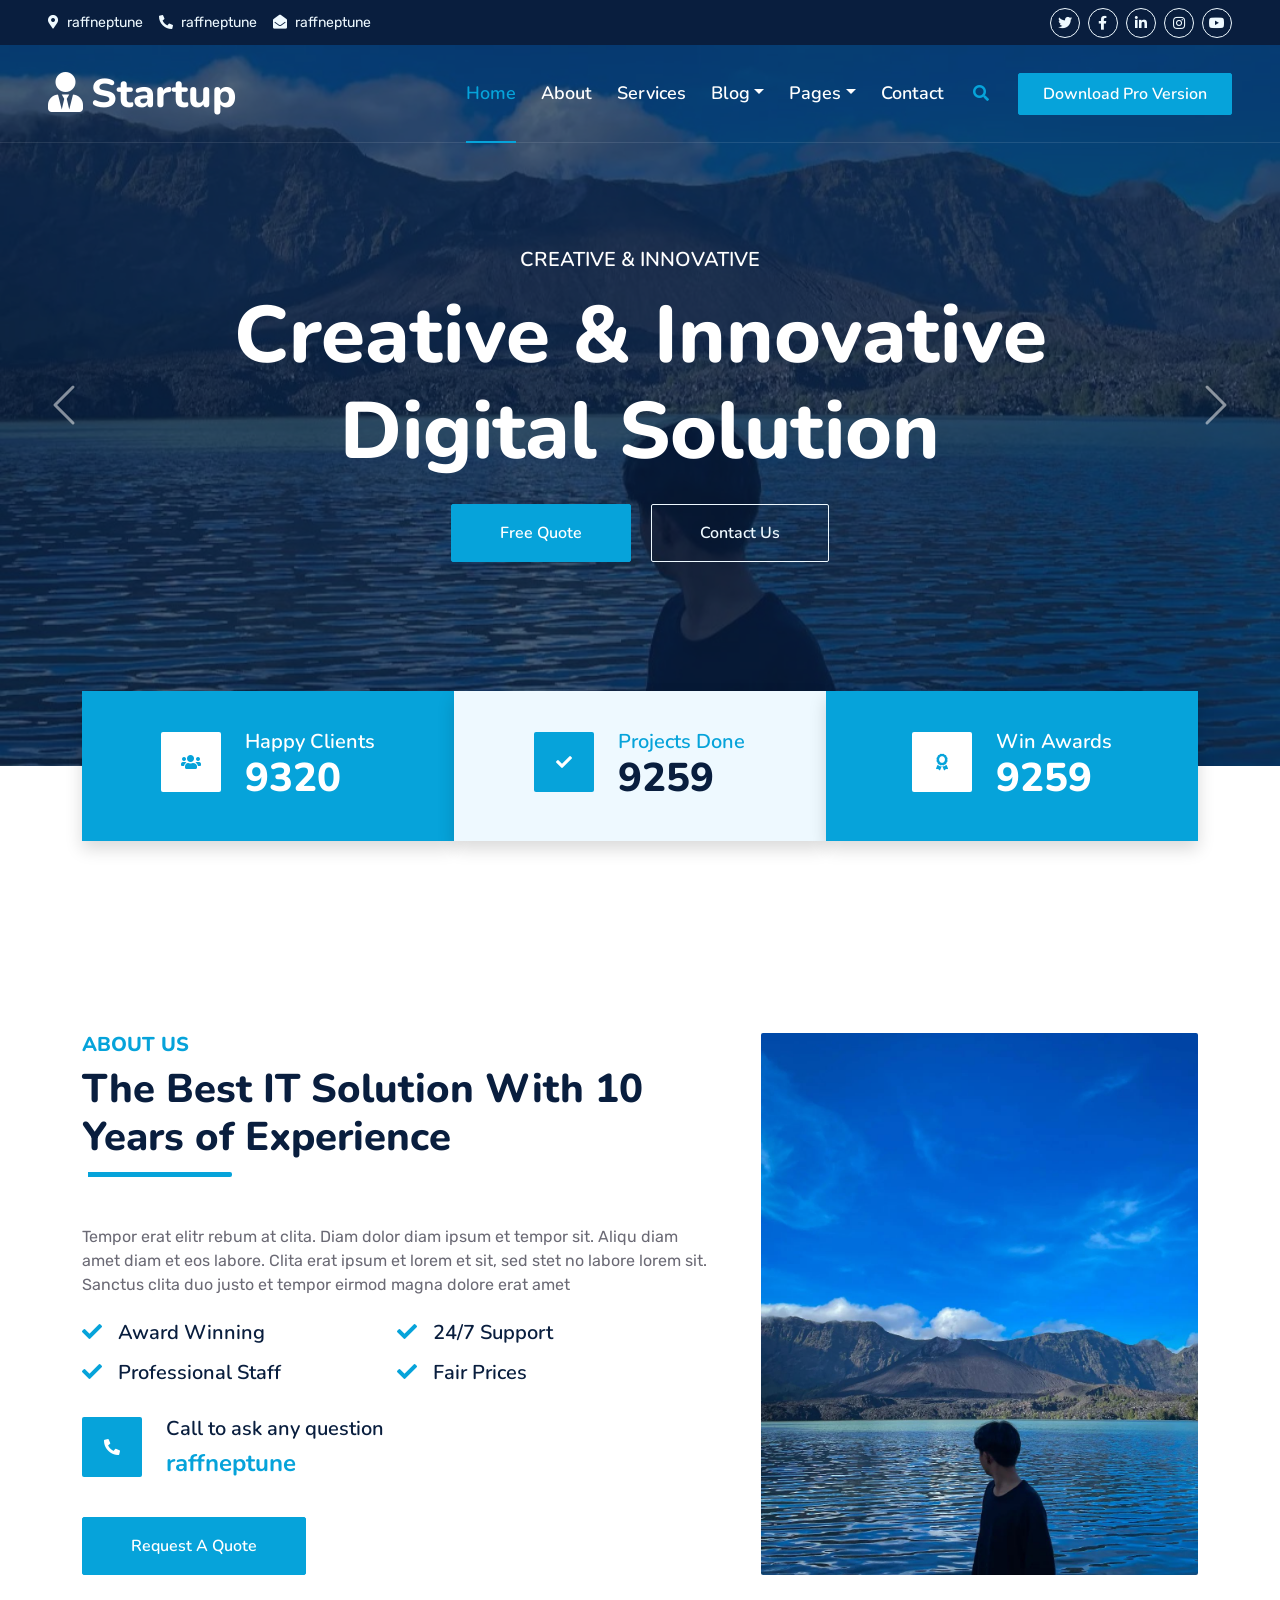
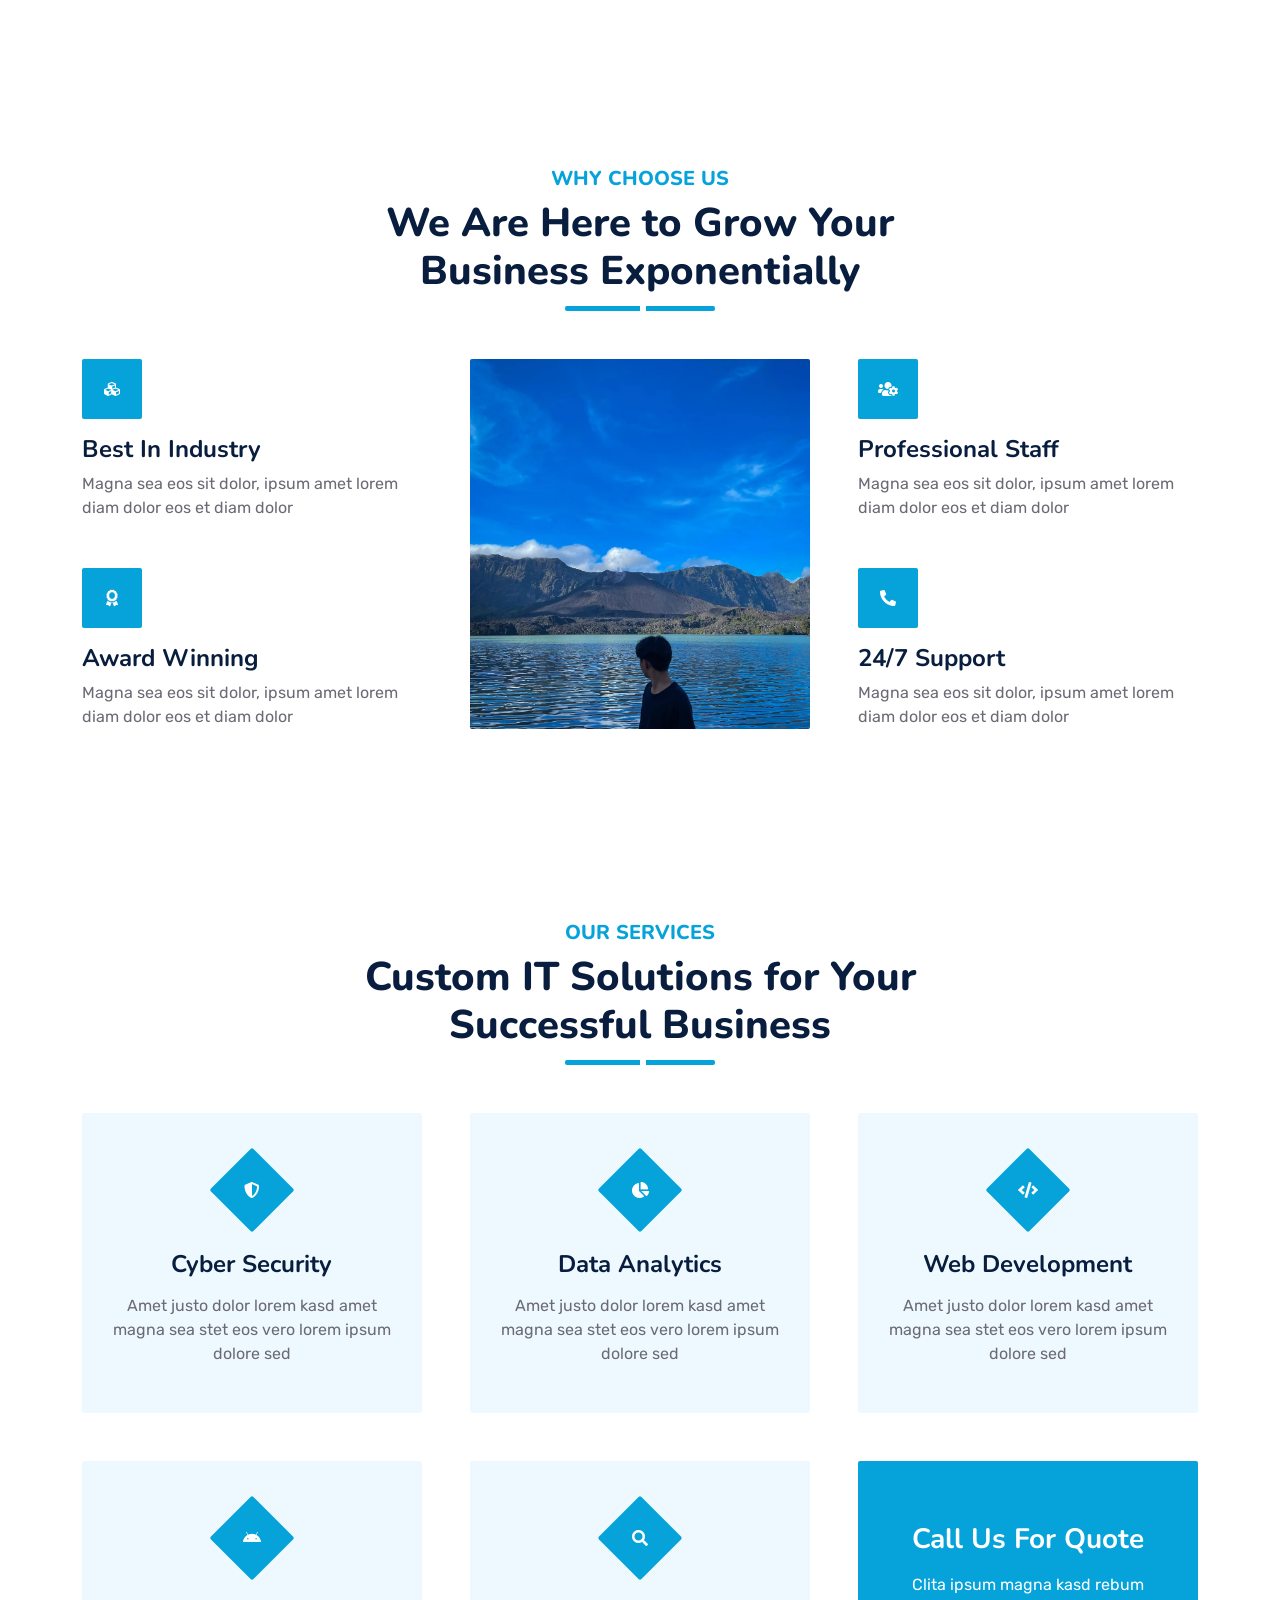
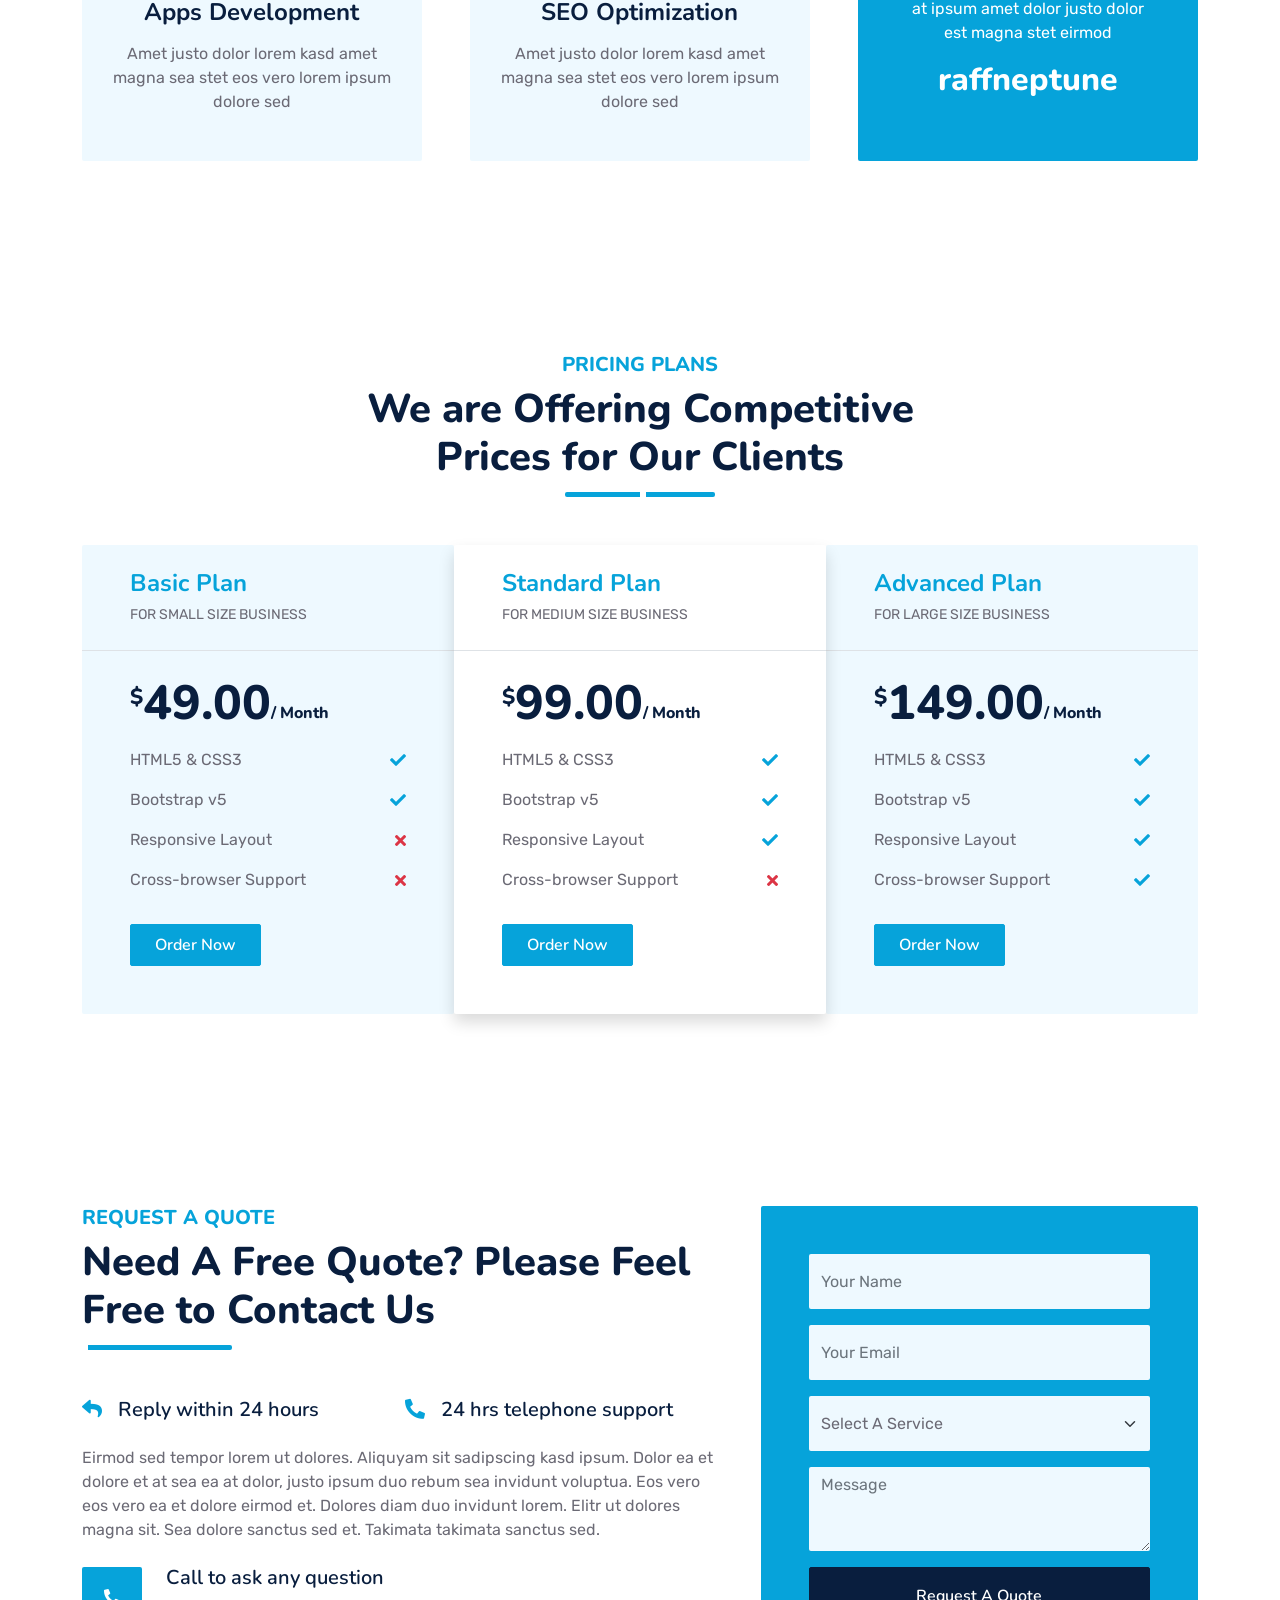
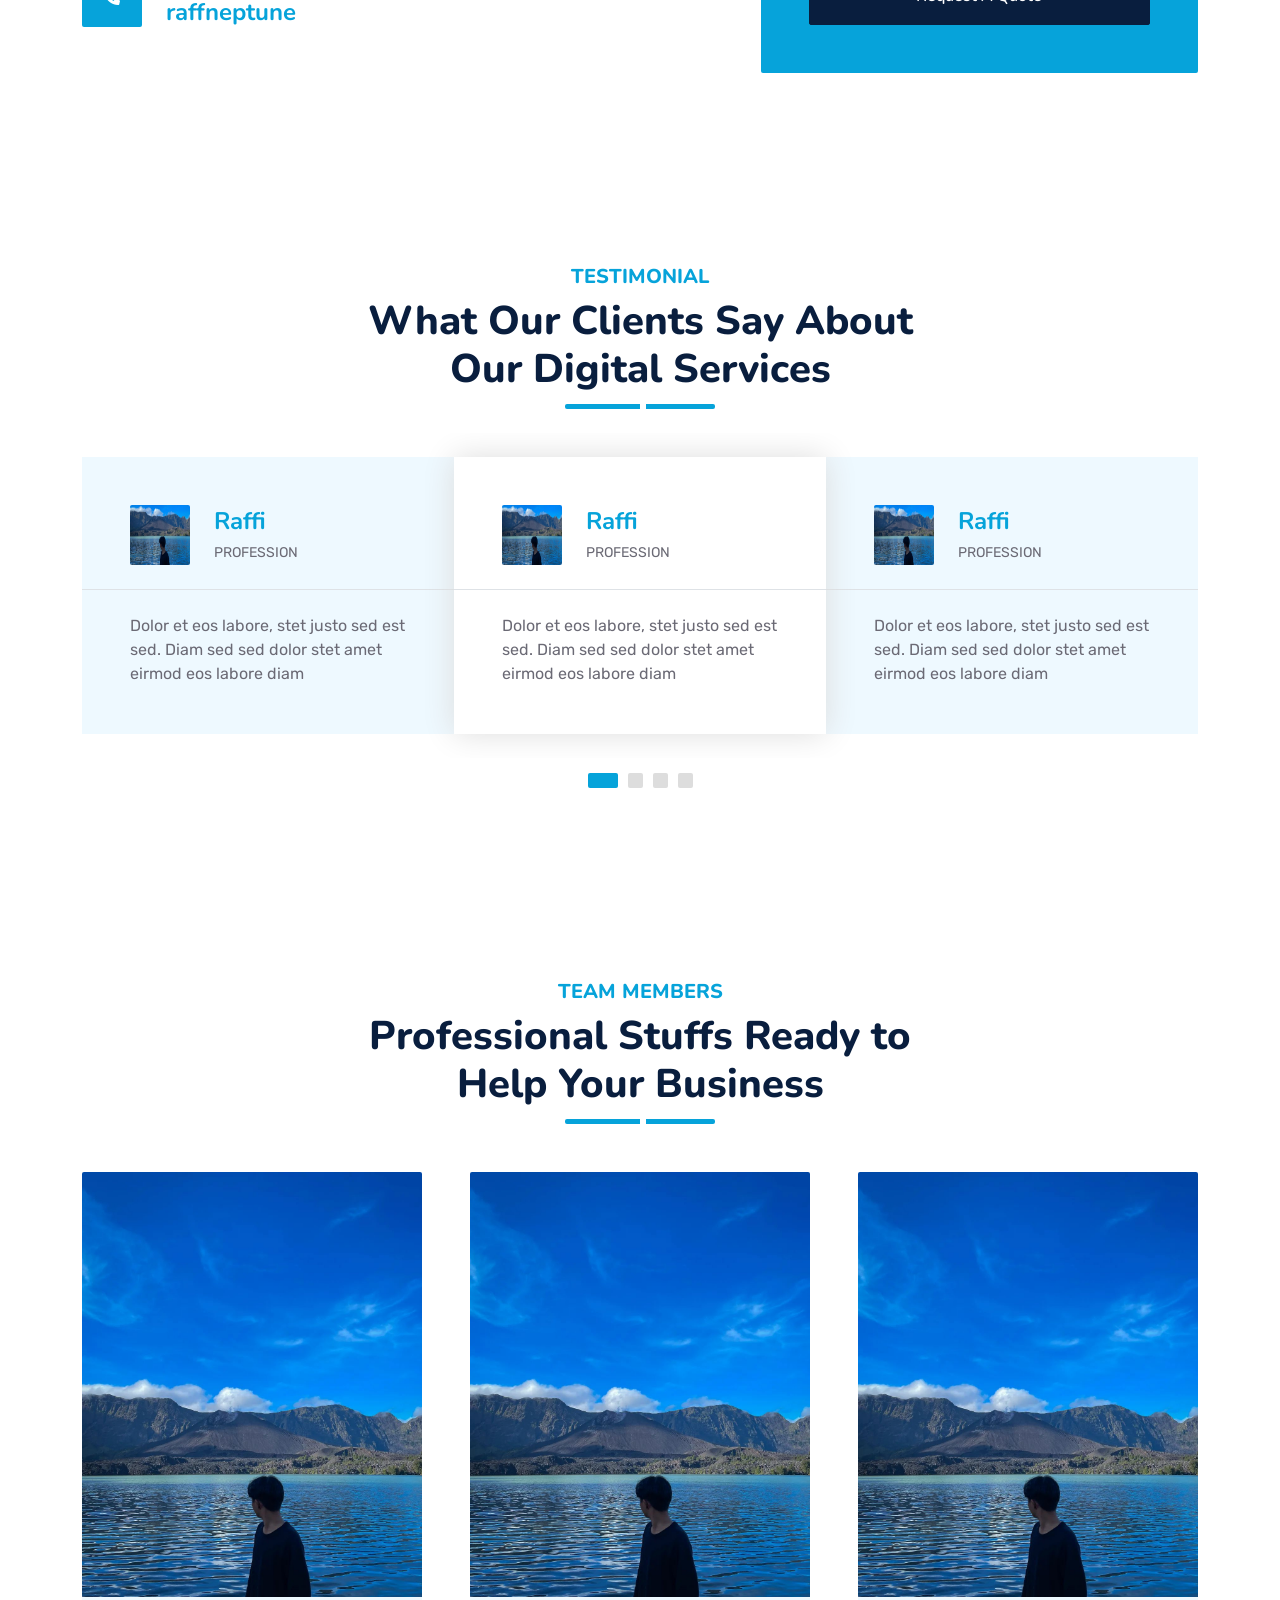
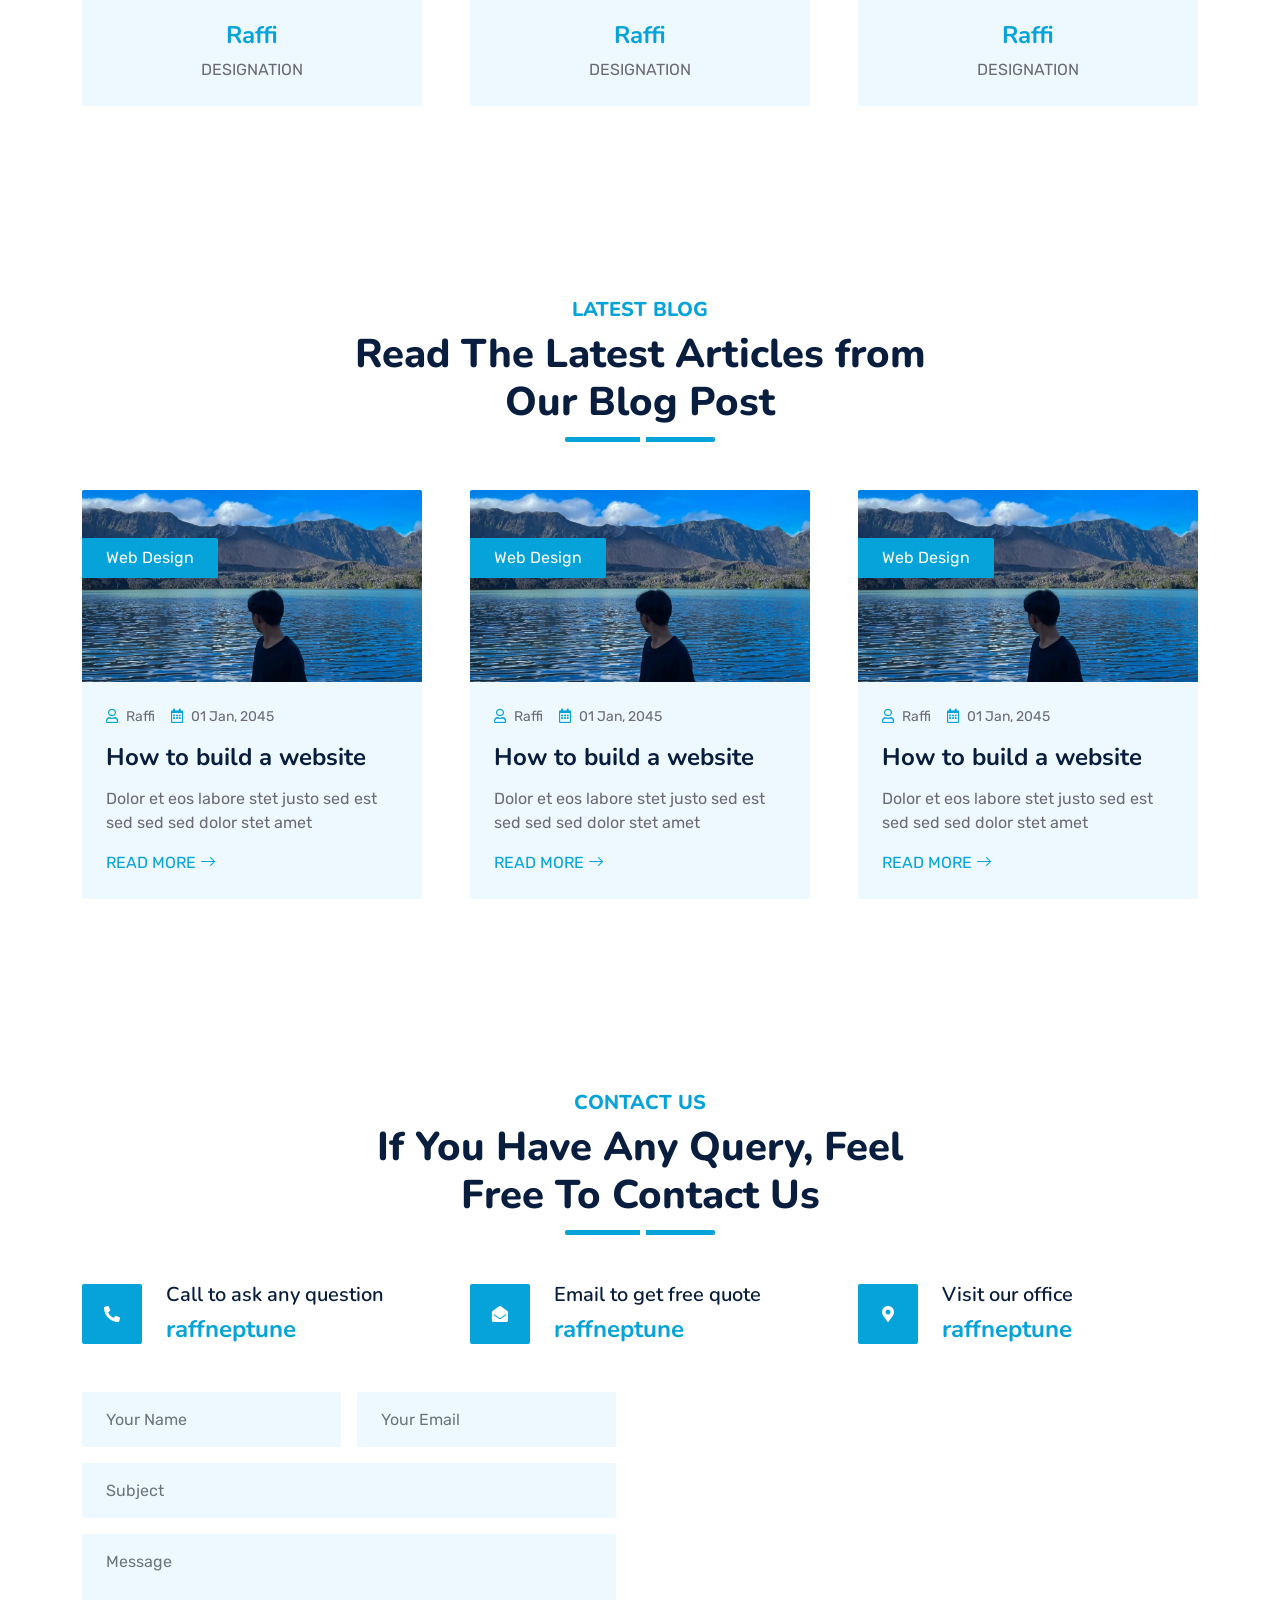
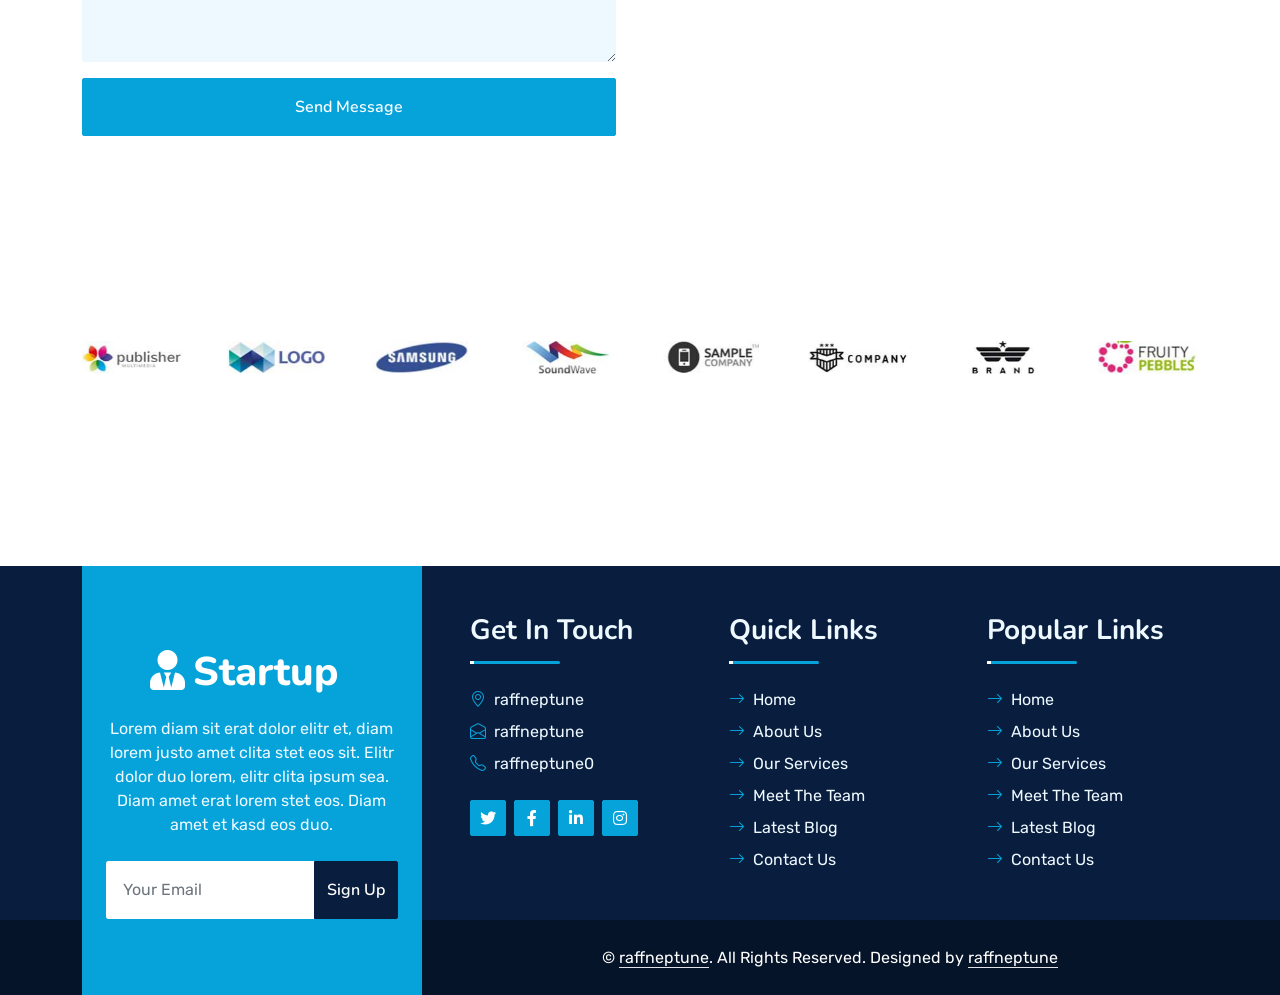
<file: index.html>
<!DOCTYPE html>
<html lang="en">

<head>
    <meta charset="utf-8">
    <title>Raff - Startup</title>
    <meta content="width=device-width, initial-scale=1.0" name="viewport">
    <meta content="raffneptune" name="keywords">
    <meta content="raffneptune" name="description">

    <!-- Favicon -->
    <link href="img/favicon.ico" rel="icon">

    <!-- Google Web Fonts -->
    <link rel="preconnect" href="https://fonts.googleapis.com">
    <link rel="preconnect" href="https://fonts.gstatic.com" crossorigin>
    <link href="https://fonts.googleapis.com/css2?family=Nunito:wght@400;600;700;800&family=Rubik:wght@400;500;600;700&display=swap" rel="stylesheet">

    <!-- Icon Font Stylesheet -->
    <link href="https://cdnjs.cloudflare.com/ajax/libs/font-awesome/5.10.0/css/all.min.css" rel="stylesheet">
    <link href="https://cdn.jsdelivr.net/npm/bootstrap-icons@1.4.1/font/bootstrap-icons.css" rel="stylesheet">

    <!-- Libraries Stylesheet -->
    <link href="lib/owlcarousel/assets/owl.carousel.min.css" rel="stylesheet">
    <link href="lib/animate/animate.min.css" rel="stylesheet">

    <!-- Customized Bootstrap Stylesheet -->
    <link href="css/bootstrap.min.css" rel="stylesheet">

    <!-- Template Stylesheet -->
    <link href="css/style.css" rel="stylesheet">

    <link rel="shortcut icon" href="img/raffneptune.jpg" type="image/x-icon" />
</head>

<body>
    <!-- Spinner Start -->
    <div id="spinner" class="show bg-white position-fixed translate-middle w-100 vh-100 top-50 start-50 d-flex align-items-center justify-content-center">
        <div class="spinner"></div>
    </div>
    <!-- Spinner End -->

    <!-- Topbar Start -->
    <div class="container-fluid bg-dark px-5 d-none d-lg-block">
        <div class="row gx-0">
            <div class="col-lg-8 text-center text-lg-start mb-2 mb-lg-0">
                <div class="d-inline-flex align-items-center" style="height: 45px;">
                    <small class="me-3 text-light"><i class="fa fa-map-marker-alt me-2"></i>raffneptune</small>
                    <small class="me-3 text-light"><i class="fa fa-phone-alt me-2"></i>raffneptune</small>
                    <small class="text-light"><i class="fa fa-envelope-open me-2"></i>raffneptune</small>
                </div>
            </div>
            <div class="col-lg-4 text-center text-lg-end">
                <div class="d-inline-flex align-items-center" style="height: 45px;">
                    <a class="btn btn-sm btn-outline-light btn-sm-square rounded-circle me-2" href=""><i class="fab fa-twitter fw-normal"></i></a>
                    <a class="btn btn-sm btn-outline-light btn-sm-square rounded-circle me-2" href=""><i class="fab fa-facebook-f fw-normal"></i></a>
                    <a class="btn btn-sm btn-outline-light btn-sm-square rounded-circle me-2" href=""><i class="fab fa-linkedin-in fw-normal"></i></a>
                    <a class="btn btn-sm btn-outline-light btn-sm-square rounded-circle me-2" href="https://www.instagram.com/raffneptune"><i class="fab fa-instagram fw-normal"></i></a>
                    <a class="btn btn-sm btn-outline-light btn-sm-square rounded-circle" href=""><i class="fab fa-youtube fw-normal"></i></a>
                </div>
            </div>
        </div>
    </div>
    <!-- Topbar End -->

    <!-- Navbar & Carousel Start -->
    <div class="container-fluid position-relative p-0">
        <nav class="navbar navbar-expand-lg navbar-dark px-5 py-3 py-lg-0">
            <a href="index.html" class="navbar-brand p-0">
                <h1 class="m-0"><i class="fa fa-user-tie me-2"></i>Startup</h1>
            </a>
            <button class="navbar-toggler" type="button" data-bs-toggle="collapse" data-bs-target="#navbarCollapse">
                <span class="fa fa-bars"></span>
            </button>
            <div class="collapse navbar-collapse" id="navbarCollapse">
                <div class="navbar-nav ms-auto py-0">
                    <a href="index.html" class="nav-item nav-link active">Home</a>
                    <a href="about.html" class="nav-item nav-link">About</a>
                    <a href="service.html" class="nav-item nav-link">Services</a>
                    <div class="nav-item dropdown">
                        <a href="#" class="nav-link dropdown-toggle" data-bs-toggle="dropdown">Blog</a>
                        <div class="dropdown-menu m-0">
                            <a href="blog.html" class="dropdown-item">Blog Grid</a>
                            <a href="detail.html" class="dropdown-item">Blog Detail</a>
                        </div>
                    </div>
                    <div class="nav-item dropdown">
                        <a href="#" class="nav-link dropdown-toggle" data-bs-toggle="dropdown">Pages</a>
                        <div class="dropdown-menu m-0">
                            <a href="price.html" class="dropdown-item">Pricing Plan</a>
                            <a href="feature.html" class="dropdown-item">Our features</a>
                            <a href="team.html" class="dropdown-item">Team Members</a>
                            <a href="testimonial.html" class="dropdown-item">Testimonial</a>
                            <a href="quote.html" class="dropdown-item">Free Quote</a>
                        </div>
                    </div>
                    <a href="contact.html" class="nav-item nav-link">Contact</a>
                </div>
                <butaton type="button" class="btn text-primary ms-3" data-bs-toggle="modal" data-bs-target="#searchModal"><i class="fa fa-search"></i></butaton>
                <a href="https://www.instagram.com/raffneptune" class="btn btn-primary py-2 px-4 ms-3">Download Pro Version</a>
            </div>
        </nav>

        <div id="header-carousel" class="carousel slide carousel-fade" data-bs-ride="carousel">
            <div class="carousel-inner">
                <div class="carousel-item active">
                    <img class="w-100" src="img/raffneptunelandscape.jpg" alt="Image">
                    <div class="carousel-caption d-flex flex-column align-items-center justify-content-center">
                        <div class="p-3" style="max-width: 900px;">
                            <h5 class="text-white text-uppercase mb-3 animated slideInDown">Creative & Innovative</h5>
                            <h1 class="display-1 text-white mb-md-4 animated zoomIn">Creative & Innovative Digital Solution</h1>
                            <a href="quote.html" class="btn btn-primary py-md-3 px-md-5 me-3 animated slideInLeft">Free Quote</a>
                            <a href="" class="btn btn-outline-light py-md-3 px-md-5 animated slideInRight">Contact Us</a>
                        </div>
                    </div>
                </div>
                <div class="carousel-item">
                    <img class="w-100" src="img/raffneptunelandscape.jpg" alt="Image">
                    <div class="carousel-caption d-flex flex-column align-items-center justify-content-center">
                        <div class="p-3" style="max-width: 900px;">
                            <h5 class="text-white text-uppercase mb-3 animated slideInDown">Creative & Innovative</h5>
                            <h1 class="display-1 text-white mb-md-4 animated zoomIn">Creative & Innovative Digital Solution</h1>
                            <a href="quote.html" class="btn btn-primary py-md-3 px-md-5 me-3 animated slideInLeft">Free Quote</a>
                            <a href="" class="btn btn-outline-light py-md-3 px-md-5 animated slideInRight">Contact Us</a>
                        </div>
                    </div>
                </div>
            </div>
            <button class="carousel-control-prev" type="button" data-bs-target="#header-carousel"
                data-bs-slide="prev">
                <span class="carousel-control-prev-icon" aria-hidden="true"></span>
                <span class="visually-hidden">Previous</span>
            </button>
            <button class="carousel-control-next" type="button" data-bs-target="#header-carousel"
                data-bs-slide="next">
                <span class="carousel-control-next-icon" aria-hidden="true"></span>
                <span class="visually-hidden">Next</span>
            </button>
        </div>
    </div>
    <!-- Navbar & Carousel End -->

    <!-- Full Screen Search Start -->
    <div class="modal fade" id="searchModal" tabindex="-1">
        <div class="modal-dialog modal-fullscreen">
            <div class="modal-content" style="background: rgba(9, 30, 62, .7);">
                <div class="modal-header border-0">
                    <button type="button" class="btn bg-white btn-close" data-bs-dismiss="modal" aria-label="Close"></button>
                </div>
                <div class="modal-body d-flex align-items-center justify-content-center">
                    <div class="input-group" style="max-width: 600px;">
                        <input type="text" class="form-control bg-transparent border-primary p-3" placeholder="Type search keyword">
                        <button class="btn btn-primary px-4"><i class="bi bi-search"></i></button>
                    </div>
                </div>
            </div>
        </div>
    </div>
    <!-- Full Screen Search End -->

    <!-- Facts Start -->
    <div class="container-fluid facts py-5 pt-lg-0">
        <div class="container py-5 pt-lg-0">
            <div class="row gx-0">
                <div class="col-lg-4 wow zoomIn" data-wow-delay="0.1s">
                    <div class="bg-primary shadow d-flex align-items-center justify-content-center p-4" style="height: 150px;">
                        <div class="bg-white d-flex align-items-center justify-content-center rounded mb-2" style="width: 60px; height: 60px;">
                            <i class="fa fa-users text-primary"></i>
                        </div>
                        <div class="ps-4">
                            <h5 class="text-white mb-0">Happy Clients</h5>
                            <h1 class="text-white mb-0" data-toggle="counter-up">12345</h1>
                        </div>
                    </div>
                </div>
                <div class="col-lg-4 wow zoomIn" data-wow-delay="0.3s">
                    <div class="bg-light shadow d-flex align-items-center justify-content-center p-4" style="height: 150px;">
                        <div class="bg-primary d-flex align-items-center justify-content-center rounded mb-2" style="width: 60px; height: 60px;">
                            <i class="fa fa-check text-white"></i>
                        </div>
                        <div class="ps-4">
                            <h5 class="text-primary mb-0">Projects Done</h5>
                            <h1 class="mb-0" data-toggle="counter-up">12345</h1>
                        </div>
                    </div>
                </div>
                <div class="col-lg-4 wow zoomIn" data-wow-delay="0.6s">
                    <div class="bg-primary shadow d-flex align-items-center justify-content-center p-4" style="height: 150px;">
                        <div class="bg-white d-flex align-items-center justify-content-center rounded mb-2" style="width: 60px; height: 60px;">
                            <i class="fa fa-award text-primary"></i>
                        </div>
                        <div class="ps-4">
                            <h5 class="text-white mb-0">Win Awards</h5>
                            <h1 class="text-white mb-0" data-toggle="counter-up">12345</h1>
                        </div>
                    </div>
                </div>
            </div>
        </div>
    </div>
    <!-- Facts Start -->

    <!-- About Start -->
    <div class="container-fluid py-5 wow fadeInUp" data-wow-delay="0.1s">
        <div class="container py-5">
            <div class="row g-5">
                <div class="col-lg-7">
                    <div class="section-title position-relative pb-3 mb-5">
                        <h5 class="fw-bold text-primary text-uppercase">About Us</h5>
                        <h1 class="mb-0">The Best IT Solution With 10 Years of Experience</h1>
                    </div>
                    <p class="mb-4">Tempor erat elitr rebum at clita. Diam dolor diam ipsum et tempor sit. Aliqu diam amet diam et eos labore. Clita erat ipsum et lorem et sit, sed stet no labore lorem sit. Sanctus clita duo justo et tempor eirmod magna dolore erat amet</p>
                    <div class="row g-0 mb-3">
                        <div class="col-sm-6 wow zoomIn" data-wow-delay="0.2s">
                            <h5 class="mb-3"><i class="fa fa-check text-primary me-3"></i>Award Winning</h5>
                            <h5 class="mb-3"><i class="fa fa-check text-primary me-3"></i>Professional Staff</h5>
                        </div>
                        <div class="col-sm-6 wow zoomIn" data-wow-delay="0.4s">
                            <h5 class="mb-3"><i class="fa fa-check text-primary me-3"></i>24/7 Support</h5>
                            <h5 class="mb-3"><i class="fa fa-check text-primary me-3"></i>Fair Prices</h5>
                        </div>
                    </div>
                    <div class="d-flex align-items-center mb-4 wow fadeIn" data-wow-delay="0.6s">
                        <div class="bg-primary d-flex align-items-center justify-content-center rounded" style="width: 60px; height: 60px;">
                            <i class="fa fa-phone-alt text-white"></i>
                        </div>
                        <div class="ps-4">
                            <h5 class="mb-2">Call to ask any question</h5>
                            <h4 class="text-primary mb-0">raffneptune</h4>
                        </div>
                    </div>
                    <a href="quote.html" class="btn btn-primary py-3 px-5 mt-3 wow zoomIn" data-wow-delay="0.9s">Request A Quote</a>
                </div>
                <div class="col-lg-5" style="min-height: 500px;">
                    <div class="position-relative h-100">
                        <img class="position-absolute w-100 h-100 rounded wow zoomIn" data-wow-delay="0.9s" src="img/raffneptune.jpg" style="object-fit: cover;">
                    </div>
                </div>
            </div>
        </div>
    </div>
    <!-- About End -->

    <!-- Features Start -->
    <div class="container-fluid py-5 wow fadeInUp" data-wow-delay="0.1s">
        <div class="container py-5">
            <div class="section-title text-center position-relative pb-3 mb-5 mx-auto" style="max-width: 600px;">
                <h5 class="fw-bold text-primary text-uppercase">Why Choose Us</h5>
                <h1 class="mb-0">We Are Here to Grow Your Business Exponentially</h1>
            </div>
            <div class="row g-5">
                <div class="col-lg-4">
                    <div class="row g-5">
                        <div class="col-12 wow zoomIn" data-wow-delay="0.2s">
                            <div class="bg-primary rounded d-flex align-items-center justify-content-center mb-3" style="width: 60px; height: 60px;">
                                <i class="fa fa-cubes text-white"></i>
                            </div>
                            <h4>Best In Industry</h4>
                            <p class="mb-0">Magna sea eos sit dolor, ipsum amet lorem diam dolor eos et diam dolor</p>
                        </div>
                        <div class="col-12 wow zoomIn" data-wow-delay="0.6s">
                            <div class="bg-primary rounded d-flex align-items-center justify-content-center mb-3" style="width: 60px; height: 60px;">
                                <i class="fa fa-award text-white"></i>
                            </div>
                            <h4>Award Winning</h4>
                            <p class="mb-0">Magna sea eos sit dolor, ipsum amet lorem diam dolor eos et diam dolor</p>
                        </div>
                    </div>
                </div>
                <div class="col-lg-4  wow zoomIn" data-wow-delay="0.9s" style="min-height: 350px;">
                    <div class="position-relative h-100">
                        <img class="position-absolute w-100 h-100 rounded wow zoomIn" data-wow-delay="0.1s" src="img/raffneptune.jpg" style="object-fit: cover;">
                    </div>
                </div>
                <div class="col-lg-4">
                    <div class="row g-5">
                        <div class="col-12 wow zoomIn" data-wow-delay="0.4s">
                            <div class="bg-primary rounded d-flex align-items-center justify-content-center mb-3" style="width: 60px; height: 60px;">
                                <i class="fa fa-users-cog text-white"></i>
                            </div>
                            <h4>Professional Staff</h4>
                            <p class="mb-0">Magna sea eos sit dolor, ipsum amet lorem diam dolor eos et diam dolor</p>
                        </div>
                        <div class="col-12 wow zoomIn" data-wow-delay="0.8s">
                            <div class="bg-primary rounded d-flex align-items-center justify-content-center mb-3" style="width: 60px; height: 60px;">
                                <i class="fa fa-phone-alt text-white"></i>
                            </div>
                            <h4>24/7 Support</h4>
                            <p class="mb-0">Magna sea eos sit dolor, ipsum amet lorem diam dolor eos et diam dolor</p>
                        </div>
                    </div>
                </div>
            </div>
        </div>
    </div>
    <!-- Features Start -->

    <!-- Service Start -->
    <div class="container-fluid py-5 wow fadeInUp" data-wow-delay="0.1s">
        <div class="container py-5">
            <div class="section-title text-center position-relative pb-3 mb-5 mx-auto" style="max-width: 600px;">
                <h5 class="fw-bold text-primary text-uppercase">Our Services</h5>
                <h1 class="mb-0">Custom IT Solutions for Your Successful Business</h1>
            </div>
            <div class="row g-5">
                <div class="col-lg-4 col-md-6 wow zoomIn" data-wow-delay="0.3s">
                    <div class="service-item bg-light rounded d-flex flex-column align-items-center justify-content-center text-center">
                        <div class="service-icon">
                            <i class="fa fa-shield-alt text-white"></i>
                        </div>
                        <h4 class="mb-3">Cyber Security</h4>
                        <p class="m-0">Amet justo dolor lorem kasd amet magna sea stet eos vero lorem ipsum dolore sed</p>
                        <a class="btn btn-lg btn-primary rounded" href="">
                            <i class="bi bi-arrow-right"></i>
                        </a>
                    </div>
                </div>
                <div class="col-lg-4 col-md-6 wow zoomIn" data-wow-delay="0.6s">
                    <div class="service-item bg-light rounded d-flex flex-column align-items-center justify-content-center text-center">
                        <div class="service-icon">
                            <i class="fa fa-chart-pie text-white"></i>
                        </div>
                        <h4 class="mb-3">Data Analytics</h4>
                        <p class="m-0">Amet justo dolor lorem kasd amet magna sea stet eos vero lorem ipsum dolore sed</p>
                        <a class="btn btn-lg btn-primary rounded" href="">
                            <i class="bi bi-arrow-right"></i>
                        </a>
                    </div>
                </div>
                <div class="col-lg-4 col-md-6 wow zoomIn" data-wow-delay="0.9s">
                    <div class="service-item bg-light rounded d-flex flex-column align-items-center justify-content-center text-center">
                        <div class="service-icon">
                            <i class="fa fa-code text-white"></i>
                        </div>
                        <h4 class="mb-3">Web Development</h4>
                        <p class="m-0">Amet justo dolor lorem kasd amet magna sea stet eos vero lorem ipsum dolore sed</p>
                        <a class="btn btn-lg btn-primary rounded" href="">
                            <i class="bi bi-arrow-right"></i>
                        </a>
                    </div>
                </div>
                <div class="col-lg-4 col-md-6 wow zoomIn" data-wow-delay="0.3s">
                    <div class="service-item bg-light rounded d-flex flex-column align-items-center justify-content-center text-center">
                        <div class="service-icon">
                            <i class="fab fa-android text-white"></i>
                        </div>
                        <h4 class="mb-3">Apps Development</h4>
                        <p class="m-0">Amet justo dolor lorem kasd amet magna sea stet eos vero lorem ipsum dolore sed</p>
                        <a class="btn btn-lg btn-primary rounded" href="">
                            <i class="bi bi-arrow-right"></i>
                        </a>
                    </div>
                </div>
                <div class="col-lg-4 col-md-6 wow zoomIn" data-wow-delay="0.6s">
                    <div class="service-item bg-light rounded d-flex flex-column align-items-center justify-content-center text-center">
                        <div class="service-icon">
                            <i class="fa fa-search text-white"></i>
                        </div>
                        <h4 class="mb-3">SEO Optimization</h4>
                        <p class="m-0">Amet justo dolor lorem kasd amet magna sea stet eos vero lorem ipsum dolore sed</p>
                        <a class="btn btn-lg btn-primary rounded" href="">
                            <i class="bi bi-arrow-right"></i>
                        </a>
                    </div>
                </div>
                <div class="col-lg-4 col-md-6 wow zoomIn" data-wow-delay="0.9s">
                    <div class="position-relative bg-primary rounded h-100 d-flex flex-column align-items-center justify-content-center text-center p-5">
                        <h3 class="text-white mb-3">Call Us For Quote</h3>
                        <p class="text-white mb-3">Clita ipsum magna kasd rebum at ipsum amet dolor justo dolor est magna stet eirmod</p>
                        <h2 class="text-white mb-0">raffneptune</h2>
                    </div>
                </div>
            </div>
        </div>
    </div>
    <!-- Service End -->

    <!-- Pricing Plan Start -->
    <div class="container-fluid py-5 wow fadeInUp" data-wow-delay="0.1s">
        <div class="container py-5">
            <div class="section-title text-center position-relative pb-3 mb-5 mx-auto" style="max-width: 600px;">
                <h5 class="fw-bold text-primary text-uppercase">Pricing Plans</h5>
                <h1 class="mb-0">We are Offering Competitive Prices for Our Clients</h1>
            </div>
            <div class="row g-0">
                <div class="col-lg-4 wow slideInUp" data-wow-delay="0.6s">
                    <div class="bg-light rounded">
                        <div class="border-bottom py-4 px-5 mb-4">
                            <h4 class="text-primary mb-1">Basic Plan</h4>
                            <small class="text-uppercase">For Small Size Business</small>
                        </div>
                        <div class="p-5 pt-0">
                            <h1 class="display-5 mb-3">
                                <small class="align-top" style="font-size: 22px; line-height: 45px;">$</small>49.00<small
                                    class="align-bottom" style="font-size: 16px; line-height: 40px;">/ Month</small>
                            </h1>
                            <div class="d-flex justify-content-between mb-3"><span>HTML5 & CSS3</span><i class="fa fa-check text-primary pt-1"></i></div>
                            <div class="d-flex justify-content-between mb-3"><span>Bootstrap v5</span><i class="fa fa-check text-primary pt-1"></i></div>
                            <div class="d-flex justify-content-between mb-3"><span>Responsive Layout</span><i class="fa fa-times text-danger pt-1"></i></div>
                            <div class="d-flex justify-content-between mb-2"><span>Cross-browser Support</span><i class="fa fa-times text-danger pt-1"></i></div>
                            <a href="" class="btn btn-primary py-2 px-4 mt-4">Order Now</a>
                        </div>
                    </div>
                </div>
                <div class="col-lg-4 wow slideInUp" data-wow-delay="0.3s">
                    <div class="bg-white rounded shadow position-relative" style="z-index: 1;">
                        <div class="border-bottom py-4 px-5 mb-4">
                            <h4 class="text-primary mb-1">Standard Plan</h4>
                            <small class="text-uppercase">For Medium Size Business</small>
                        </div>
                        <div class="p-5 pt-0">
                            <h1 class="display-5 mb-3">
                                <small class="align-top" style="font-size: 22px; line-height: 45px;">$</small>99.00<small
                                    class="align-bottom" style="font-size: 16px; line-height: 40px;">/ Month</small>
                            </h1>
                            <div class="d-flex justify-content-between mb-3"><span>HTML5 & CSS3</span><i class="fa fa-check text-primary pt-1"></i></div>
                            <div class="d-flex justify-content-between mb-3"><span>Bootstrap v5</span><i class="fa fa-check text-primary pt-1"></i></div>
                            <div class="d-flex justify-content-between mb-3"><span>Responsive Layout</span><i class="fa fa-check text-primary pt-1"></i></div>
                            <div class="d-flex justify-content-between mb-2"><span>Cross-browser Support</span><i class="fa fa-times text-danger pt-1"></i></div>
                            <a href="" class="btn btn-primary py-2 px-4 mt-4">Order Now</a>
                        </div>
                    </div>
                </div>
                <div class="col-lg-4 wow slideInUp" data-wow-delay="0.9s">
                    <div class="bg-light rounded">
                        <div class="border-bottom py-4 px-5 mb-4">
                            <h4 class="text-primary mb-1">Advanced Plan</h4>
                            <small class="text-uppercase">For Large Size Business</small>
                        </div>
                        <div class="p-5 pt-0">
                            <h1 class="display-5 mb-3">
                                <small class="align-top" style="font-size: 22px; line-height: 45px;">$</small>149.00<small
                                    class="align-bottom" style="font-size: 16px; line-height: 40px;">/ Month</small>
                            </h1>
                            <div class="d-flex justify-content-between mb-3"><span>HTML5 & CSS3</span><i class="fa fa-check text-primary pt-1"></i></div>
                            <div class="d-flex justify-content-between mb-3"><span>Bootstrap v5</span><i class="fa fa-check text-primary pt-1"></i></div>
                            <div class="d-flex justify-content-between mb-3"><span>Responsive Layout</span><i class="fa fa-check text-primary pt-1"></i></div>
                            <div class="d-flex justify-content-between mb-2"><span>Cross-browser Support</span><i class="fa fa-check text-primary pt-1"></i></div>
                            <a href="" class="btn btn-primary py-2 px-4 mt-4">Order Now</a>
                        </div>
                    </div>
                </div>
            </div>
        </div>
    </div>
    <!-- Pricing Plan End -->

    <!-- Quote Start -->
    <div class="container-fluid py-5 wow fadeInUp" data-wow-delay="0.1s">
        <div class="container py-5">
            <div class="row g-5">
                <div class="col-lg-7">
                    <div class="section-title position-relative pb-3 mb-5">
                        <h5 class="fw-bold text-primary text-uppercase">Request A Quote</h5>
                        <h1 class="mb-0">Need A Free Quote? Please Feel Free to Contact Us</h1>
                    </div>
                    <div class="row gx-3">
                        <div class="col-sm-6 wow zoomIn" data-wow-delay="0.2s">
                            <h5 class="mb-4"><i class="fa fa-reply text-primary me-3"></i>Reply within 24 hours</h5>
                        </div>
                        <div class="col-sm-6 wow zoomIn" data-wow-delay="0.4s">
                            <h5 class="mb-4"><i class="fa fa-phone-alt text-primary me-3"></i>24 hrs telephone support</h5>
                        </div>
                    </div>
                    <p class="mb-4">Eirmod sed tempor lorem ut dolores. Aliquyam sit sadipscing kasd ipsum. Dolor ea et dolore et at sea ea at dolor, justo ipsum duo rebum sea invidunt voluptua. Eos vero eos vero ea et dolore eirmod et. Dolores diam duo invidunt lorem. Elitr ut dolores magna sit. Sea dolore sanctus sed et. Takimata takimata sanctus sed.</p>
                    <div class="d-flex align-items-center mt-2 wow zoomIn" data-wow-delay="0.6s">
                        <div class="bg-primary d-flex align-items-center justify-content-center rounded" style="width: 60px; height: 60px;">
                            <i class="fa fa-phone-alt text-white"></i>
                        </div>
                        <div class="ps-4">
                            <h5 class="mb-2">Call to ask any question</h5>
                            <h4 class="text-primary mb-0">raffneptune</h4>
                        </div>
                    </div>
                </div>
                <div class="col-lg-5">
                    <div class="bg-primary rounded h-100 d-flex align-items-center p-5 wow zoomIn" data-wow-delay="0.9s">
                        <form>
                            <div class="row g-3">
                                <div class="col-xl-12">
                                    <input type="text" class="form-control bg-light border-0" placeholder="Your Name" style="height: 55px;">
                                </div>
                                <div class="col-12">
                                    <input type="email" class="form-control bg-light border-0" placeholder="Your Email" style="height: 55px;">
                                </div>
                                <div class="col-12">
                                    <select class="form-select bg-light border-0" style="height: 55px;">
                                        <option selected>Select A Service</option>
                                        <option value="1">Service 1</option>
                                        <option value="2">Service 2</option>
                                        <option value="3">Service 3</option>
                                    </select>
                                </div>
                                <div class="col-12">
                                    <textarea class="form-control bg-light border-0" rows="3" placeholder="Message"></textarea>
                                </div>
                                <div class="col-12">
                                    <button class="btn btn-dark w-100 py-3" type="submit">Request A Quote</button>
                                </div>
                            </div>
                        </form>
                    </div>
                </div>
            </div>
        </div>
    </div>
    <!-- Quote End -->

    <!-- Testimonial Start -->
    <div class="container-fluid py-5 wow fadeInUp" data-wow-delay="0.1s">
        <div class="container py-5">
            <div class="section-title text-center position-relative pb-3 mb-4 mx-auto" style="max-width: 600px;">
                <h5 class="fw-bold text-primary text-uppercase">Testimonial</h5>
                <h1 class="mb-0">What Our Clients Say About Our Digital Services</h1>
            </div>
            <div class="owl-carousel testimonial-carousel wow fadeInUp" data-wow-delay="0.6s">
                <div class="testimonial-item bg-light my-4">
                    <div class="d-flex align-items-center border-bottom pt-5 pb-4 px-5">
                        <img class="img-fluid rounded" src="img/raffneptunelandscape.jpg" style="width: 60px; height: 60px;" >
                        <div class="ps-4">
                            <h4 class="text-primary mb-1">Raffi</h4>
                            <small class="text-uppercase">Profession</small>
                        </div>
                    </div>
                    <div class="pt-4 pb-5 px-5">
                        Dolor et eos labore, stet justo sed est sed. Diam sed sed dolor stet amet eirmod eos labore diam
                    </div>
                </div>
                <div class="testimonial-item bg-light my-4">
                    <div class="d-flex align-items-center border-bottom pt-5 pb-4 px-5">
                        <img class="img-fluid rounded" src="img/raffneptunelandscape.jpg" style="width: 60px; height: 60px;" >
                        <div class="ps-4">
                            <h4 class="text-primary mb-1">Raffi</h4>
                            <small class="text-uppercase">Profession</small>
                        </div>
                    </div>
                    <div class="pt-4 pb-5 px-5">
                        Dolor et eos labore, stet justo sed est sed. Diam sed sed dolor stet amet eirmod eos labore diam
                    </div>
                </div>
                <div class="testimonial-item bg-light my-4">
                    <div class="d-flex align-items-center border-bottom pt-5 pb-4 px-5">
                        <img class="img-fluid rounded" src="img/raffneptunelandscape.jpg" style="width: 60px; height: 60px;" >
                        <div class="ps-4">
                            <h4 class="text-primary mb-1">Raffi</h4>
                            <small class="text-uppercase">Profession</small>
                        </div>
                    </div>
                    <div class="pt-4 pb-5 px-5">
                        Dolor et eos labore, stet justo sed est sed. Diam sed sed dolor stet amet eirmod eos labore diam
                    </div>
                </div>
                <div class="testimonial-item bg-light my-4">
                    <div class="d-flex align-items-center border-bottom pt-5 pb-4 px-5">
                        <img class="img-fluid rounded" src="img/raffneptunelandscape.jpg" style="width: 60px; height: 60px;" >
                        <div class="ps-4">
                            <h4 class="text-primary mb-1">Raffi</h4>
                            <small class="text-uppercase">Profession</small>
                        </div>
                    </div>
                    <div class="pt-4 pb-5 px-5">
                        Dolor et eos labore, stet justo sed est sed. Diam sed sed dolor stet amet eirmod eos labore diam
                    </div>
                </div>
            </div>
        </div>
    </div>
    <!-- Testimonial End -->

    <!-- Team Start -->
    <div class="container-fluid py-5 wow fadeInUp" data-wow-delay="0.1s">
        <div class="container py-5">
            <div class="section-title text-center position-relative pb-3 mb-5 mx-auto" style="max-width: 600px;">
                <h5 class="fw-bold text-primary text-uppercase">Team Members</h5>
                <h1 class="mb-0">Professional Stuffs Ready to Help Your Business</h1>
            </div>
            <div class="row g-5">
                <div class="col-lg-4 wow slideInUp" data-wow-delay="0.3s">
                    <div class="team-item bg-light rounded overflow-hidden">
                        <div class="team-img position-relative overflow-hidden">
                            <img class="img-fluid w-100" src="img/raffneptune.jpg" alt="">
                            <div class="team-social">
                                <a class="btn btn-lg btn-primary btn-lg-square rounded" href=""><i class="fab fa-twitter fw-normal"></i></a>
                                <a class="btn btn-lg btn-primary btn-lg-square rounded" href=""><i class="fab fa-facebook-f fw-normal"></i></a>
                                <a class="btn btn-lg btn-primary btn-lg-square rounded" href="https://www.instagram.com/raffneptune"><i class="fab fa-instagram fw-normal"></i></a>
                                <a class="btn btn-lg btn-primary btn-lg-square rounded" href=""><i class="fab fa-linkedin-in fw-normal"></i></a>
                            </div>
                        </div>
                        <div class="text-center py-4">
                            <h4 class="text-primary">Raffi</h4>
                            <p class="text-uppercase m-0">Designation</p>
                        </div>
                    </div>
                </div>
                <div class="col-lg-4 wow slideInUp" data-wow-delay="0.6s">
                    <div class="team-item bg-light rounded overflow-hidden">
                        <div class="team-img position-relative overflow-hidden">
                            <img class="img-fluid w-100" src="img/raffneptune.jpg" alt="">
                            <div class="team-social">
                                <a class="btn btn-lg btn-primary btn-lg-square rounded" href=""><i class="fab fa-twitter fw-normal"></i></a>
                                <a class="btn btn-lg btn-primary btn-lg-square rounded" href=""><i class="fab fa-facebook-f fw-normal"></i></a>
                                <a class="btn btn-lg btn-primary btn-lg-square rounded" href="https://www.instagram.com/raffneptune"><i class="fab fa-instagram fw-normal"></i></a>
                                <a class="btn btn-lg btn-primary btn-lg-square rounded" href=""><i class="fab fa-linkedin-in fw-normal"></i></a>
                            </div>
                        </div>
                        <div class="text-center py-4">
                            <h4 class="text-primary">Raffi</h4>
                            <p class="text-uppercase m-0">Designation</p>
                        </div>
                    </div>
                </div>
                <div class="col-lg-4 wow slideInUp" data-wow-delay="0.9s">
                    <div class="team-item bg-light rounded overflow-hidden">
                        <div class="team-img position-relative overflow-hidden">
                            <img class="img-fluid w-100" src="img/raffneptune.jpg" alt="">
                            <div class="team-social">
                                <a class="btn btn-lg btn-primary btn-lg-square rounded" href=""><i class="fab fa-twitter fw-normal"></i></a>
                                <a class="btn btn-lg btn-primary btn-lg-square rounded" href=""><i class="fab fa-facebook-f fw-normal"></i></a>
                                <a class="btn btn-lg btn-primary btn-lg-square rounded" href="https://www.instagram.com/raffneptune"><i class="fab fa-instagram fw-normal"></i></a>
                                <a class="btn btn-lg btn-primary btn-lg-square rounded" href=""><i class="fab fa-linkedin-in fw-normal"></i></a>
                            </div>
                        </div>
                        <div class="text-center py-4">
                            <h4 class="text-primary">Raffi</h4>
                            <p class="text-uppercase m-0">Designation</p>
                        </div>
                    </div>
                </div>
            </div>
        </div>
    </div>
    <!-- Team End -->

    <!-- Blog Start -->
    <div class="container-fluid py-5 wow fadeInUp" data-wow-delay="0.1s">
        <div class="container py-5">
            <div class="section-title text-center position-relative pb-3 mb-5 mx-auto" style="max-width: 600px;">
                <h5 class="fw-bold text-primary text-uppercase">Latest Blog</h5>
                <h1 class="mb-0">Read The Latest Articles from Our Blog Post</h1>
            </div>
            <div class="row g-5">
                <div class="col-lg-4 wow slideInUp" data-wow-delay="0.3s">
                    <div class="blog-item bg-light rounded overflow-hidden">
                        <div class="blog-img position-relative overflow-hidden">
                            <img class="img-fluid" src="img/raffneptunelandscape.jpg" alt="">
                            <a class="position-absolute top-0 start-0 bg-primary text-white rounded-end mt-5 py-2 px-4" href="">Web Design</a>
                        </div>
                        <div class="p-4">
                            <div class="d-flex mb-3">
                                <small class="me-3"><i class="far fa-user text-primary me-2"></i>Raffi</small>
                                <small><i class="far fa-calendar-alt text-primary me-2"></i>01 Jan, 2045</small>
                            </div>
                            <h4 class="mb-3">How to build a website</h4>
                            <p>Dolor et eos labore stet justo sed est sed sed sed dolor stet amet</p>
                            <a class="text-uppercase" href="">Read More <i class="bi bi-arrow-right"></i></a>
                        </div>
                    </div>
                </div>
                <div class="col-lg-4 wow slideInUp" data-wow-delay="0.6s">
                    <div class="blog-item bg-light rounded overflow-hidden">
                        <div class="blog-img position-relative overflow-hidden">
                            <img class="img-fluid" src="img/raffneptunelandscape.jpg" alt="">
                            <a class="position-absolute top-0 start-0 bg-primary text-white rounded-end mt-5 py-2 px-4" href="">Web Design</a>
                        </div>
                        <div class="p-4">
                            <div class="d-flex mb-3">
                                <small class="me-3"><i class="far fa-user text-primary me-2"></i>Raffi</small>
                                <small><i class="far fa-calendar-alt text-primary me-2"></i>01 Jan, 2045</small>
                            </div>
                            <h4 class="mb-3">How to build a website</h4>
                            <p>Dolor et eos labore stet justo sed est sed sed sed dolor stet amet</p>
                            <a class="text-uppercase" href="">Read More <i class="bi bi-arrow-right"></i></a>
                        </div>
                    </div>
                </div>
                <div class="col-lg-4 wow slideInUp" data-wow-delay="0.9s">
                    <div class="blog-item bg-light rounded overflow-hidden">
                        <div class="blog-img position-relative overflow-hidden">
                            <img class="img-fluid" src="img/raffneptunelandscape.jpg" alt="">
                            <a class="position-absolute top-0 start-0 bg-primary text-white rounded-end mt-5 py-2 px-4" href="">Web Design</a>
                        </div>
                        <div class="p-4">
                            <div class="d-flex mb-3">
                                <small class="me-3"><i class="far fa-user text-primary me-2"></i>Raffi</small>
                                <small><i class="far fa-calendar-alt text-primary me-2"></i>01 Jan, 2045</small>
                            </div>
                            <h4 class="mb-3">How to build a website</h4>
                            <p>Dolor et eos labore stet justo sed est sed sed sed dolor stet amet</p>
                            <a class="text-uppercase" href="">Read More <i class="bi bi-arrow-right"></i></a>
                        </div>
                    </div>
                </div>
            </div>
        </div>
    </div>
    <!-- Blog Start -->

    <!-- Contact Start -->
    <div class="container-fluid py-5 wow fadeInUp" data-wow-delay="0.1s">
        <div class="container py-5">
            <div class="section-title text-center position-relative pb-3 mb-5 mx-auto" style="max-width: 600px;">
                <h5 class="fw-bold text-primary text-uppercase">Contact Us</h5>
                <h1 class="mb-0">If You Have Any Query, Feel Free To Contact Us</h1>
            </div>
            <div class="row g-5 mb-5">
                <div class="col-lg-4">
                    <div class="d-flex align-items-center wow fadeIn" data-wow-delay="0.1s">
                        <div class="bg-primary d-flex align-items-center justify-content-center rounded" style="width: 60px; height: 60px;">
                            <i class="fa fa-phone-alt text-white"></i>
                        </div>
                        <div class="ps-4">
                            <h5 class="mb-2">Call to ask any question</h5>
                            <h4 class="text-primary mb-0">raffneptune</h4>
                        </div>
                    </div>
                </div>
                <div class="col-lg-4">
                    <div class="d-flex align-items-center wow fadeIn" data-wow-delay="0.4s">
                        <div class="bg-primary d-flex align-items-center justify-content-center rounded" style="width: 60px; height: 60px;">
                            <i class="fa fa-envelope-open text-white"></i>
                        </div>
                        <div class="ps-4">
                            <h5 class="mb-2">Email to get free quote</h5>
                            <h4 class="text-primary mb-0">raffneptune</h4>
                        </div>
                    </div>
                </div>
                <div class="col-lg-4">
                    <div class="d-flex align-items-center wow fadeIn" data-wow-delay="0.8s">
                        <div class="bg-primary d-flex align-items-center justify-content-center rounded" style="width: 60px; height: 60px;">
                            <i class="fa fa-map-marker-alt text-white"></i>
                        </div>
                        <div class="ps-4">
                            <h5 class="mb-2">Visit our office</h5>
                            <h4 class="text-primary mb-0">raffneptune</h4>
                        </div>
                    </div>
                </div>
            </div>
            <div class="row g-5">
                <div class="col-lg-6 wow slideInUp" data-wow-delay="0.3s">
                    <form>
                        <div class="row g-3">
                            <div class="col-md-6">
                                <input type="text" class="form-control border-0 bg-light px-4" placeholder="Your Name" style="height: 55px;">
                            </div>
                            <div class="col-md-6">
                                <input type="email" class="form-control border-0 bg-light px-4" placeholder="Your Email" style="height: 55px;">
                            </div>
                            <div class="col-12">
                                <input type="text" class="form-control border-0 bg-light px-4" placeholder="Subject" style="height: 55px;">
                            </div>
                            <div class="col-12">
                                <textarea class="form-control border-0 bg-light px-4 py-3" rows="4" placeholder="Message"></textarea>
                            </div>
                            <div class="col-12">
                                <button class="btn btn-primary w-100 py-3" type="submit">Send Message</button>
                            </div>
                        </div>
                    </form>
                </div>
                <div class="col-lg-6 wow slideInUp" data-wow-delay="0.6s">
                    <iframe class="position-relative rounded w-100 h-100"
                        src="https://www.google.com/maps/embed?pb=!1m18!1m12!1m3!1d3021.2021695959006!2d106.80152357355443!3d-6.224623260959568!2m3!1f0!2f0!3f0!3m2!1i1024!2i768!4f13.1!3m3!1m2!1s0x2e69f14e5ad79c69%3A0x4cba8ea123da1241!2sJKT48%20Theater!5e1!3m2!1sid!2sid!4v1736259880971!5m2!1sid!2sid" 
                        frameborder="0" style="min-height: 350px; border:0;" allowfullscreen="" aria-hidden="false"
                        tabindex="0"></iframe>
                </div>
            </div>
        </div>
    </div>
    <!-- Contact End -->
    
    <!-- Vendor Start -->
    <div class="container-fluid py-5 wow fadeInUp" data-wow-delay="0.1s">
        <div class="container py-5 mb-5">
            <div class="bg-white">
                <div class="owl-carousel vendor-carousel">
                    <img src="img/vendor-1.jpg" alt="">
                    <img src="img/vendor-2.jpg" alt="">
                    <img src="img/vendor-3.jpg" alt="">
                    <img src="img/vendor-4.jpg" alt="">
                    <img src="img/vendor-5.jpg" alt="">
                    <img src="img/vendor-6.jpg" alt="">
                    <img src="img/vendor-7.jpg" alt="">
                    <img src="img/vendor-8.jpg" alt="">
                    <img src="img/vendor-9.jpg" alt="">
                </div>
            </div>
        </div>
    </div>
    <!-- Vendor End -->
    
    <!-- Footer Start -->
    <div class="container-fluid bg-dark text-light mt-5 wow fadeInUp" data-wow-delay="0.1s">
        <div class="container">
            <div class="row gx-5">
                <div class="col-lg-4 col-md-6 footer-about">
                    <div class="d-flex flex-column align-items-center justify-content-center text-center h-100 bg-primary p-4">
                        <a href="index.html" class="navbar-brand">
                            <h1 class="m-0 text-white"><i class="fa fa-user-tie me-2"></i>Startup</h1>
                        </a>
                        <p class="mt-3 mb-4">Lorem diam sit erat dolor elitr et, diam lorem justo amet clita stet eos sit. Elitr dolor duo lorem, elitr clita ipsum sea. Diam amet erat lorem stet eos. Diam amet et kasd eos duo.</p>
                        <form action="">
                            <div class="input-group">
                                <input type="text" class="form-control border-white p-3" placeholder="Your Email">
                                <button class="btn btn-dark">Sign Up</button>
                            </div>
                        </form>
                    </div>
                </div>
                <div class="col-lg-8 col-md-6">
                    <div class="row gx-5">
                        <div class="col-lg-4 col-md-12 pt-5 mb-5">
                            <div class="section-title section-title-sm position-relative pb-3 mb-4">
                                <h3 class="text-light mb-0">Get In Touch</h3>
                            </div>
                            <div class="d-flex mb-2">
                                <i class="bi bi-geo-alt text-primary me-2"></i>
                                <p class="mb-0">raffneptune</p>
                            </div>
                            <div class="d-flex mb-2">
                                <i class="bi bi-envelope-open text-primary me-2"></i>
                                <p class="mb-0">raffneptune</p>
                            </div>
                            <div class="d-flex mb-2">
                                <i class="bi bi-telephone text-primary me-2"></i>
                                <p class="mb-0">raffneptune0</p>
                            </div>
                            <div class="d-flex mt-4">
                                <a class="btn btn-primary btn-square me-2" href="#"><i class="fab fa-twitter fw-normal"></i></a>
                                <a class="btn btn-primary btn-square me-2" href="#"><i class="fab fa-facebook-f fw-normal"></i></a>
                                <a class="btn btn-primary btn-square me-2" href="#"><i class="fab fa-linkedin-in fw-normal"></i></a>
                                <a class="btn btn-primary btn-square" href="https://www.instagram.com/raffneptune"><i class="fab fa-instagram fw-normal"></i></a>
                            </div>
                        </div>
                        <div class="col-lg-4 col-md-12 pt-0 pt-lg-5 mb-5">
                            <div class="section-title section-title-sm position-relative pb-3 mb-4">
                                <h3 class="text-light mb-0">Quick Links</h3>
                            </div>
                            <div class="link-animated d-flex flex-column justify-content-start">
                                <a class="text-light mb-2" href="#"><i class="bi bi-arrow-right text-primary me-2"></i>Home</a>
                                <a class="text-light mb-2" href="#"><i class="bi bi-arrow-right text-primary me-2"></i>About Us</a>
                                <a class="text-light mb-2" href="#"><i class="bi bi-arrow-right text-primary me-2"></i>Our Services</a>
                                <a class="text-light mb-2" href="#"><i class="bi bi-arrow-right text-primary me-2"></i>Meet The Team</a>
                                <a class="text-light mb-2" href="#"><i class="bi bi-arrow-right text-primary me-2"></i>Latest Blog</a>
                                <a class="text-light" href="#"><i class="bi bi-arrow-right text-primary me-2"></i>Contact Us</a>
                            </div>
                        </div>
                        <div class="col-lg-4 col-md-12 pt-0 pt-lg-5 mb-5">
                            <div class="section-title section-title-sm position-relative pb-3 mb-4">
                                <h3 class="text-light mb-0">Popular Links</h3>
                            </div>
                            <div class="link-animated d-flex flex-column justify-content-start">
                                <a class="text-light mb-2" href="#"><i class="bi bi-arrow-right text-primary me-2"></i>Home</a>
                                <a class="text-light mb-2" href="#"><i class="bi bi-arrow-right text-primary me-2"></i>About Us</a>
                                <a class="text-light mb-2" href="#"><i class="bi bi-arrow-right text-primary me-2"></i>Our Services</a>
                                <a class="text-light mb-2" href="#"><i class="bi bi-arrow-right text-primary me-2"></i>Meet The Team</a>
                                <a class="text-light mb-2" href="#"><i class="bi bi-arrow-right text-primary me-2"></i>Latest Blog</a>
                                <a class="text-light" href="#"><i class="bi bi-arrow-right text-primary me-2"></i>Contact Us</a>
                            </div>
                        </div>
                    </div>
                </div>
            </div>
        </div>
    </div>
    <div class="container-fluid text-white" style="background: #061429;">
        <div class="container text-center">
            <div class="row justify-content-end">
                <div class="col-lg-8 col-md-6">
                    <div class="d-flex align-items-center justify-content-center" style="height: 75px;">
                        <p class="mb-0">&copy; <a class="text-white border-bottom" href="#">raffneptune</a>. All Rights Reserved. 
						Designed by <a class="text-white border-bottom" href="https://www.instagram.com/raffneptune">raffneptune</a></p>
                    </div>
                </div>
            </div>
        </div>
    </div>
    <!-- Footer End -->

    <!-- Back to Top -->
    <a href="#" class="btn btn-lg btn-primary btn-lg-square rounded back-to-top"><i class="bi bi-arrow-up"></i></a>

    <!-- JavaScript Libraries -->
    <script src="https://code.jquery.com/jquery-3.4.1.min.js"></script>
    <script src="https://cdn.jsdelivr.net/npm/bootstrap@5.0.0/dist/js/bootstrap.bundle.min.js"></script>
    <script src="lib/wow/wow.min.js"></script>
    <script src="lib/easing/easing.min.js"></script>
    <script src="lib/waypoints/waypoints.min.js"></script>
    <script src="lib/counterup/counterup.min.js"></script>
    <script src="lib/owlcarousel/owl.carousel.min.js"></script>

    <!-- Template Javascript -->
    <script src="js/main.js"></script>
</body>

</html>
</file>
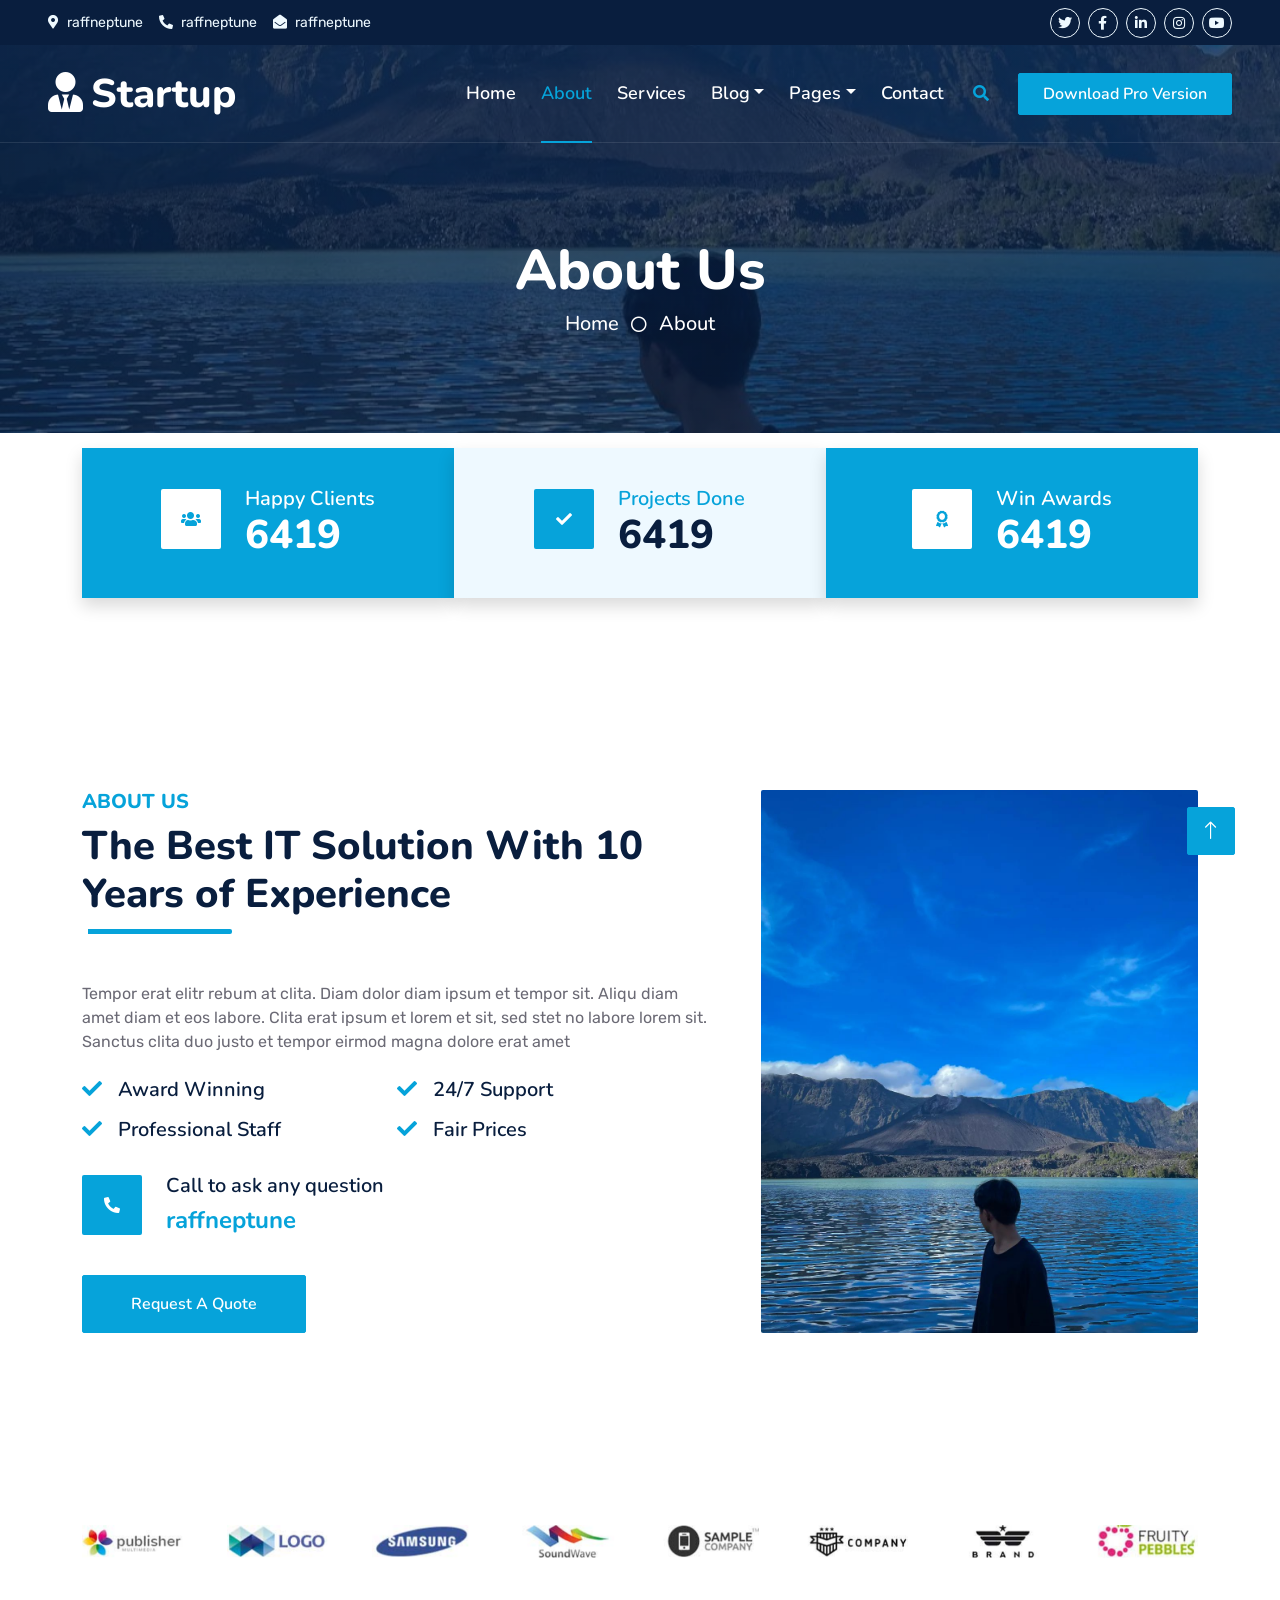
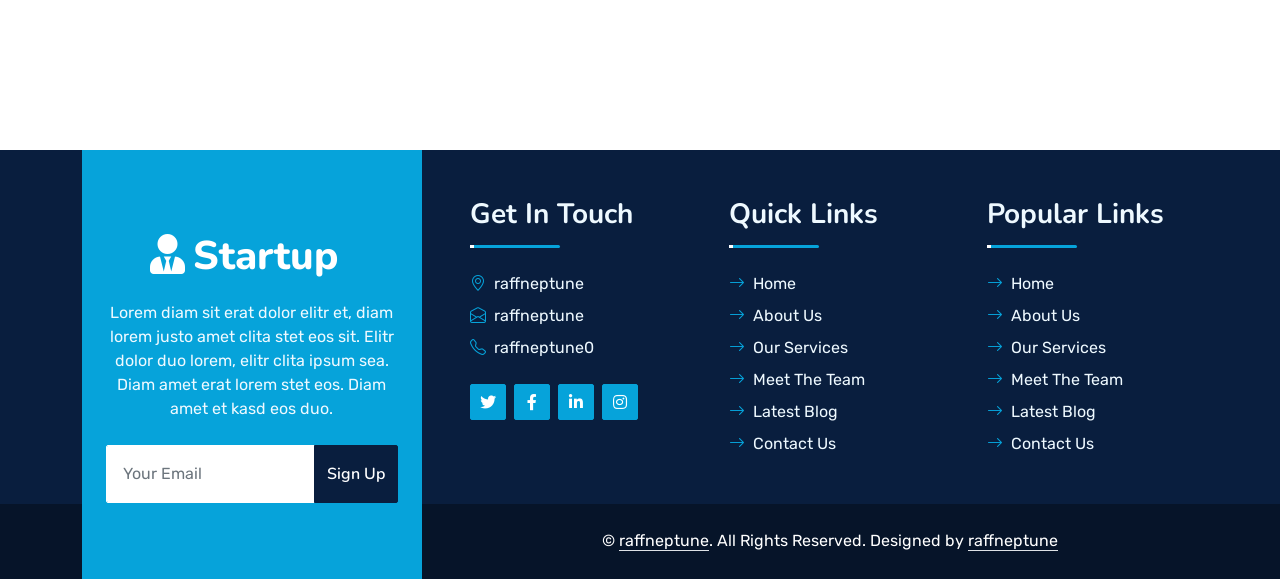
<file: about.html>
<!DOCTYPE html>
<html lang="en">

<head>
    <meta charset="utf-8">
    <title>Raff | Startup</title>
    <meta content="width=device-width, initial-scale=1.0" name="viewport">
    <meta content="raffneptune" name="keywords">
    <meta content="raffneptune" name="description">

    <!-- Favicon -->
    <link href="img/favicon.ico" rel="icon">

    <!-- Google Web Fonts -->
    <link rel="preconnect" href="https://fonts.googleapis.com">
    <link rel="preconnect" href="https://fonts.gstatic.com" crossorigin>
    <link href="https://fonts.googleapis.com/css2?family=Nunito:wght@400;600;700;800&family=Rubik:wght@400;500;600;700&display=swap" rel="stylesheet">

    <!-- Icon Font Stylesheet -->
    <link href="https://cdnjs.cloudflare.com/ajax/libs/font-awesome/5.10.0/css/all.min.css" rel="stylesheet">
    <link href="https://cdn.jsdelivr.net/npm/bootstrap-icons@1.4.1/font/bootstrap-icons.css" rel="stylesheet">

    <!-- Libraries Stylesheet -->
    <link href="lib/owlcarousel/assets/owl.carousel.min.css" rel="stylesheet">
    <link href="lib/animate/animate.min.css" rel="stylesheet">

    <!-- Customized Bootstrap Stylesheet -->
    <link href="css/bootstrap.min.css" rel="stylesheet">

    <!-- Template Stylesheet -->
    <link href="css/style.css" rel="stylesheet">

    <link rel="shortcut icon" href="img/raffneptune.jpg" type="image/x-icon" />
</head>

<body>
    <!-- Spinner Start -->
    <div id="spinner" class="show bg-white position-fixed translate-middle w-100 vh-100 top-50 start-50 d-flex align-items-center justify-content-center">
        <div class="spinner"></div>
    </div>
    <!-- Spinner End -->

    <!-- Topbar Start -->
    <div class="container-fluid bg-dark px-5 d-none d-lg-block">
        <div class="row gx-0">
            <div class="col-lg-8 text-center text-lg-start mb-2 mb-lg-0">
                <div class="d-inline-flex align-items-center" style="height: 45px;">
                    <small class="me-3 text-light"><i class="fa fa-map-marker-alt me-2"></i>raffneptune</small>
                    <small class="me-3 text-light"><i class="fa fa-phone-alt me-2"></i>raffneptune</small>
                    <small class="text-light"><i class="fa fa-envelope-open me-2"></i>raffneptune</small>
                </div>
            </div>
            <div class="col-lg-4 text-center text-lg-end">
                <div class="d-inline-flex align-items-center" style="height: 45px;">
                    <a class="btn btn-sm btn-outline-light btn-sm-square rounded-circle me-2" href=""><i class="fab fa-twitter fw-normal"></i></a>
                    <a class="btn btn-sm btn-outline-light btn-sm-square rounded-circle me-2" href=""><i class="fab fa-facebook-f fw-normal"></i></a>
                    <a class="btn btn-sm btn-outline-light btn-sm-square rounded-circle me-2" href=""><i class="fab fa-linkedin-in fw-normal"></i></a>
                    <a class="btn btn-sm btn-outline-light btn-sm-square rounded-circle me-2" href="https://www.instagram.com/raffneptune"><i class="fab fa-instagram fw-normal"></i></a>
                    <a class="btn btn-sm btn-outline-light btn-sm-square rounded-circle" href=""><i class="fab fa-youtube fw-normal"></i></a>
                </div>
            </div>
        </div>
    </div>
    <!-- Topbar End -->

    <!-- Navbar Start -->
    <div class="container-fluid position-relative p-0">
        <nav class="navbar navbar-expand-lg navbar-dark px-5 py-3 py-lg-0">
            <a href="index.html" class="navbar-brand p-0">
                <h1 class="m-0"><i class="fa fa-user-tie me-2"></i>Startup</h1>
            </a>
            <button class="navbar-toggler" type="button" data-bs-toggle="collapse" data-bs-target="#navbarCollapse">
                <span class="fa fa-bars"></span>
            </button>
            <div class="collapse navbar-collapse" id="navbarCollapse">
                <div class="navbar-nav ms-auto py-0">
                    <a href="index.html" class="nav-item nav-link">Home</a>
                    <a href="about.html" class="nav-item nav-link active">About</a>
                    <a href="service.html" class="nav-item nav-link">Services</a>
                    <div class="nav-item dropdown">
                        <a href="#" class="nav-link dropdown-toggle" data-bs-toggle="dropdown">Blog</a>
                        <div class="dropdown-menu m-0">
                            <a href="blog.html" class="dropdown-item">Blog Grid</a>
                            <a href="detail.html" class="dropdown-item">Blog Detail</a>
                        </div>
                    </div>
                    <div class="nav-item dropdown">
                        <a href="#" class="nav-link dropdown-toggle" data-bs-toggle="dropdown">Pages</a>
                        <div class="dropdown-menu m-0">
                            <a href="price.html" class="dropdown-item">Pricing Plan</a>
                            <a href="feature.html" class="dropdown-item">Our features</a>
                            <a href="team.html" class="dropdown-item">Team Members</a>
                            <a href="testimonial.html" class="dropdown-item">Testimonial</a>
                            <a href="quote.html" class="dropdown-item">Free Quote</a>
                        </div>
                    </div>
                    <a href="contact.html" class="nav-item nav-link">Contact</a>
                </div>
                <butaton type="button" class="btn text-primary ms-3" data-bs-toggle="modal" data-bs-target="#searchModal"><i class="fa fa-search"></i></butaton>
                <a href="https://www.instagram.com/raffneptune" class="btn btn-primary py-2 px-4 ms-3">Download Pro Version</a>
            </div>
        </nav>

        <div class="container-fluid bg-primary py-5 bg-header" style="margin-bottom: 90px;">
            <div class="row py-5">
                <div class="col-12 pt-lg-5 mt-lg-5 text-center">
                    <h1 class="display-4 text-white animated zoomIn">About Us</h1>
                    <a href="" class="h5 text-white">Home</a>
                    <i class="far fa-circle text-white px-2"></i>
                    <a href="" class="h5 text-white">About</a>
                </div>
            </div>
        </div>
    </div>
    <!-- Navbar End -->

    <!-- Full Screen Search Start -->
    <div class="modal fade" id="searchModal" tabindex="-1">
        <div class="modal-dialog modal-fullscreen">
            <div class="modal-content" style="background: rgba(9, 30, 62, .7);">
                <div class="modal-header border-0">
                    <button type="button" class="btn bg-white btn-close" data-bs-dismiss="modal" aria-label="Close"></button>
                </div>
                <div class="modal-body d-flex align-items-center justify-content-center">
                    <div class="input-group" style="max-width: 600px;">
                        <input type="text" class="form-control bg-transparent border-primary p-3" placeholder="Type search keyword">
                        <button class="btn btn-primary px-4"><i class="bi bi-search"></i></button>
                    </div>
                </div>
            </div>
        </div>
    </div>
    <!-- Full Screen Search End -->

    <!-- Facts Start -->
    <div class="container-fluid facts py-5 pt-lg-0">
        <div class="container py-5 pt-lg-0">
            <div class="row gx-0">
                <div class="col-lg-4 wow zoomIn" data-wow-delay="0.1s">
                    <div class="bg-primary shadow d-flex align-items-center justify-content-center p-4" style="height: 150px;">
                        <div class="bg-white d-flex align-items-center justify-content-center rounded mb-2" style="width: 60px; height: 60px;">
                            <i class="fa fa-users text-primary"></i>
                        </div>
                        <div class="ps-4">
                            <h5 class="text-white mb-0">Happy Clients</h5>
                            <h1 class="text-white mb-0" data-toggle="counter-up">12345</h1>
                        </div>
                    </div>
                </div>
                <div class="col-lg-4 wow zoomIn" data-wow-delay="0.3s">
                    <div class="bg-light shadow d-flex align-items-center justify-content-center p-4" style="height: 150px;">
                        <div class="bg-primary d-flex align-items-center justify-content-center rounded mb-2" style="width: 60px; height: 60px;">
                            <i class="fa fa-check text-white"></i>
                        </div>
                        <div class="ps-4">
                            <h5 class="text-primary mb-0">Projects Done</h5>
                            <h1 class="mb-0" data-toggle="counter-up">12345</h1>
                        </div>
                    </div>
                </div>
                <div class="col-lg-4 wow zoomIn" data-wow-delay="0.6s">
                    <div class="bg-primary shadow d-flex align-items-center justify-content-center p-4" style="height: 150px;">
                        <div class="bg-white d-flex align-items-center justify-content-center rounded mb-2" style="width: 60px; height: 60px;">
                            <i class="fa fa-award text-primary"></i>
                        </div>
                        <div class="ps-4">
                            <h5 class="text-white mb-0">Win Awards</h5>
                            <h1 class="text-white mb-0" data-toggle="counter-up">12345</h1>
                        </div>
                    </div>
                </div>
            </div>
        </div>
    </div>
    <!-- Facts Start -->

    <!-- About Start -->
    <div class="container-fluid py-5 wow fadeInUp" data-wow-delay="0.1s">
        <div class="container py-5">
            <div class="row g-5">
                <div class="col-lg-7">
                    <div class="section-title position-relative pb-3 mb-5">
                        <h5 class="fw-bold text-primary text-uppercase">About Us</h5>
                        <h1 class="mb-0">The Best IT Solution With 10 Years of Experience</h1>
                    </div>
                    <p class="mb-4">Tempor erat elitr rebum at clita. Diam dolor diam ipsum et tempor sit. Aliqu diam amet diam et eos labore. Clita erat ipsum et lorem et sit, sed stet no labore lorem sit. Sanctus clita duo justo et tempor eirmod magna dolore erat amet</p>
                    <div class="row g-0 mb-3">
                        <div class="col-sm-6 wow zoomIn" data-wow-delay="0.2s">
                            <h5 class="mb-3"><i class="fa fa-check text-primary me-3"></i>Award Winning</h5>
                            <h5 class="mb-3"><i class="fa fa-check text-primary me-3"></i>Professional Staff</h5>
                        </div>
                        <div class="col-sm-6 wow zoomIn" data-wow-delay="0.4s">
                            <h5 class="mb-3"><i class="fa fa-check text-primary me-3"></i>24/7 Support</h5>
                            <h5 class="mb-3"><i class="fa fa-check text-primary me-3"></i>Fair Prices</h5>
                        </div>
                    </div>
                    <div class="d-flex align-items-center mb-4 wow fadeIn" data-wow-delay="0.6s">
                        <div class="bg-primary d-flex align-items-center justify-content-center rounded" style="width: 60px; height: 60px;">
                            <i class="fa fa-phone-alt text-white"></i>
                        </div>
                        <div class="ps-4">
                            <h5 class="mb-2">Call to ask any question</h5>
                            <h4 class="text-primary mb-0">raffneptune</h4>
                        </div>
                    </div>
                    <a href="quote.html" class="btn btn-primary py-3 px-5 mt-3 wow zoomIn" data-wow-delay="0.9s">Request A Quote</a>
                </div>
                <div class="col-lg-5" style="min-height: 500px;">
                    <div class="position-relative h-100">
                        <img class="position-absolute w-100 h-100 rounded wow zoomIn" data-wow-delay="0.9s" src="img/raffneptune.jpg" style="object-fit: cover;">
                    </div>
                </div>
            </div>
        </div>
    </div>
    <!-- About End -->

    <!-- Vendor Start -->
    <div class="container-fluid py-5 wow fadeInUp" data-wow-delay="0.1s">
        <div class="container py-5 mb-5">
            <div class="bg-white">
                <div class="owl-carousel vendor-carousel">
                    <img src="img/vendor-1.jpg" alt="">
                    <img src="img/vendor-2.jpg" alt="">
                    <img src="img/vendor-3.jpg" alt="">
                    <img src="img/vendor-4.jpg" alt="">
                    <img src="img/vendor-5.jpg" alt="">
                    <img src="img/vendor-6.jpg" alt="">
                    <img src="img/vendor-7.jpg" alt="">
                    <img src="img/vendor-8.jpg" alt="">
                    <img src="img/vendor-9.jpg" alt="">
                </div>
            </div>
        </div>
    </div>
    <!-- Vendor End -->

    <!-- Footer Start -->
    <div class="container-fluid bg-dark text-light mt-5 wow fadeInUp" data-wow-delay="0.1s">
        <div class="container">
            <div class="row gx-5">
                <div class="col-lg-4 col-md-6 footer-about">
                    <div class="d-flex flex-column align-items-center justify-content-center text-center h-100 bg-primary p-4">
                        <a href="index.html" class="navbar-brand">
                            <h1 class="m-0 text-white"><i class="fa fa-user-tie me-2"></i>Startup</h1>
                        </a>
                        <p class="mt-3 mb-4">Lorem diam sit erat dolor elitr et, diam lorem justo amet clita stet eos sit. Elitr dolor duo lorem, elitr clita ipsum sea. Diam amet erat lorem stet eos. Diam amet et kasd eos duo.</p>
                        <form action="">
                            <div class="input-group">
                                <input type="text" class="form-control border-white p-3" placeholder="Your Email">
                                <button class="btn btn-dark">Sign Up</button>
                            </div>
                        </form>
                    </div>
                </div>
                <div class="col-lg-8 col-md-6">
                    <div class="row gx-5">
                        <div class="col-lg-4 col-md-12 pt-5 mb-5">
                            <div class="section-title section-title-sm position-relative pb-3 mb-4">
                                <h3 class="text-light mb-0">Get In Touch</h3>
                            </div>
                            <div class="d-flex mb-2">
                                <i class="bi bi-geo-alt text-primary me-2"></i>
                                <p class="mb-0">raffneptune</p>
                            </div>
                            <div class="d-flex mb-2">
                                <i class="bi bi-envelope-open text-primary me-2"></i>
                                <p class="mb-0">raffneptune</p>
                            </div>
                            <div class="d-flex mb-2">
                                <i class="bi bi-telephone text-primary me-2"></i>
                                <p class="mb-0">raffneptune0</p>
                            </div>
                            <div class="d-flex mt-4">
                                <a class="btn btn-primary btn-square me-2" href="#"><i class="fab fa-twitter fw-normal"></i></a>
                                <a class="btn btn-primary btn-square me-2" href="#"><i class="fab fa-facebook-f fw-normal"></i></a>
                                <a class="btn btn-primary btn-square me-2" href="#"><i class="fab fa-linkedin-in fw-normal"></i></a>
                                <a class="btn btn-primary btn-square" href="https://www.instagram.com/raffneptune/"><i class="fab fa-instagram fw-normal"></i></a>
                            </div>
                        </div>
                        <div class="col-lg-4 col-md-12 pt-0 pt-lg-5 mb-5">
                            <div class="section-title section-title-sm position-relative pb-3 mb-4">
                                <h3 class="text-light mb-0">Quick Links</h3>
                            </div>
                            <div class="link-animated d-flex flex-column justify-content-start">
                                <a class="text-light mb-2" href="#"><i class="bi bi-arrow-right text-primary me-2"></i>Home</a>
                                <a class="text-light mb-2" href="#"><i class="bi bi-arrow-right text-primary me-2"></i>About Us</a>
                                <a class="text-light mb-2" href="#"><i class="bi bi-arrow-right text-primary me-2"></i>Our Services</a>
                                <a class="text-light mb-2" href="#"><i class="bi bi-arrow-right text-primary me-2"></i>Meet The Team</a>
                                <a class="text-light mb-2" href="#"><i class="bi bi-arrow-right text-primary me-2"></i>Latest Blog</a>
                                <a class="text-light" href="#"><i class="bi bi-arrow-right text-primary me-2"></i>Contact Us</a>
                            </div>
                        </div>
                        <div class="col-lg-4 col-md-12 pt-0 pt-lg-5 mb-5">
                            <div class="section-title section-title-sm position-relative pb-3 mb-4">
                                <h3 class="text-light mb-0">Popular Links</h3>
                            </div>
                            <div class="link-animated d-flex flex-column justify-content-start">
                                <a class="text-light mb-2" href="#"><i class="bi bi-arrow-right text-primary me-2"></i>Home</a>
                                <a class="text-light mb-2" href="#"><i class="bi bi-arrow-right text-primary me-2"></i>About Us</a>
                                <a class="text-light mb-2" href="#"><i class="bi bi-arrow-right text-primary me-2"></i>Our Services</a>
                                <a class="text-light mb-2" href="#"><i class="bi bi-arrow-right text-primary me-2"></i>Meet The Team</a>
                                <a class="text-light mb-2" href="#"><i class="bi bi-arrow-right text-primary me-2"></i>Latest Blog</a>
                                <a class="text-light" href="#"><i class="bi bi-arrow-right text-primary me-2"></i>Contact Us</a>
                            </div>
                        </div>
                    </div>
                </div>
            </div>
        </div>
    </div>
    <div class="container-fluid text-white" style="background: #061429;">
        <div class="container text-center">
            <div class="row justify-content-end">
                <div class="col-lg-8 col-md-6">
                    <div class="d-flex align-items-center justify-content-center" style="height: 75px;">
                        <p class="mb-0">&copy; <a class="text-white border-bottom" href="#">raffneptune</a>. All Rights Reserved. 
						Designed by <a class="text-white border-bottom" href="https://www.instagram.com/raffneptune">raffneptune</a></p>
                    </div>
                </div>
            </div>
        </div>
    </div>
    <!-- Footer End -->

    <!-- Back to Top -->
    <a href="#" class="btn btn-lg btn-primary btn-lg-square rounded back-to-top"><i class="bi bi-arrow-up"></i></a>

    <!-- JavaScript Libraries -->
    <script src="https://code.jquery.com/jquery-3.4.1.min.js"></script>
    <script src="https://cdn.jsdelivr.net/npm/bootstrap@5.0.0/dist/js/bootstrap.bundle.min.js"></script>
    <script src="lib/wow/wow.min.js"></script>
    <script src="lib/easing/easing.min.js"></script>
    <script src="lib/waypoints/waypoints.min.js"></script>
    <script src="lib/counterup/counterup.min.js"></script>
    <script src="lib/owlcarousel/owl.carousel.min.js"></script>

    <!-- Template Javascript -->
    <script src="js/main.js"></script>
</body>

</html>
</file>
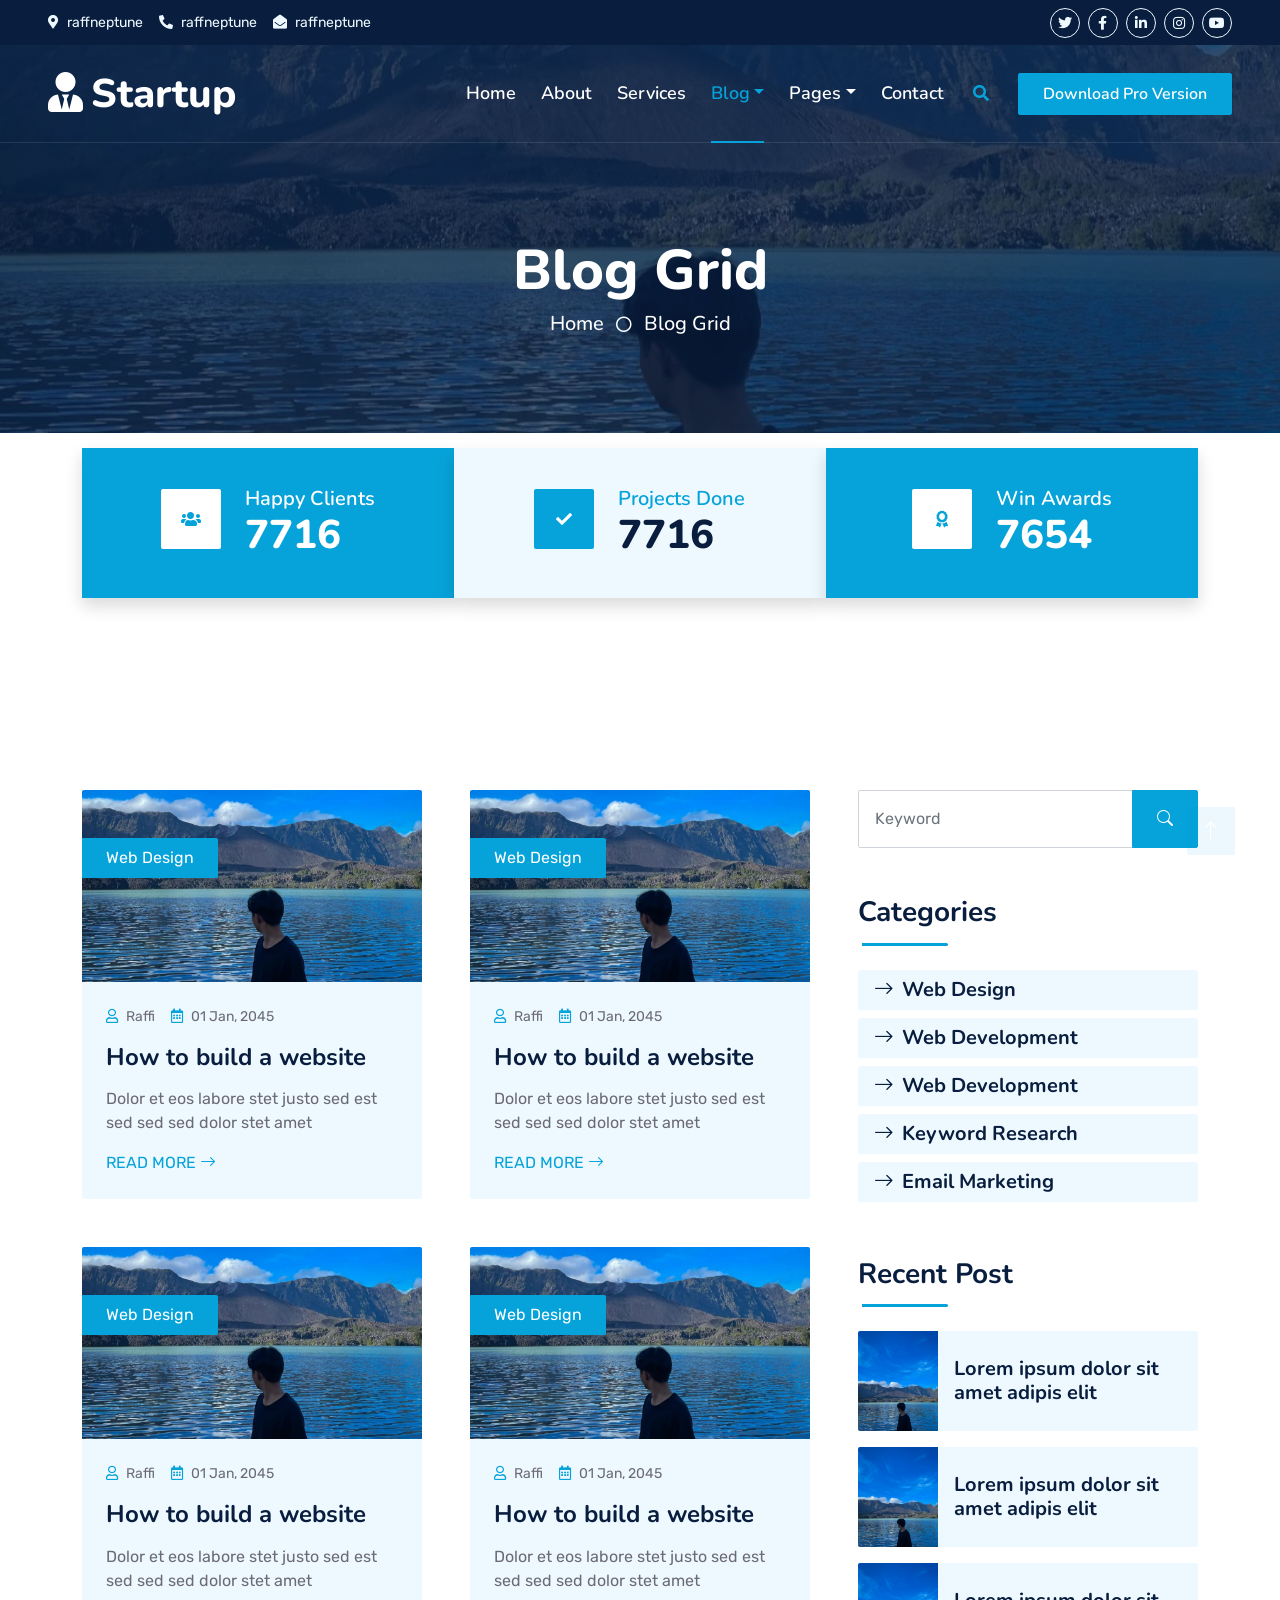
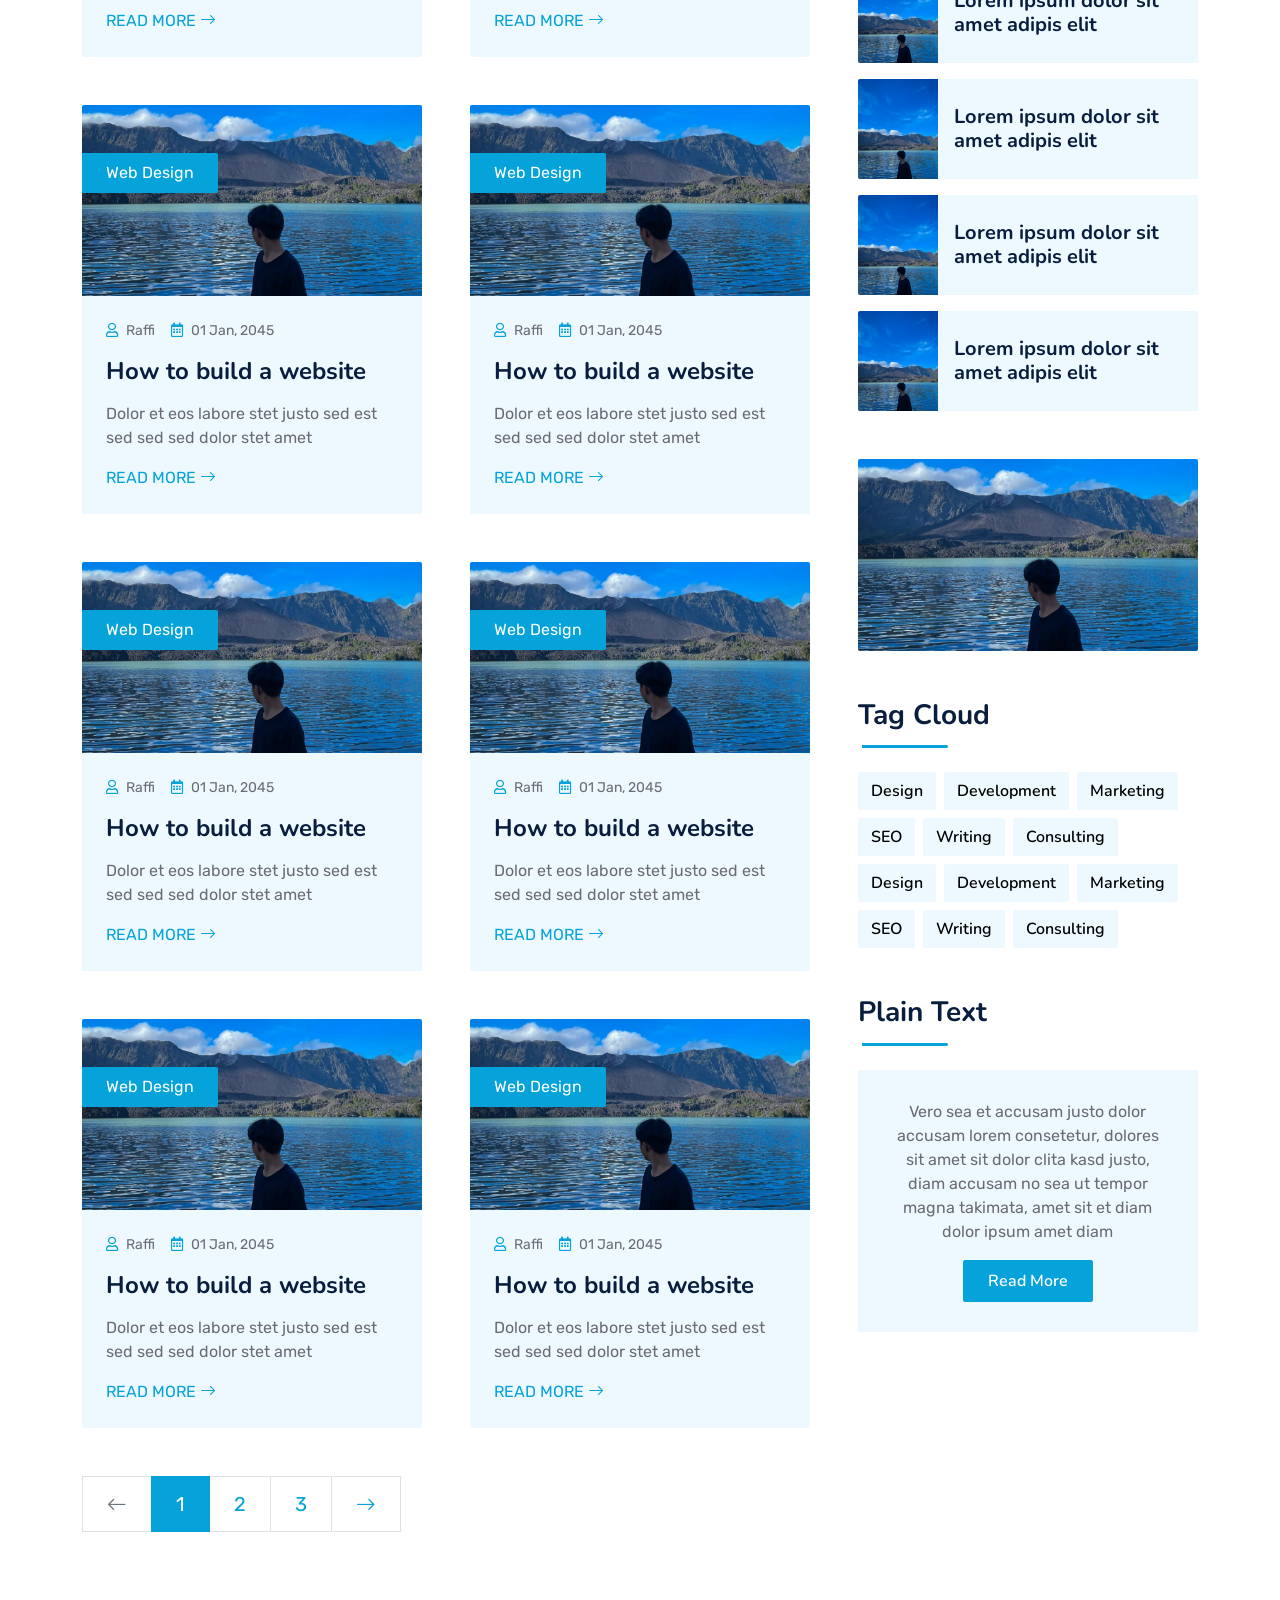
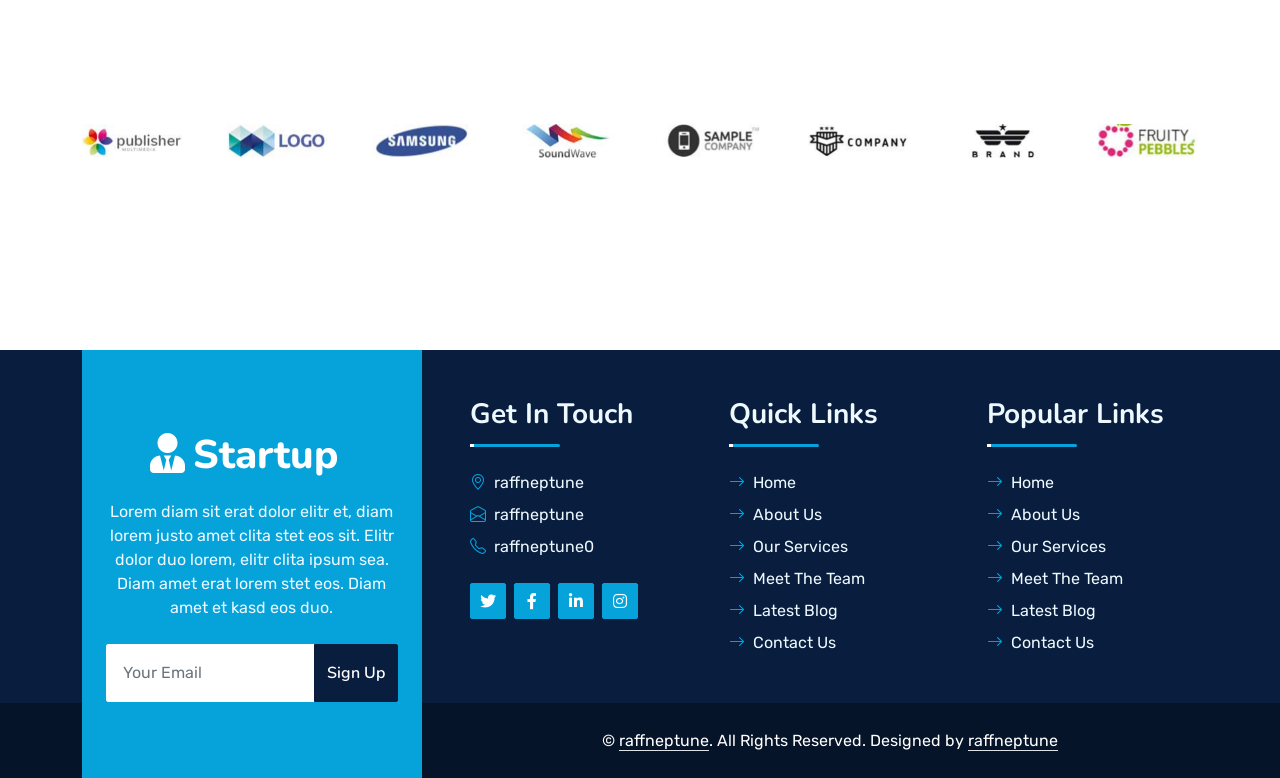
<file: blog.html>
<!DOCTYPE html>
<html lang="en">

<head>
    <meta charset="utf-8">
    <title>Raff | Startup</title>
    <meta content="width=device-width, initial-scale=1.0" name="viewport">
    <meta content="raffneptune" name="keywords">
    <meta content="raffneptune" name="description">

    <!-- Favicon -->
    <link href="img/favicon.ico" rel="icon">

    <!-- Google Web Fonts -->
    <link rel="preconnect" href="https://fonts.googleapis.com">
    <link rel="preconnect" href="https://fonts.gstatic.com" crossorigin>
    <link href="https://fonts.googleapis.com/css2?family=Nunito:wght@400;600;700;800&family=Rubik:wght@400;500;600;700&display=swap" rel="stylesheet">

    <!-- Icon Font Stylesheet -->
    <link href="https://cdnjs.cloudflare.com/ajax/libs/font-awesome/5.10.0/css/all.min.css" rel="stylesheet">
    <link href="https://cdn.jsdelivr.net/npm/bootstrap-icons@1.4.1/font/bootstrap-icons.css" rel="stylesheet">

    <!-- Libraries Stylesheet -->
    <link href="lib/owlcarousel/assets/owl.carousel.min.css" rel="stylesheet">
    <link href="lib/animate/animate.min.css" rel="stylesheet">

    <!-- Customized Bootstrap Stylesheet -->
    <link href="css/bootstrap.min.css" rel="stylesheet">

    <!-- Template Stylesheet -->
    <link href="css/style.css" rel="stylesheet">

    <link rel="shortcut icon" href="img/raffneptune.jpg" type="image/x-icon" />
</head>

<body>
    <!-- Spinner Start -->
    <div id="spinner" class="show bg-white position-fixed translate-middle w-100 vh-100 top-50 start-50 d-flex align-items-center justify-content-center">
        <div class="spinner"></div>
    </div>
    <!-- Spinner End -->

    <!-- Topbar Start -->
    <div class="container-fluid bg-dark px-5 d-none d-lg-block">
        <div class="row gx-0">
            <div class="col-lg-8 text-center text-lg-start mb-2 mb-lg-0">
                <div class="d-inline-flex align-items-center" style="height: 45px;">
                    <small class="me-3 text-light"><i class="fa fa-map-marker-alt me-2"></i>raffneptune</small>
                    <small class="me-3 text-light"><i class="fa fa-phone-alt me-2"></i>raffneptune</small>
                    <small class="text-light"><i class="fa fa-envelope-open me-2"></i>raffneptune</small>
                </div>
            </div>
            <div class="col-lg-4 text-center text-lg-end">
                <div class="d-inline-flex align-items-center" style="height: 45px;">
                    <a class="btn btn-sm btn-outline-light btn-sm-square rounded-circle me-2" href=""><i class="fab fa-twitter fw-normal"></i></a>
                    <a class="btn btn-sm btn-outline-light btn-sm-square rounded-circle me-2" href=""><i class="fab fa-facebook-f fw-normal"></i></a>
                    <a class="btn btn-sm btn-outline-light btn-sm-square rounded-circle me-2" href=""><i class="fab fa-linkedin-in fw-normal"></i></a>
                    <a class="btn btn-sm btn-outline-light btn-sm-square rounded-circle me-2" href="https://www.instagram.com/raffneptune"><i class="fab fa-instagram fw-normal"></i></a>
                    <a class="btn btn-sm btn-outline-light btn-sm-square rounded-circle" href=""><i class="fab fa-youtube fw-normal"></i></a>
                </div>
            </div>
        </div>
    </div>
    <!-- Topbar End -->

    <!-- Navbar Start -->
    <div class="container-fluid position-relative p-0">
        <nav class="navbar navbar-expand-lg navbar-dark px-5 py-3 py-lg-0">
            <a href="index.html" class="navbar-brand p-0">
                <h1 class="m-0"><i class="fa fa-user-tie me-2"></i>Startup</h1>
            </a>
            <button class="navbar-toggler" type="button" data-bs-toggle="collapse" data-bs-target="#navbarCollapse">
                <span class="fa fa-bars"></span>
            </button>
            <div class="collapse navbar-collapse" id="navbarCollapse">
                <div class="navbar-nav ms-auto py-0">
                    <a href="index.html" class="nav-item nav-link">Home</a>
                    <a href="about.html" class="nav-item nav-link">About</a>
                    <a href="service.html" class="nav-item nav-link">Services</a>
                    <div class="nav-item dropdown">
                        <a href="#" class="nav-link dropdown-toggle active" data-bs-toggle="dropdown">Blog</a>
                        <div class="dropdown-menu m-0">
                            <a href="blog.html" class="dropdown-item active">Blog Grid</a>
                            <a href="detail.html" class="dropdown-item">Blog Detail</a>
                        </div>
                    </div>
                    <div class="nav-item dropdown">
                        <a href="#" class="nav-link dropdown-toggle" data-bs-toggle="dropdown">Pages</a>
                        <div class="dropdown-menu m-0">
                            <a href="price.html" class="dropdown-item">Pricing Plan</a>
                            <a href="feature.html" class="dropdown-item">Our features</a>
                            <a href="team.html" class="dropdown-item">Team Members</a>
                            <a href="testimonial.html" class="dropdown-item">Testimonial</a>
                            <a href="quote.html" class="dropdown-item">Free Quote</a>
                        </div>
                    </div>
                    <a href="contact.html" class="nav-item nav-link">Contact</a>
                </div>
                <butaton type="button" class="btn text-primary ms-3" data-bs-toggle="modal" data-bs-target="#searchModal"><i class="fa fa-search"></i></butaton>
                <a href="https://www.instagram.com/raffneptune" class="btn btn-primary py-2 px-4 ms-3">Download Pro Version</a>
            </div>
        </nav>

        <div class="container-fluid bg-primary py-5 bg-header" style="margin-bottom: 90px;">
            <div class="row py-5">
                <div class="col-12 pt-lg-5 mt-lg-5 text-center">
                    <h1 class="display-4 text-white animated zoomIn">Blog Grid</h1>
                    <a href="" class="h5 text-white">Home</a>
                    <i class="far fa-circle text-white px-2"></i>
                    <a href="" class="h5 text-white">Blog Grid</a>
                </div>
            </div>
        </div>
    </div>
    <!-- Navbar End -->

    <!-- Full Screen Search Start -->
    <div class="modal fade" id="searchModal" tabindex="-1">
        <div class="modal-dialog modal-fullscreen">
            <div class="modal-content" style="background: rgba(9, 30, 62, .7);">
                <div class="modal-header border-0">
                    <button type="button" class="btn bg-white btn-close" data-bs-dismiss="modal" aria-label="Close"></button>
                </div>
                <div class="modal-body d-flex align-items-center justify-content-center">
                    <div class="input-group" style="max-width: 600px;">
                        <input type="text" class="form-control bg-transparent border-primary p-3" placeholder="Type search keyword">
                        <button class="btn btn-primary px-4"><i class="bi bi-search"></i></button>
                    </div>
                </div>
            </div>
        </div>
    </div>
    <!-- Full Screen Search End -->

    <!-- Facts Start -->
    <div class="container-fluid facts py-5 pt-lg-0">
        <div class="container py-5 pt-lg-0">
            <div class="row gx-0">
                <div class="col-lg-4 wow zoomIn" data-wow-delay="0.1s">
                    <div class="bg-primary shadow d-flex align-items-center justify-content-center p-4" style="height: 150px;">
                        <div class="bg-white d-flex align-items-center justify-content-center rounded mb-2" style="width: 60px; height: 60px;">
                            <i class="fa fa-users text-primary"></i>
                        </div>
                        <div class="ps-4">
                            <h5 class="text-white mb-0">Happy Clients</h5>
                            <h1 class="text-white mb-0" data-toggle="counter-up">12345</h1>
                        </div>
                    </div>
                </div>
                <div class="col-lg-4 wow zoomIn" data-wow-delay="0.3s">
                    <div class="bg-light shadow d-flex align-items-center justify-content-center p-4" style="height: 150px;">
                        <div class="bg-primary d-flex align-items-center justify-content-center rounded mb-2" style="width: 60px; height: 60px;">
                            <i class="fa fa-check text-white"></i>
                        </div>
                        <div class="ps-4">
                            <h5 class="text-primary mb-0">Projects Done</h5>
                            <h1 class="mb-0" data-toggle="counter-up">12345</h1>
                        </div>
                    </div>
                </div>
                <div class="col-lg-4 wow zoomIn" data-wow-delay="0.6s">
                    <div class="bg-primary shadow d-flex align-items-center justify-content-center p-4" style="height: 150px;">
                        <div class="bg-white d-flex align-items-center justify-content-center rounded mb-2" style="width: 60px; height: 60px;">
                            <i class="fa fa-award text-primary"></i>
                        </div>
                        <div class="ps-4">
                            <h5 class="text-white mb-0">Win Awards</h5>
                            <h1 class="text-white mb-0" data-toggle="counter-up">12345</h1>
                        </div>
                    </div>
                </div>
            </div>
        </div>
    </div>
    <!-- Facts Start -->

    <!-- Blog Start -->
    <div class="container-fluid py-5 wow fadeInUp" data-wow-delay="0.1s">
        <div class="container py-5">
            <div class="row g-5">
                <!-- Blog list Start -->
                <div class="col-lg-8">
                    <div class="row g-5">
                        <div class="col-md-6 wow slideInUp" data-wow-delay="0.1s">
                            <div class="blog-item bg-light rounded overflow-hidden">
                                <div class="blog-img position-relative overflow-hidden">
                                    <img class="img-fluid" src="img/raffneptunelandscape.jpg" alt="">
                                    <a class="position-absolute top-0 start-0 bg-primary text-white rounded-end mt-5 py-2 px-4" href="">Web Design</a>
                                </div>
                                <div class="p-4">
                                    <div class="d-flex mb-3">
                                        <small class="me-3"><i class="far fa-user text-primary me-2"></i>Raffi</small>
                                        <small><i class="far fa-calendar-alt text-primary me-2"></i>01 Jan, 2045</small>
                                    </div>
                                    <h4 class="mb-3">How to build a website</h4>
                                    <p>Dolor et eos labore stet justo sed est sed sed sed dolor stet amet</p>
                                    <a class="text-uppercase" href="">Read More <i class="bi bi-arrow-right"></i></a>
                                </div>
                            </div>
                        </div>
                        <div class="col-md-6 wow slideInUp" data-wow-delay="0.6s">
                            <div class="blog-item bg-light rounded overflow-hidden">
                                <div class="blog-img position-relative overflow-hidden">
                                    <img class="img-fluid" src="img/raffneptunelandscape.jpg" alt="">
                                    <a class="position-absolute top-0 start-0 bg-primary text-white rounded-end mt-5 py-2 px-4" href="">Web Design</a>
                                </div>
                                <div class="p-4">
                                    <div class="d-flex mb-3">
                                        <small class="me-3"><i class="far fa-user text-primary me-2"></i>Raffi</small>
                                        <small><i class="far fa-calendar-alt text-primary me-2"></i>01 Jan, 2045</small>
                                    </div>
                                    <h4 class="mb-3">How to build a website</h4>
                                    <p>Dolor et eos labore stet justo sed est sed sed sed dolor stet amet</p>
                                    <a class="text-uppercase" href="">Read More <i class="bi bi-arrow-right"></i></a>
                                </div>
                            </div>
                        </div>
                        <div class="col-md-6 wow slideInUp" data-wow-delay="0.1s">
                            <div class="blog-item bg-light rounded overflow-hidden">
                                <div class="blog-img position-relative overflow-hidden">
                                    <img class="img-fluid" src="img/raffneptunelandscape.jpg" alt="">
                                    <a class="position-absolute top-0 start-0 bg-primary text-white rounded-end mt-5 py-2 px-4" href="">Web Design</a>
                                </div>
                                <div class="p-4">
                                    <div class="d-flex mb-3">
                                        <small class="me-3"><i class="far fa-user text-primary me-2"></i>Raffi</small>
                                        <small><i class="far fa-calendar-alt text-primary me-2"></i>01 Jan, 2045</small>
                                    </div>
                                    <h4 class="mb-3">How to build a website</h4>
                                    <p>Dolor et eos labore stet justo sed est sed sed sed dolor stet amet</p>
                                    <a class="text-uppercase" href="">Read More <i class="bi bi-arrow-right"></i></a>
                                </div>
                            </div>
                        </div>
                        <div class="col-md-6 wow slideInUp" data-wow-delay="0.6s">
                            <div class="blog-item bg-light rounded overflow-hidden">
                                <div class="blog-img position-relative overflow-hidden">
                                    <img class="img-fluid" src="img/raffneptunelandscape.jpg" alt="">
                                    <a class="position-absolute top-0 start-0 bg-primary text-white rounded-end mt-5 py-2 px-4" href="">Web Design</a>
                                </div>
                                <div class="p-4">
                                    <div class="d-flex mb-3">
                                        <small class="me-3"><i class="far fa-user text-primary me-2"></i>Raffi</small>
                                        <small><i class="far fa-calendar-alt text-primary me-2"></i>01 Jan, 2045</small>
                                    </div>
                                    <h4 class="mb-3">How to build a website</h4>
                                    <p>Dolor et eos labore stet justo sed est sed sed sed dolor stet amet</p>
                                    <a class="text-uppercase" href="">Read More <i class="bi bi-arrow-right"></i></a>
                                </div>
                            </div>
                        </div>
                        <div class="col-md-6 wow slideInUp" data-wow-delay="0.1s">
                            <div class="blog-item bg-light rounded overflow-hidden">
                                <div class="blog-img position-relative overflow-hidden">
                                    <img class="img-fluid" src="img/raffneptunelandscape.jpg" alt="">
                                    <a class="position-absolute top-0 start-0 bg-primary text-white rounded-end mt-5 py-2 px-4" href="">Web Design</a>
                                </div>
                                <div class="p-4">
                                    <div class="d-flex mb-3">
                                        <small class="me-3"><i class="far fa-user text-primary me-2"></i>Raffi</small>
                                        <small><i class="far fa-calendar-alt text-primary me-2"></i>01 Jan, 2045</small>
                                    </div>
                                    <h4 class="mb-3">How to build a website</h4>
                                    <p>Dolor et eos labore stet justo sed est sed sed sed dolor stet amet</p>
                                    <a class="text-uppercase" href="">Read More <i class="bi bi-arrow-right"></i></a>
                                </div>
                            </div>
                        </div>
                        <div class="col-md-6 wow slideInUp" data-wow-delay="0.6s">
                            <div class="blog-item bg-light rounded overflow-hidden">
                                <div class="blog-img position-relative overflow-hidden">
                                    <img class="img-fluid" src="img/raffneptunelandscape.jpg" alt="">
                                    <a class="position-absolute top-0 start-0 bg-primary text-white rounded-end mt-5 py-2 px-4" href="">Web Design</a>
                                </div>
                                <div class="p-4">
                                    <div class="d-flex mb-3">
                                        <small class="me-3"><i class="far fa-user text-primary me-2"></i>Raffi</small>
                                        <small><i class="far fa-calendar-alt text-primary me-2"></i>01 Jan, 2045</small>
                                    </div>
                                    <h4 class="mb-3">How to build a website</h4>
                                    <p>Dolor et eos labore stet justo sed est sed sed sed dolor stet amet</p>
                                    <a class="text-uppercase" href="">Read More <i class="bi bi-arrow-right"></i></a>
                                </div>
                            </div>
                        </div>
                        <div class="col-md-6 wow slideInUp" data-wow-delay="0.1s">
                            <div class="blog-item bg-light rounded overflow-hidden">
                                <div class="blog-img position-relative overflow-hidden">
                                    <img class="img-fluid" src="img/raffneptunelandscape.jpg" alt="">
                                    <a class="position-absolute top-0 start-0 bg-primary text-white rounded-end mt-5 py-2 px-4" href="">Web Design</a>
                                </div>
                                <div class="p-4">
                                    <div class="d-flex mb-3">
                                        <small class="me-3"><i class="far fa-user text-primary me-2"></i>Raffi</small>
                                        <small><i class="far fa-calendar-alt text-primary me-2"></i>01 Jan, 2045</small>
                                    </div>
                                    <h4 class="mb-3">How to build a website</h4>
                                    <p>Dolor et eos labore stet justo sed est sed sed sed dolor stet amet</p>
                                    <a class="text-uppercase" href="">Read More <i class="bi bi-arrow-right"></i></a>
                                </div>
                            </div>
                        </div>
                        <div class="col-md-6 wow slideInUp" data-wow-delay="0.6s">
                            <div class="blog-item bg-light rounded overflow-hidden">
                                <div class="blog-img position-relative overflow-hidden">
                                    <img class="img-fluid" src="img/raffneptunelandscape.jpg" alt="">
                                    <a class="position-absolute top-0 start-0 bg-primary text-white rounded-end mt-5 py-2 px-4" href="">Web Design</a>
                                </div>
                                <div class="p-4">
                                    <div class="d-flex mb-3">
                                        <small class="me-3"><i class="far fa-user text-primary me-2"></i>Raffi</small>
                                        <small><i class="far fa-calendar-alt text-primary me-2"></i>01 Jan, 2045</small>
                                    </div>
                                    <h4 class="mb-3">How to build a website</h4>
                                    <p>Dolor et eos labore stet justo sed est sed sed sed dolor stet amet</p>
                                    <a class="text-uppercase" href="">Read More <i class="bi bi-arrow-right"></i></a>
                                </div>
                            </div>
                        </div>
                        <div class="col-md-6 wow slideInUp" data-wow-delay="0.1s">
                            <div class="blog-item bg-light rounded overflow-hidden">
                                <div class="blog-img position-relative overflow-hidden">
                                    <img class="img-fluid" src="img/raffneptunelandscape.jpg" alt="">
                                    <a class="position-absolute top-0 start-0 bg-primary text-white rounded-end mt-5 py-2 px-4" href="">Web Design</a>
                                </div>
                                <div class="p-4">
                                    <div class="d-flex mb-3">
                                        <small class="me-3"><i class="far fa-user text-primary me-2"></i>Raffi</small>
                                        <small><i class="far fa-calendar-alt text-primary me-2"></i>01 Jan, 2045</small>
                                    </div>
                                    <h4 class="mb-3">How to build a website</h4>
                                    <p>Dolor et eos labore stet justo sed est sed sed sed dolor stet amet</p>
                                    <a class="text-uppercase" href="">Read More <i class="bi bi-arrow-right"></i></a>
                                </div>
                            </div>
                        </div>
                        <div class="col-md-6 wow slideInUp" data-wow-delay="0.6s">
                            <div class="blog-item bg-light rounded overflow-hidden">
                                <div class="blog-img position-relative overflow-hidden">
                                    <img class="img-fluid" src="img/raffneptunelandscape.jpg" alt="">
                                    <a class="position-absolute top-0 start-0 bg-primary text-white rounded-end mt-5 py-2 px-4" href="">Web Design</a>
                                </div>
                                <div class="p-4">
                                    <div class="d-flex mb-3">
                                        <small class="me-3"><i class="far fa-user text-primary me-2"></i>Raffi</small>
                                        <small><i class="far fa-calendar-alt text-primary me-2"></i>01 Jan, 2045</small>
                                    </div>
                                    <h4 class="mb-3">How to build a website</h4>
                                    <p>Dolor et eos labore stet justo sed est sed sed sed dolor stet amet</p>
                                    <a class="text-uppercase" href="">Read More <i class="bi bi-arrow-right"></i></a>
                                </div>
                            </div>
                        </div>
                        <div class="col-12 wow slideInUp" data-wow-delay="0.1s">
                            <nav aria-label="Page navigation">
                              <ul class="pagination pagination-lg m-0">
                                <li class="page-item disabled">
                                  <a class="page-link rounded-0" href="#" aria-label="Previous">
                                    <span aria-hidden="true"><i class="bi bi-arrow-left"></i></span>
                                  </a>
                                </li>
                                <li class="page-item active"><a class="page-link" href="#">1</a></li>
                                <li class="page-item"><a class="page-link" href="#">2</a></li>
                                <li class="page-item"><a class="page-link" href="#">3</a></li>
                                <li class="page-item">
                                  <a class="page-link rounded-0" href="#" aria-label="Next">
                                    <span aria-hidden="true"><i class="bi bi-arrow-right"></i></span>
                                  </a>
                                </li>
                              </ul>
                            </nav>
                        </div>
                    </div>
                </div>
                <!-- Blog list End -->
    
                <!-- Sidebar Start -->
                <div class="col-lg-4">
                    <!-- Search Form Start -->
                    <div class="mb-5 wow slideInUp" data-wow-delay="0.1s">
                        <div class="input-group">
                            <input type="text" class="form-control p-3" placeholder="Keyword">
                            <button class="btn btn-primary px-4"><i class="bi bi-search"></i></button>
                        </div>
                    </div>
                    <!-- Search Form End -->
    
                    <!-- Category Start -->
                    <div class="mb-5 wow slideInUp" data-wow-delay="0.1s">
                        <div class="section-title section-title-sm position-relative pb-3 mb-4">
                            <h3 class="mb-0">Categories</h3>
                        </div>
                        <div class="link-animated d-flex flex-column justify-content-start">
                            <a class="h5 fw-semi-bold bg-light rounded py-2 px-3 mb-2" href="#"><i class="bi bi-arrow-right me-2"></i>Web Design</a>
                            <a class="h5 fw-semi-bold bg-light rounded py-2 px-3 mb-2" href="#"><i class="bi bi-arrow-right me-2"></i>Web Development</a>
                            <a class="h5 fw-semi-bold bg-light rounded py-2 px-3 mb-2" href="#"><i class="bi bi-arrow-right me-2"></i>Web Development</a>
                            <a class="h5 fw-semi-bold bg-light rounded py-2 px-3 mb-2" href="#"><i class="bi bi-arrow-right me-2"></i>Keyword Research</a>
                            <a class="h5 fw-semi-bold bg-light rounded py-2 px-3 mb-2" href="#"><i class="bi bi-arrow-right me-2"></i>Email Marketing</a>
                        </div>
                    </div>
                    <!-- Category End -->
    
                    <!-- Recent Post Start -->
                    <div class="mb-5 wow slideInUp" data-wow-delay="0.1s">
                        <div class="section-title section-title-sm position-relative pb-3 mb-4">
                            <h3 class="mb-0">Recent Post</h3>
                        </div>
                        <div class="d-flex rounded overflow-hidden mb-3">
                            <img class="img-fluid" src="img/raffneptune.jpg" style="width: 100px; height: 100px; object-fit: cover;" alt="">
                            <a href="" class="h5 fw-semi-bold d-flex align-items-center bg-light px-3 mb-0">Lorem ipsum dolor sit amet adipis elit
                            </a>
                        </div>
                        <div class="d-flex rounded overflow-hidden mb-3">
                            <img class="img-fluid" src="img/raffneptune.jpg" style="width: 100px; height: 100px; object-fit: cover;" alt="">
                            <a href="" class="h5 fw-semi-bold d-flex align-items-center bg-light px-3 mb-0">Lorem ipsum dolor sit amet adipis elit
                            </a>
                        </div>
                        <div class="d-flex rounded overflow-hidden mb-3">
                            <img class="img-fluid" src="img/raffneptune.jpg" style="width: 100px; height: 100px; object-fit: cover;" alt="">
                            <a href="" class="h5 fw-semi-bold d-flex align-items-center bg-light px-3 mb-0">Lorem ipsum dolor sit amet adipis elit
                            </a>
                        </div>
                        <div class="d-flex rounded overflow-hidden mb-3">
                            <img class="img-fluid" src="img/raffneptune.jpg" style="width: 100px; height: 100px; object-fit: cover;" alt="">
                            <a href="" class="h5 fw-semi-bold d-flex align-items-center bg-light px-3 mb-0">Lorem ipsum dolor sit amet adipis elit
                            </a>
                        </div>
                        <div class="d-flex rounded overflow-hidden mb-3">
                            <img class="img-fluid" src="img/raffneptune.jpg" style="width: 100px; height: 100px; object-fit: cover;" alt="">
                            <a href="" class="h5 fw-semi-bold d-flex align-items-center bg-light px-3 mb-0">Lorem ipsum dolor sit amet adipis elit
                            </a>
                        </div>
                        <div class="d-flex rounded overflow-hidden mb-3">
                            <img class="img-fluid" src="img/raffneptune.jpg" style="width: 100px; height: 100px; object-fit: cover;" alt="">
                            <a href="" class="h5 fw-semi-bold d-flex align-items-center bg-light px-3 mb-0">Lorem ipsum dolor sit amet adipis elit
                            </a>
                        </div>
                    </div>
                    <!-- Recent Post End -->
    
                    <!-- Image Start -->
                    <div class="mb-5 wow slideInUp" data-wow-delay="0.1s">
                        <img src="img/raffneptunelandscape.jpg" alt="" class="img-fluid rounded">
                    </div>
                    <!-- Image End -->
    
                    <!-- Tags Start -->
                    <div class="mb-5 wow slideInUp" data-wow-delay="0.1s">
                        <div class="section-title section-title-sm position-relative pb-3 mb-4">
                            <h3 class="mb-0">Tag Cloud</h3>
                        </div>
                        <div class="d-flex flex-wrap m-n1">
                            <a href="" class="btn btn-light m-1">Design</a>
                            <a href="" class="btn btn-light m-1">Development</a>
                            <a href="" class="btn btn-light m-1">Marketing</a>
                            <a href="" class="btn btn-light m-1">SEO</a>
                            <a href="" class="btn btn-light m-1">Writing</a>
                            <a href="" class="btn btn-light m-1">Consulting</a>
                            <a href="" class="btn btn-light m-1">Design</a>
                            <a href="" class="btn btn-light m-1">Development</a>
                            <a href="" class="btn btn-light m-1">Marketing</a>
                            <a href="" class="btn btn-light m-1">SEO</a>
                            <a href="" class="btn btn-light m-1">Writing</a>
                            <a href="" class="btn btn-light m-1">Consulting</a>
                        </div>
                    </div>
                    <!-- Tags End -->
    
                    <!-- Plain Text Start -->
                    <div class="wow slideInUp" data-wow-delay="0.1s">
                        <div class="section-title section-title-sm position-relative pb-3 mb-4">
                            <h3 class="mb-0">Plain Text</h3>
                        </div>
                        <div class="bg-light text-center" style="padding: 30px;">
                            <p>Vero sea et accusam justo dolor accusam lorem consetetur, dolores sit amet sit dolor clita kasd justo, diam accusam no sea ut tempor magna takimata, amet sit et diam dolor ipsum amet diam</p>
                            <a href="" class="btn btn-primary py-2 px-4">Read More</a>
                        </div>
                    </div>
                    <!-- Plain Text End -->
                </div>
                <!-- Sidebar End -->
            </div>
        </div>
    </div>
    <!-- Blog End -->

    <!-- Vendor Start -->
    <div class="container-fluid py-5 wow fadeInUp" data-wow-delay="0.1s">
        <div class="container py-5 mb-5">
            <div class="bg-white">
                <div class="owl-carousel vendor-carousel">
                    <img src="img/vendor-1.jpg" alt="">
                    <img src="img/vendor-2.jpg" alt="">
                    <img src="img/vendor-3.jpg" alt="">
                    <img src="img/vendor-4.jpg" alt="">
                    <img src="img/vendor-5.jpg" alt="">
                    <img src="img/vendor-6.jpg" alt="">
                    <img src="img/vendor-7.jpg" alt="">
                    <img src="img/vendor-8.jpg" alt="">
                    <img src="img/vendor-9.jpg" alt="">
                </div>
            </div>
        </div>
    </div>
    <!-- Vendor End -->

    <!-- Footer Start -->
    <div class="container-fluid bg-dark text-light mt-5 wow fadeInUp" data-wow-delay="0.1s">
        <div class="container">
            <div class="row gx-5">
                <div class="col-lg-4 col-md-6 footer-about">
                    <div class="d-flex flex-column align-items-center justify-content-center text-center h-100 bg-primary p-4">
                        <a href="index.html" class="navbar-brand">
                            <h1 class="m-0 text-white"><i class="fa fa-user-tie me-2"></i>Startup</h1>
                        </a>
                        <p class="mt-3 mb-4">Lorem diam sit erat dolor elitr et, diam lorem justo amet clita stet eos sit. Elitr dolor duo lorem, elitr clita ipsum sea. Diam amet erat lorem stet eos. Diam amet et kasd eos duo.</p>
                        <form action="">
                            <div class="input-group">
                                <input type="text" class="form-control border-white p-3" placeholder="Your Email">
                                <button class="btn btn-dark">Sign Up</button>
                            </div>
                        </form>
                    </div>
                </div>
                <div class="col-lg-8 col-md-6">
                    <div class="row gx-5">
                        <div class="col-lg-4 col-md-12 pt-5 mb-5">
                            <div class="section-title section-title-sm position-relative pb-3 mb-4">
                                <h3 class="text-light mb-0">Get In Touch</h3>
                            </div>
                            <div class="d-flex mb-2">
                                <i class="bi bi-geo-alt text-primary me-2"></i>
                                <p class="mb-0">raffneptune</p>
                            </div>
                            <div class="d-flex mb-2">
                                <i class="bi bi-envelope-open text-primary me-2"></i>
                                <p class="mb-0">raffneptune</p>
                            </div>
                            <div class="d-flex mb-2">
                                <i class="bi bi-telephone text-primary me-2"></i>
                                <p class="mb-0">raffneptune0</p>
                            </div>
                            <div class="d-flex mt-4">
                                <a class="btn btn-primary btn-square me-2" href="#"><i class="fab fa-twitter fw-normal"></i></a>
                                <a class="btn btn-primary btn-square me-2" href="#"><i class="fab fa-facebook-f fw-normal"></i></a>
                                <a class="btn btn-primary btn-square me-2" href="#"><i class="fab fa-linkedin-in fw-normal"></i></a>
                                <a class="btn btn-primary btn-square" href="https://www.instagram.com/raffneptune"><i class="fab fa-instagram fw-normal"></i></a>
                            </div>
                        </div>
                        <div class="col-lg-4 col-md-12 pt-0 pt-lg-5 mb-5">
                            <div class="section-title section-title-sm position-relative pb-3 mb-4">
                                <h3 class="text-light mb-0">Quick Links</h3>
                            </div>
                            <div class="link-animated d-flex flex-column justify-content-start">
                                <a class="text-light mb-2" href="#"><i class="bi bi-arrow-right text-primary me-2"></i>Home</a>
                                <a class="text-light mb-2" href="#"><i class="bi bi-arrow-right text-primary me-2"></i>About Us</a>
                                <a class="text-light mb-2" href="#"><i class="bi bi-arrow-right text-primary me-2"></i>Our Services</a>
                                <a class="text-light mb-2" href="#"><i class="bi bi-arrow-right text-primary me-2"></i>Meet The Team</a>
                                <a class="text-light mb-2" href="#"><i class="bi bi-arrow-right text-primary me-2"></i>Latest Blog</a>
                                <a class="text-light" href="#"><i class="bi bi-arrow-right text-primary me-2"></i>Contact Us</a>
                            </div>
                        </div>
                        <div class="col-lg-4 col-md-12 pt-0 pt-lg-5 mb-5">
                            <div class="section-title section-title-sm position-relative pb-3 mb-4">
                                <h3 class="text-light mb-0">Popular Links</h3>
                            </div>
                            <div class="link-animated d-flex flex-column justify-content-start">
                                <a class="text-light mb-2" href="#"><i class="bi bi-arrow-right text-primary me-2"></i>Home</a>
                                <a class="text-light mb-2" href="#"><i class="bi bi-arrow-right text-primary me-2"></i>About Us</a>
                                <a class="text-light mb-2" href="#"><i class="bi bi-arrow-right text-primary me-2"></i>Our Services</a>
                                <a class="text-light mb-2" href="#"><i class="bi bi-arrow-right text-primary me-2"></i>Meet The Team</a>
                                <a class="text-light mb-2" href="#"><i class="bi bi-arrow-right text-primary me-2"></i>Latest Blog</a>
                                <a class="text-light" href="#"><i class="bi bi-arrow-right text-primary me-2"></i>Contact Us</a>
                            </div>
                        </div>
                    </div>
                </div>
            </div>
        </div>
    </div>
    <div class="container-fluid text-white" style="background: #061429;">
        <div class="container text-center">
            <div class="row justify-content-end">
                <div class="col-lg-8 col-md-6">
                    <div class="d-flex align-items-center justify-content-center" style="height: 75px;">
                        <p class="mb-0">&copy; <a class="text-white border-bottom" href="#">raffneptune</a>. All Rights Reserved. 
						Designed by <a class="text-white border-bottom" href="https://www.instagram.com/raffneptune">raffneptune</a></p>
                    </div>
                </div>
            </div>
        </div>
    </div>
    <!-- Footer End -->

    <!-- Back to Top -->
    <a href="#" class="btn btn-lg btn-primary btn-lg-square rounded back-to-top"><i class="bi bi-arrow-up"></i></a>

    <!-- JavaScript Libraries -->
    <script src="https://code.jquery.com/jquery-3.4.1.min.js"></script>
    <script src="https://cdn.jsdelivr.net/npm/bootstrap@5.0.0/dist/js/bootstrap.bundle.min.js"></script>
    <script src="lib/wow/wow.min.js"></script>
    <script src="lib/easing/easing.min.js"></script>
    <script src="lib/waypoints/waypoints.min.js"></script>
    <script src="lib/counterup/counterup.min.js"></script>
    <script src="lib/owlcarousel/owl.carousel.min.js"></script>

    <!-- Template Javascript -->
    <script src="js/main.js"></script>
</body>

</html>
</file>
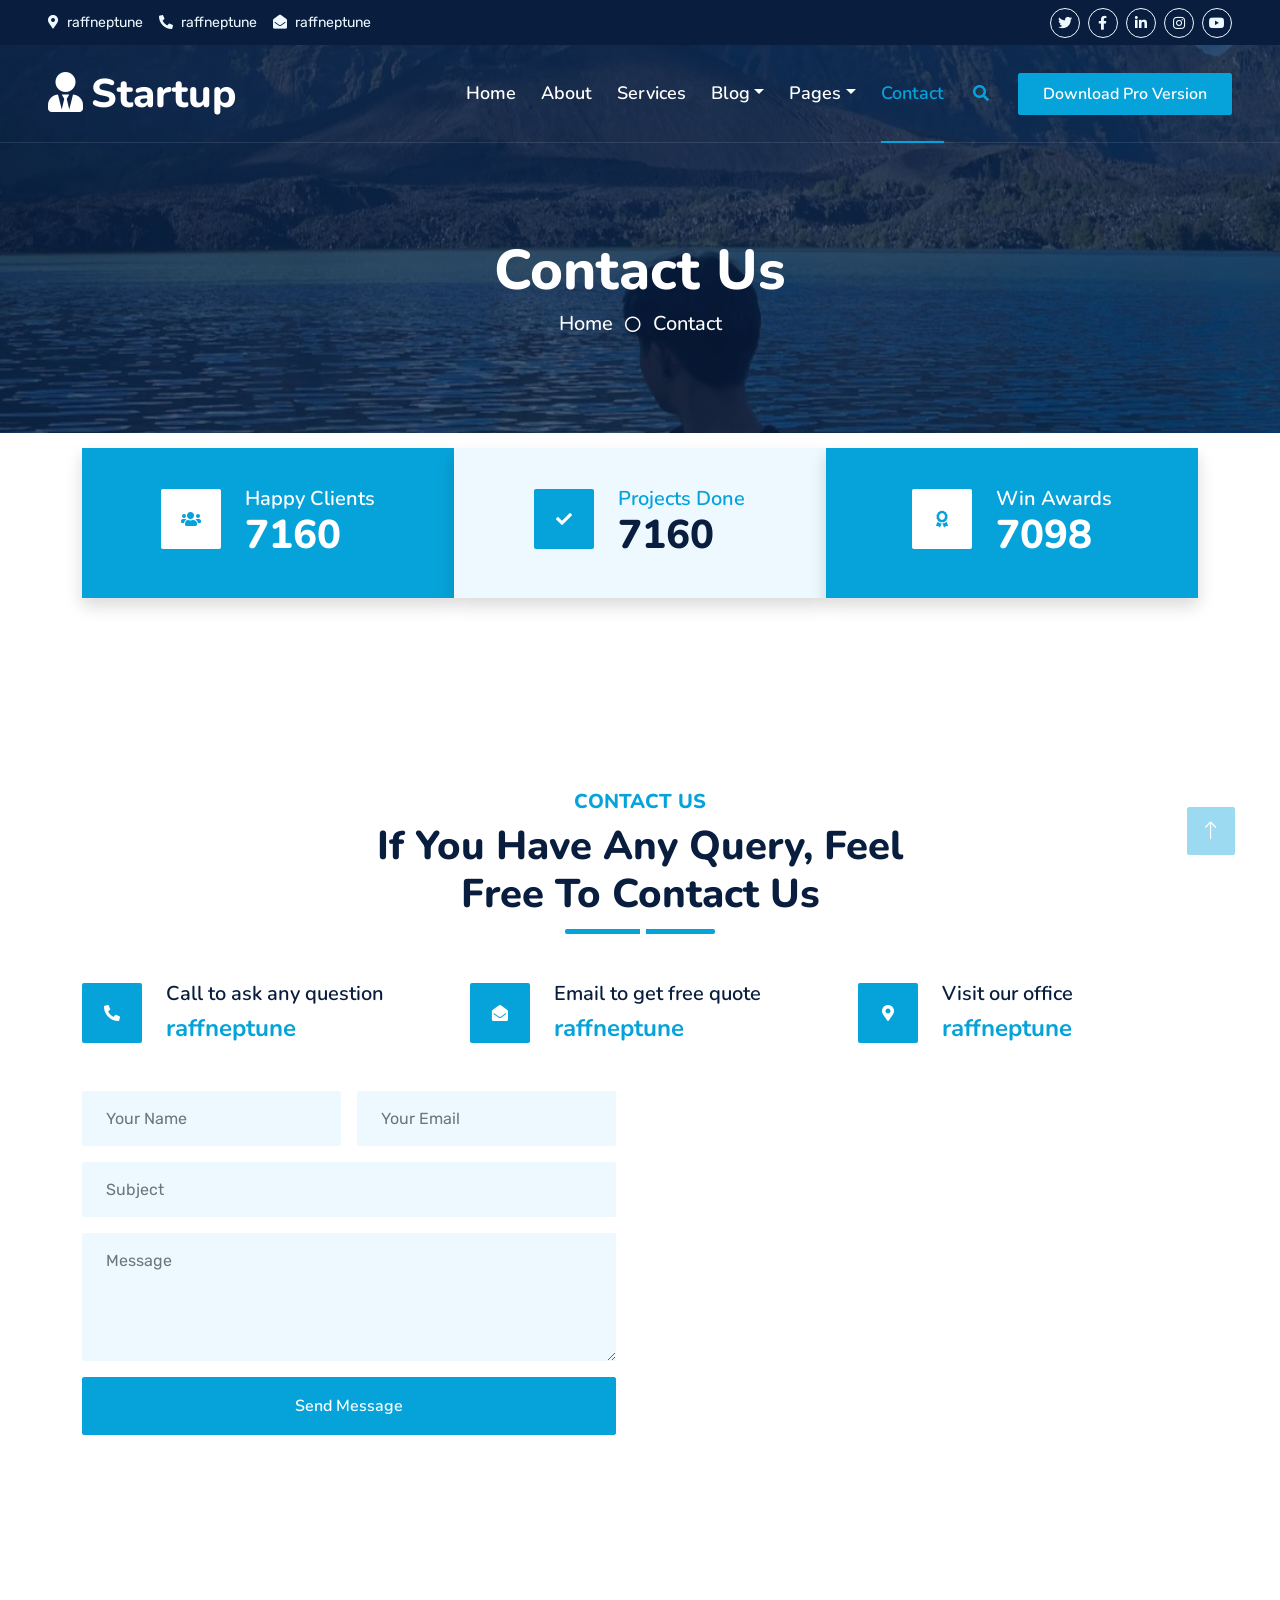
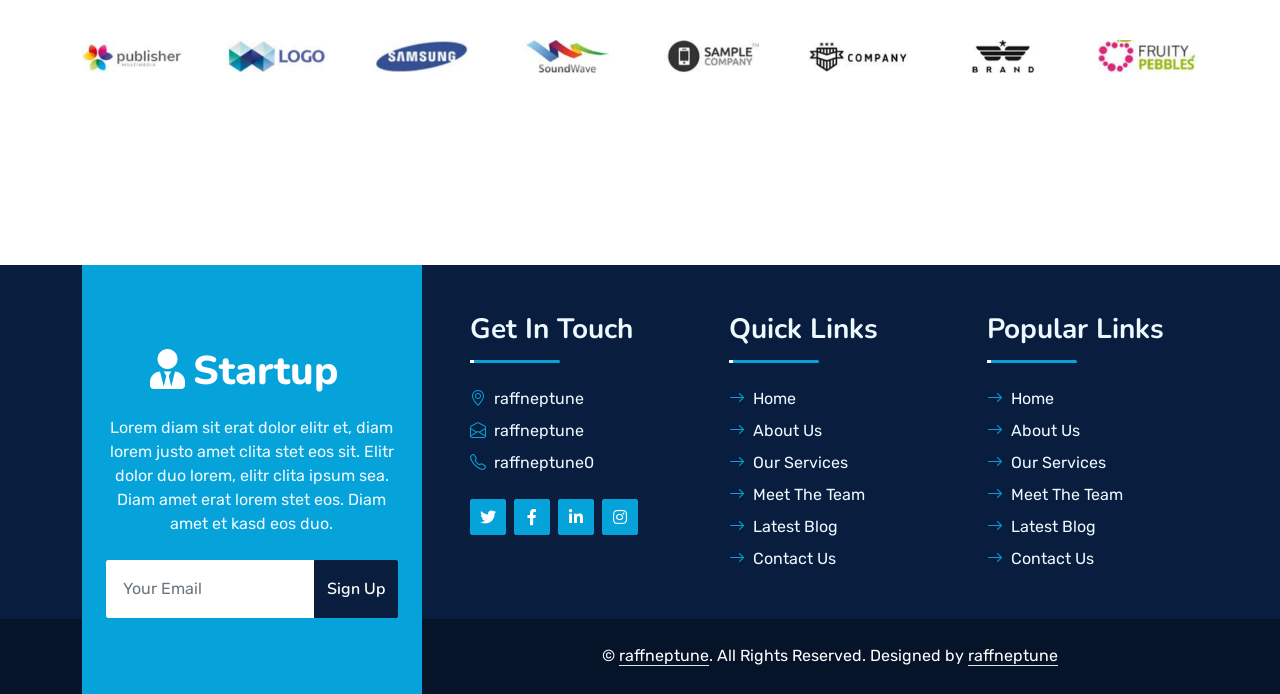
<file: contact.html>
<!DOCTYPE html>
<html lang="en">

<head>
    <meta charset="utf-8">
    <title>Raff | Startup</title>
    <meta content="width=device-width, initial-scale=1.0" name="viewport">
    <meta content="raffneptune" name="keywords">
    <meta content="raffneptune" name="description">

    <!-- Favicon -->
    <link href="img/favicon.ico" rel="icon">

    <!-- Google Web Fonts -->
    <link rel="preconnect" href="https://fonts.googleapis.com">
    <link rel="preconnect" href="https://fonts.gstatic.com" crossorigin>
    <link href="https://fonts.googleapis.com/css2?family=Nunito:wght@400;600;700;800&family=Rubik:wght@400;500;600;700&display=swap" rel="stylesheet">

    <!-- Icon Font Stylesheet -->
    <link href="https://cdnjs.cloudflare.com/ajax/libs/font-awesome/5.10.0/css/all.min.css" rel="stylesheet">
    <link href="https://cdn.jsdelivr.net/npm/bootstrap-icons@1.4.1/font/bootstrap-icons.css" rel="stylesheet">

    <!-- Libraries Stylesheet -->
    <link href="lib/owlcarousel/assets/owl.carousel.min.css" rel="stylesheet">
    <link href="lib/animate/animate.min.css" rel="stylesheet">

    <!-- Customized Bootstrap Stylesheet -->
    <link href="css/bootstrap.min.css" rel="stylesheet">

    <!-- Template Stylesheet -->
    <link href="css/style.css" rel="stylesheet">
    <link rel="shortcut icon" href="img/raffneptune.jpg" type="image/x-icon" />
</head>

<body>
    <!-- Spinner Start -->
    <div id="spinner" class="show bg-white position-fixed translate-middle w-100 vh-100 top-50 start-50 d-flex align-items-center justify-content-center">
        <div class="spinner"></div>
    </div>
    <!-- Spinner End -->

    <!-- Topbar Start -->
    <div class="container-fluid bg-dark px-5 d-none d-lg-block">
        <div class="row gx-0">
            <div class="col-lg-8 text-center text-lg-start mb-2 mb-lg-0">
                <div class="d-inline-flex align-items-center" style="height: 45px;">
                    <small class="me-3 text-light"><i class="fa fa-map-marker-alt me-2"></i>raffneptune</small>
                    <small class="me-3 text-light"><i class="fa fa-phone-alt me-2"></i>raffneptune</small>
                    <small class="text-light"><i class="fa fa-envelope-open me-2"></i>raffneptune</small>
                </div>
            </div>
            <div class="col-lg-4 text-center text-lg-end">
                <div class="d-inline-flex align-items-center" style="height: 45px;">
                    <a class="btn btn-sm btn-outline-light btn-sm-square rounded-circle me-2" href=""><i class="fab fa-twitter fw-normal"></i></a>
                    <a class="btn btn-sm btn-outline-light btn-sm-square rounded-circle me-2" href=""><i class="fab fa-facebook-f fw-normal"></i></a>
                    <a class="btn btn-sm btn-outline-light btn-sm-square rounded-circle me-2" href=""><i class="fab fa-linkedin-in fw-normal"></i></a>
                    <a class="btn btn-sm btn-outline-light btn-sm-square rounded-circle me-2" href="https://www.instagram.com/raffneptune"><i class="fab fa-instagram fw-normal"></i></a>
                    <a class="btn btn-sm btn-outline-light btn-sm-square rounded-circle" href=""><i class="fab fa-youtube fw-normal"></i></a>
                </div>
            </div>
        </div>
    </div>
    <!-- Topbar End -->

    <!-- Navbar Start -->
    <div class="container-fluid position-relative p-0">
        <nav class="navbar navbar-expand-lg navbar-dark px-5 py-3 py-lg-0">
            <a href="index.html" class="navbar-brand p-0">
                <h1 class="m-0"><i class="fa fa-user-tie me-2"></i>Startup</h1>
            </a>
            <button class="navbar-toggler" type="button" data-bs-toggle="collapse" data-bs-target="#navbarCollapse">
                <span class="fa fa-bars"></span>
            </button>
            <div class="collapse navbar-collapse" id="navbarCollapse">
                <div class="navbar-nav ms-auto py-0">
                    <a href="index.html" class="nav-item nav-link">Home</a>
                    <a href="about.html" class="nav-item nav-link">About</a>
                    <a href="service.html" class="nav-item nav-link">Services</a>
                    <div class="nav-item dropdown">
                        <a href="#" class="nav-link dropdown-toggle" data-bs-toggle="dropdown">Blog</a>
                        <div class="dropdown-menu m-0">
                            <a href="blog.html" class="dropdown-item">Blog Grid</a>
                            <a href="detail.html" class="dropdown-item">Blog Detail</a>
                        </div>
                    </div>
                    <div class="nav-item dropdown">
                        <a href="#" class="nav-link dropdown-toggle" data-bs-toggle="dropdown">Pages</a>
                        <div class="dropdown-menu m-0">
                            <a href="price.html" class="dropdown-item">Pricing Plan</a>
                            <a href="feature.html" class="dropdown-item">Our features</a>
                            <a href="team.html" class="dropdown-item">Team Members</a>
                            <a href="testimonial.html" class="dropdown-item">Testimonial</a>
                            <a href="quote.html" class="dropdown-item">Free Quote</a>
                        </div>
                    </div>
                    <a href="contact.html" class="nav-item nav-link active">Contact</a>
                </div>
                <butaton type="button" class="btn text-primary ms-3" data-bs-toggle="modal" data-bs-target="#searchModal"><i class="fa fa-search"></i></butaton>
                <a href="https://www.instagram.com/raffneptune" class="btn btn-primary py-2 px-4 ms-3">Download Pro Version</a>
            </div>
        </nav>

        <div class="container-fluid bg-primary py-5 bg-header" style="margin-bottom: 90px;">
            <div class="row py-5">
                <div class="col-12 pt-lg-5 mt-lg-5 text-center">
                    <h1 class="display-4 text-white animated zoomIn">Contact Us</h1>
                    <a href="" class="h5 text-white">Home</a>
                    <i class="far fa-circle text-white px-2"></i>
                    <a href="" class="h5 text-white">Contact</a>
                </div>
            </div>
        </div>
    </div>
    <!-- Navbar End -->

    <!-- Full Screen Search Start -->
    <div class="modal fade" id="searchModal" tabindex="-1">
        <div class="modal-dialog modal-fullscreen">
            <div class="modal-content" style="background: rgba(9, 30, 62, .7);">
                <div class="modal-header border-0">
                    <button type="button" class="btn bg-white btn-close" data-bs-dismiss="modal" aria-label="Close"></button>
                </div>
                <div class="modal-body d-flex align-items-center justify-content-center">
                    <div class="input-group" style="max-width: 600px;">
                        <input type="text" class="form-control bg-transparent border-primary p-3" placeholder="Type search keyword">
                        <button class="btn btn-primary px-4"><i class="bi bi-search"></i></button>
                    </div>
                </div>
            </div>
        </div>
    </div>
    <!-- Full Screen Search End -->

    <!-- Facts Start -->
    <div class="container-fluid facts py-5 pt-lg-0">
        <div class="container py-5 pt-lg-0">
            <div class="row gx-0">
                <div class="col-lg-4 wow zoomIn" data-wow-delay="0.1s">
                    <div class="bg-primary shadow d-flex align-items-center justify-content-center p-4" style="height: 150px;">
                        <div class="bg-white d-flex align-items-center justify-content-center rounded mb-2" style="width: 60px; height: 60px;">
                            <i class="fa fa-users text-primary"></i>
                        </div>
                        <div class="ps-4">
                            <h5 class="text-white mb-0">Happy Clients</h5>
                            <h1 class="text-white mb-0" data-toggle="counter-up">12345</h1>
                        </div>
                    </div>
                </div>
                <div class="col-lg-4 wow zoomIn" data-wow-delay="0.3s">
                    <div class="bg-light shadow d-flex align-items-center justify-content-center p-4" style="height: 150px;">
                        <div class="bg-primary d-flex align-items-center justify-content-center rounded mb-2" style="width: 60px; height: 60px;">
                            <i class="fa fa-check text-white"></i>
                        </div>
                        <div class="ps-4">
                            <h5 class="text-primary mb-0">Projects Done</h5>
                            <h1 class="mb-0" data-toggle="counter-up">12345</h1>
                        </div>
                    </div>
                </div>
                <div class="col-lg-4 wow zoomIn" data-wow-delay="0.6s">
                    <div class="bg-primary shadow d-flex align-items-center justify-content-center p-4" style="height: 150px;">
                        <div class="bg-white d-flex align-items-center justify-content-center rounded mb-2" style="width: 60px; height: 60px;">
                            <i class="fa fa-award text-primary"></i>
                        </div>
                        <div class="ps-4">
                            <h5 class="text-white mb-0">Win Awards</h5>
                            <h1 class="text-white mb-0" data-toggle="counter-up">12345</h1>
                        </div>
                    </div>
                </div>
            </div>
        </div>
    </div>
    <!-- Facts Start -->

    <!-- Contact Start -->
    <div class="container-fluid py-5 wow fadeInUp" data-wow-delay="0.1s">
        <div class="container py-5">
            <div class="section-title text-center position-relative pb-3 mb-5 mx-auto" style="max-width: 600px;">
                <h5 class="fw-bold text-primary text-uppercase">Contact Us</h5>
                <h1 class="mb-0">If You Have Any Query, Feel Free To Contact Us</h1>
            </div>
            <div class="row g-5 mb-5">
                <div class="col-lg-4">
                    <div class="d-flex align-items-center wow fadeIn" data-wow-delay="0.1s">
                        <div class="bg-primary d-flex align-items-center justify-content-center rounded" style="width: 60px; height: 60px;">
                            <i class="fa fa-phone-alt text-white"></i>
                        </div>
                        <div class="ps-4">
                            <h5 class="mb-2">Call to ask any question</h5>
                            <h4 class="text-primary mb-0">raffneptune</h4>
                        </div>
                    </div>
                </div>
                <div class="col-lg-4">
                    <div class="d-flex align-items-center wow fadeIn" data-wow-delay="0.4s">
                        <div class="bg-primary d-flex align-items-center justify-content-center rounded" style="width: 60px; height: 60px;">
                            <i class="fa fa-envelope-open text-white"></i>
                        </div>
                        <div class="ps-4">
                            <h5 class="mb-2">Email to get free quote</h5>
                            <h4 class="text-primary mb-0">raffneptune</h4>
                        </div>
                    </div>
                </div>
                <div class="col-lg-4">
                    <div class="d-flex align-items-center wow fadeIn" data-wow-delay="0.8s">
                        <div class="bg-primary d-flex align-items-center justify-content-center rounded" style="width: 60px; height: 60px;">
                            <i class="fa fa-map-marker-alt text-white"></i>
                        </div>
                        <div class="ps-4">
                            <h5 class="mb-2">Visit our office</h5>
                            <h4 class="text-primary mb-0">raffneptune</h4>
                        </div>
                    </div>
                </div>
            </div>
            <div class="row g-5">
                <div class="col-lg-6 wow slideInUp" data-wow-delay="0.3s">
                    <form>
                        <div class="row g-3">
                            <div class="col-md-6">
                                <input type="text" class="form-control border-0 bg-light px-4" placeholder="Your Name" style="height: 55px;">
                            </div>
                            <div class="col-md-6">
                                <input type="email" class="form-control border-0 bg-light px-4" placeholder="Your Email" style="height: 55px;">
                            </div>
                            <div class="col-12">
                                <input type="text" class="form-control border-0 bg-light px-4" placeholder="Subject" style="height: 55px;">
                            </div>
                            <div class="col-12">
                                <textarea class="form-control border-0 bg-light px-4 py-3" rows="4" placeholder="Message"></textarea>
                            </div>
                            <div class="col-12">
                                <button class="btn btn-primary w-100 py-3" type="submit">Send Message</button>
                            </div>
                        </div>
                    </form>
                </div>
                <div class="col-lg-6 wow slideInUp" data-wow-delay="0.6s">
                    <iframe class="position-relative rounded w-100 h-100"
                        src="https://www.google.com/maps/embed?pb=!1m18!1m12!1m3!1d3021.2021695959006!2d106.80152357355443!3d-6.224623260959568!2m3!1f0!2f0!3f0!3m2!1i1024!2i768!4f13.1!3m3!1m2!1s0x2e69f14e5ad79c69%3A0x4cba8ea123da1241!2sJKT48%20Theater!5e1!3m2!1sid!2sid!4v1736259880971!5m2!1sid!2sid"
                        frameborder="0" style="min-height: 350px; border:0;" allowfullscreen="" aria-hidden="false"
                        tabindex="0"></iframe>
                </div>
            </div>
        </div>
    </div>
    <!-- Contact End -->

    <!-- Vendor Start -->
    <div class="container-fluid py-5 wow fadeInUp" data-wow-delay="0.1s">
        <div class="container py-5 mb-5">
            <div class="bg-white">
                <div class="owl-carousel vendor-carousel">
                    <img src="img/vendor-1.jpg" alt="">
                    <img src="img/vendor-2.jpg" alt="">
                    <img src="img/vendor-3.jpg" alt="">
                    <img src="img/vendor-4.jpg" alt="">
                    <img src="img/vendor-5.jpg" alt="">
                    <img src="img/vendor-6.jpg" alt="">
                    <img src="img/vendor-7.jpg" alt="">
                    <img src="img/vendor-8.jpg" alt="">
                    <img src="img/vendor-9.jpg" alt="">
                </div>
            </div>
        </div>
    </div>
    <!-- Vendor End -->

    <!-- Footer Start -->
    <div class="container-fluid bg-dark text-light mt-5 wow fadeInUp" data-wow-delay="0.1s">
        <div class="container">
            <div class="row gx-5">
                <div class="col-lg-4 col-md-6 footer-about">
                    <div class="d-flex flex-column align-items-center justify-content-center text-center h-100 bg-primary p-4">
                        <a href="index.html" class="navbar-brand">
                            <h1 class="m-0 text-white"><i class="fa fa-user-tie me-2"></i>Startup</h1>
                        </a>
                        <p class="mt-3 mb-4">Lorem diam sit erat dolor elitr et, diam lorem justo amet clita stet eos sit. Elitr dolor duo lorem, elitr clita ipsum sea. Diam amet erat lorem stet eos. Diam amet et kasd eos duo.</p>
                        <form action="">
                            <div class="input-group">
                                <input type="text" class="form-control border-white p-3" placeholder="Your Email">
                                <button class="btn btn-dark">Sign Up</button>
                            </div>
                        </form>
                    </div>
                </div>
                <div class="col-lg-8 col-md-6">
                    <div class="row gx-5">
                        <div class="col-lg-4 col-md-12 pt-5 mb-5">
                            <div class="section-title section-title-sm position-relative pb-3 mb-4">
                                <h3 class="text-light mb-0">Get In Touch</h3>
                            </div>
                            <div class="d-flex mb-2">
                                <i class="bi bi-geo-alt text-primary me-2"></i>
                                <p class="mb-0">raffneptune</p>
                            </div>
                            <div class="d-flex mb-2">
                                <i class="bi bi-envelope-open text-primary me-2"></i>
                                <p class="mb-0">raffneptune</p>
                            </div>
                            <div class="d-flex mb-2">
                                <i class="bi bi-telephone text-primary me-2"></i>
                                <p class="mb-0">raffneptune0</p>
                            </div>
                            <div class="d-flex mt-4">
                                <a class="btn btn-primary btn-square me-2" href="#"><i class="fab fa-twitter fw-normal"></i></a>
                                <a class="btn btn-primary btn-square me-2" href="#"><i class="fab fa-facebook-f fw-normal"></i></a>
                                <a class="btn btn-primary btn-square me-2" href="#"><i class="fab fa-linkedin-in fw-normal"></i></a>
                                <a class="btn btn-primary btn-square" href="https://www.instagram.com/raffneptune"><i class="fab fa-instagram fw-normal"></i></a>
                            </div>
                        </div>
                        <div class="col-lg-4 col-md-12 pt-0 pt-lg-5 mb-5">
                            <div class="section-title section-title-sm position-relative pb-3 mb-4">
                                <h3 class="text-light mb-0">Quick Links</h3>
                            </div>
                            <div class="link-animated d-flex flex-column justify-content-start">
                                <a class="text-light mb-2" href="#"><i class="bi bi-arrow-right text-primary me-2"></i>Home</a>
                                <a class="text-light mb-2" href="#"><i class="bi bi-arrow-right text-primary me-2"></i>About Us</a>
                                <a class="text-light mb-2" href="#"><i class="bi bi-arrow-right text-primary me-2"></i>Our Services</a>
                                <a class="text-light mb-2" href="#"><i class="bi bi-arrow-right text-primary me-2"></i>Meet The Team</a>
                                <a class="text-light mb-2" href="#"><i class="bi bi-arrow-right text-primary me-2"></i>Latest Blog</a>
                                <a class="text-light" href="#"><i class="bi bi-arrow-right text-primary me-2"></i>Contact Us</a>
                            </div>
                        </div>
                        <div class="col-lg-4 col-md-12 pt-0 pt-lg-5 mb-5">
                            <div class="section-title section-title-sm position-relative pb-3 mb-4">
                                <h3 class="text-light mb-0">Popular Links</h3>
                            </div>
                            <div class="link-animated d-flex flex-column justify-content-start">
                                <a class="text-light mb-2" href="#"><i class="bi bi-arrow-right text-primary me-2"></i>Home</a>
                                <a class="text-light mb-2" href="#"><i class="bi bi-arrow-right text-primary me-2"></i>About Us</a>
                                <a class="text-light mb-2" href="#"><i class="bi bi-arrow-right text-primary me-2"></i>Our Services</a>
                                <a class="text-light mb-2" href="#"><i class="bi bi-arrow-right text-primary me-2"></i>Meet The Team</a>
                                <a class="text-light mb-2" href="#"><i class="bi bi-arrow-right text-primary me-2"></i>Latest Blog</a>
                                <a class="text-light" href="#"><i class="bi bi-arrow-right text-primary me-2"></i>Contact Us</a>
                            </div>
                        </div>
                    </div>
                </div>
            </div>
        </div>
    </div>
    <div class="container-fluid text-white" style="background: #061429;">
        <div class="container text-center">
            <div class="row justify-content-end">
                <div class="col-lg-8 col-md-6">
                    <div class="d-flex align-items-center justify-content-center" style="height: 75px;">
                        <p class="mb-0">&copy; <a class="text-white border-bottom" href="#">raffneptune</a>. All Rights Reserved. 
						Designed by <a class="text-white border-bottom" href="https://www.instagram.com/raffneptune">raffneptune</a></p>
                    </div>
                </div>
            </div>
        </div>
    </div>
    <!-- Footer End -->

    <!-- Back to Top -->
    <a href="#" class="btn btn-lg btn-primary btn-lg-square rounded back-to-top"><i class="bi bi-arrow-up"></i></a>

    <!-- JavaScript Libraries -->
    <script src="https://code.jquery.com/jquery-3.4.1.min.js"></script>
    <script src="https://cdn.jsdelivr.net/npm/bootstrap@5.0.0/dist/js/bootstrap.bundle.min.js"></script>
    <script src="lib/wow/wow.min.js"></script>
    <script src="lib/easing/easing.min.js"></script>
    <script src="lib/waypoints/waypoints.min.js"></script>
    <script src="lib/counterup/counterup.min.js"></script>
    <script src="lib/owlcarousel/owl.carousel.min.js"></script>

    <!-- Template Javascript -->
    <script src="js/main.js"></script>
</body>

</html>
</file>
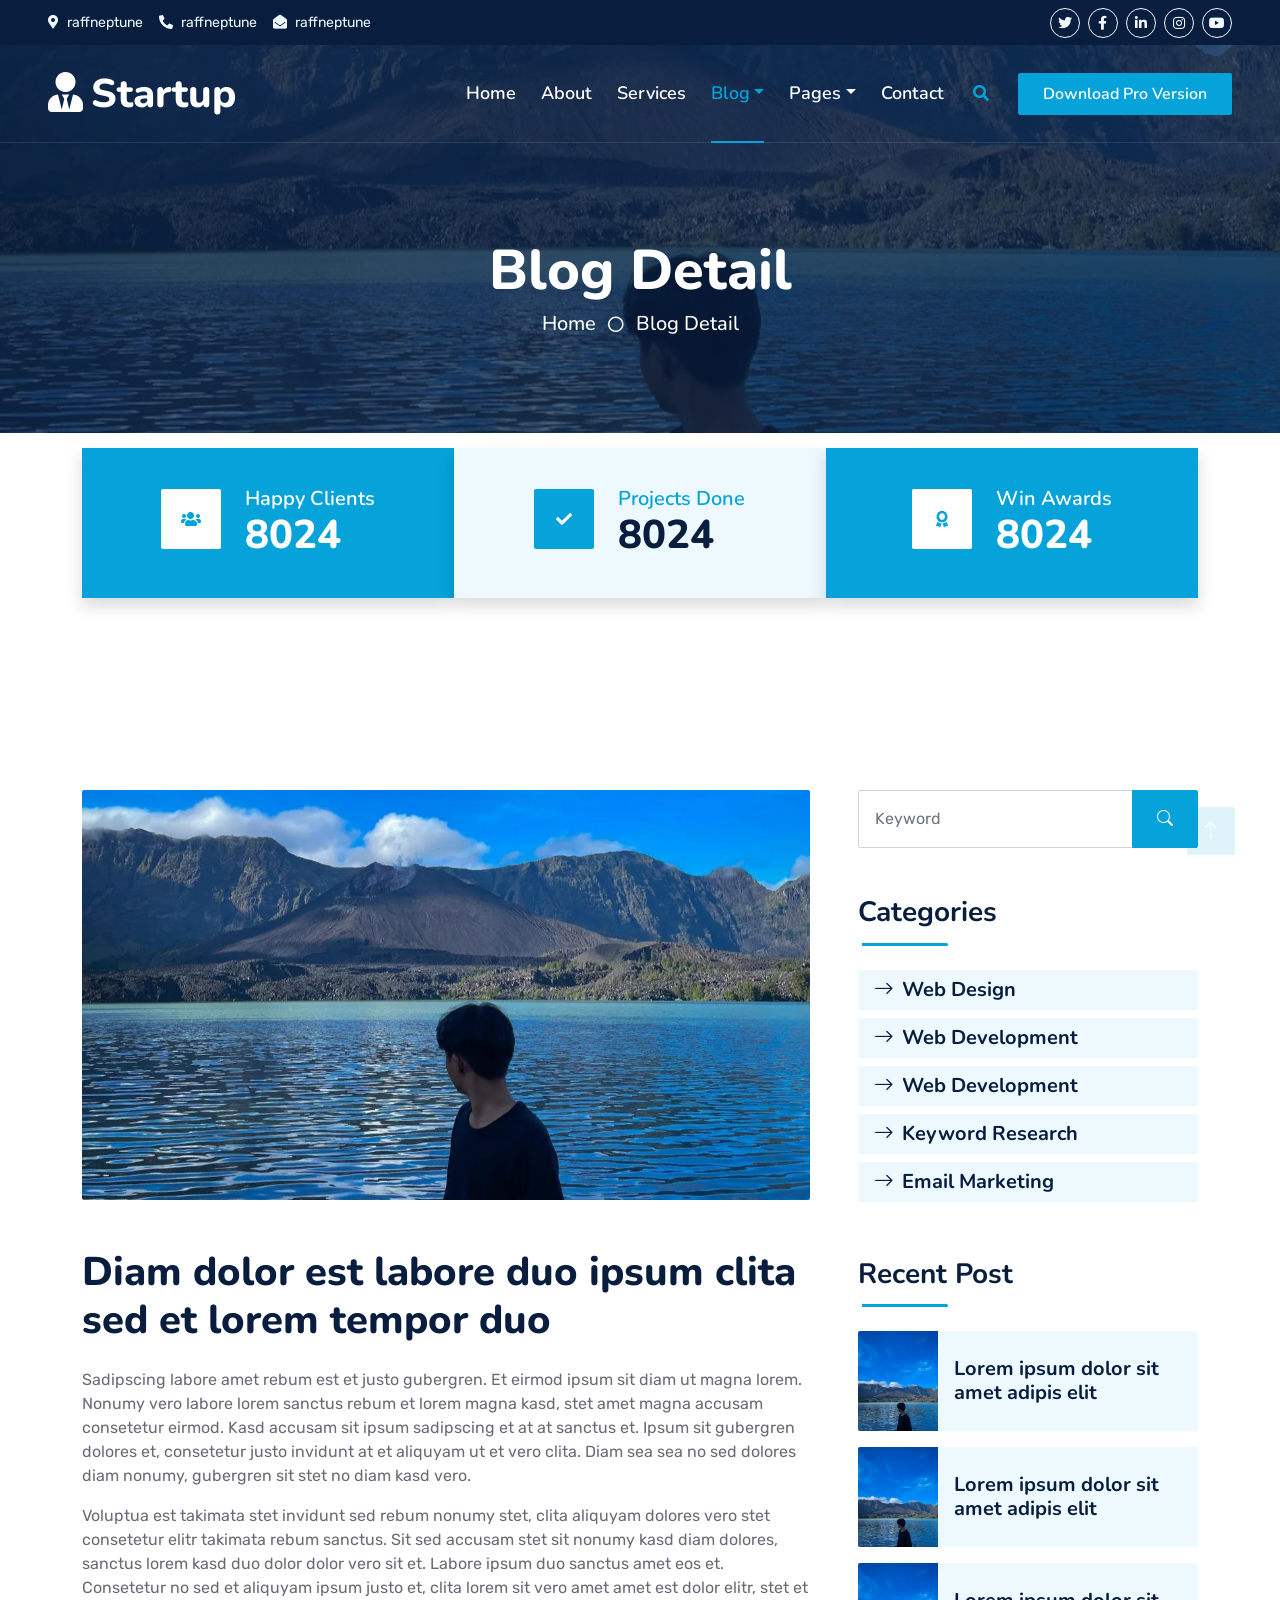
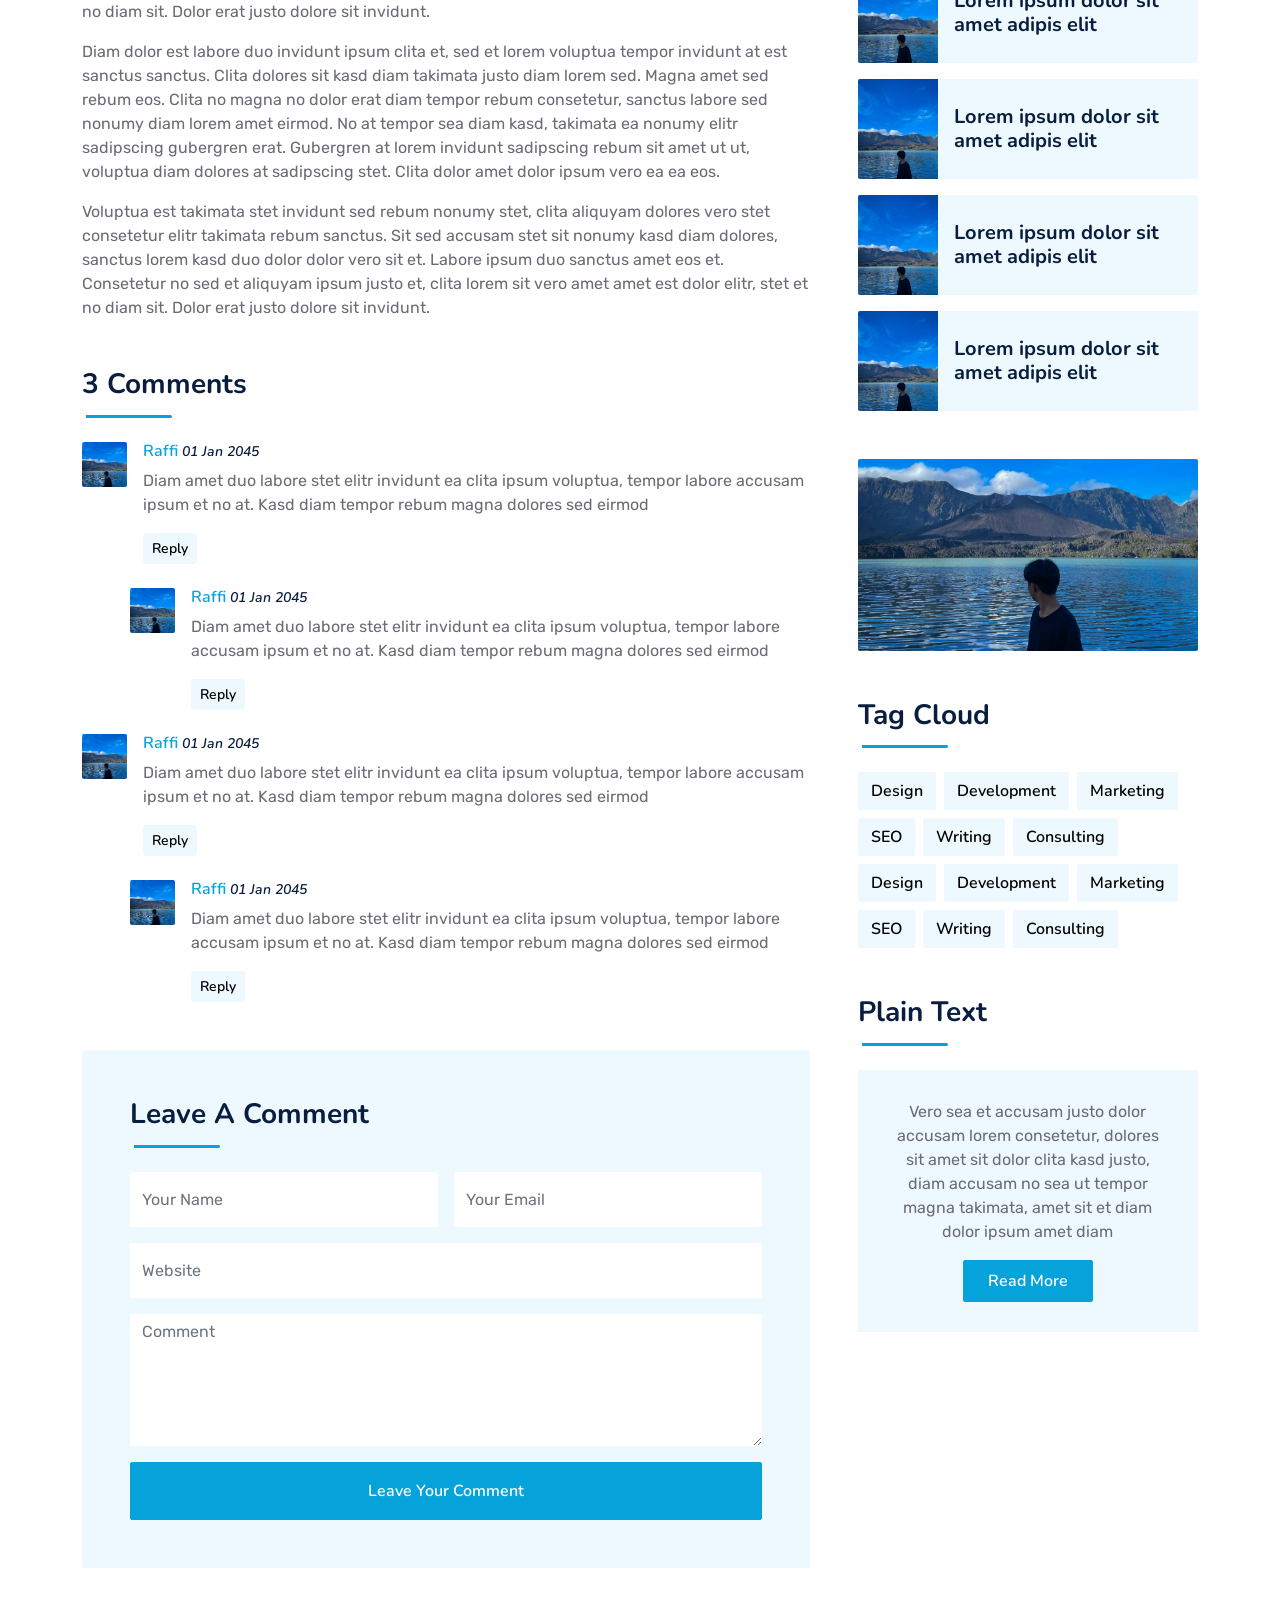
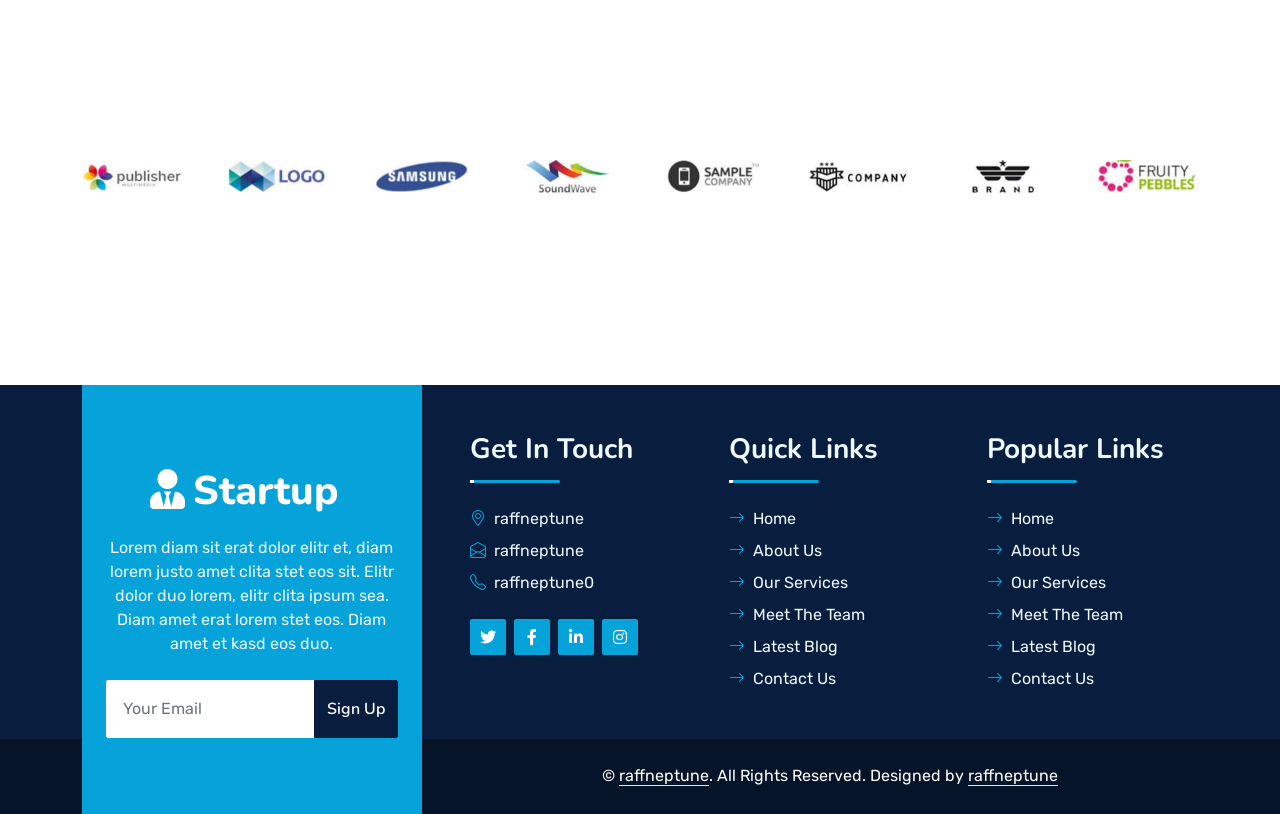
<file: detail.html>
<!DOCTYPE html>
<html lang="en">

<head>
    <meta charset="utf-8">
    <title>Raff | Startup</title>
    <meta content="width=device-width, initial-scale=1.0" name="viewport">
    <meta content="raffneptune" name="keywords">
    <meta content="raffneptune" name="description">

    <!-- Favicon -->
    <link href="img/favicon.ico" rel="icon">

    <!-- Google Web Fonts -->
    <link rel="preconnect" href="https://fonts.googleapis.com">
    <link rel="preconnect" href="https://fonts.gstatic.com" crossorigin>
    <link href="https://fonts.googleapis.com/css2?family=Nunito:wght@400;600;700;800&family=Rubik:wght@400;500;600;700&display=swap" rel="stylesheet">

    <!-- Icon Font Stylesheet -->
    <link href="https://cdnjs.cloudflare.com/ajax/libs/font-awesome/5.10.0/css/all.min.css" rel="stylesheet">
    <link href="https://cdn.jsdelivr.net/npm/bootstrap-icons@1.4.1/font/bootstrap-icons.css" rel="stylesheet">

    <!-- Libraries Stylesheet -->
    <link href="lib/owlcarousel/assets/owl.carousel.min.css" rel="stylesheet">
    <link href="lib/animate/animate.min.css" rel="stylesheet">

    <!-- Customized Bootstrap Stylesheet -->
    <link href="css/bootstrap.min.css" rel="stylesheet">

    <!-- Template Stylesheet -->
    <link href="css/style.css" rel="stylesheet">

    <link rel="shortcut icon" href="img/raffneptune.jpg" type="image/x-icon" />
</head>

<body>
    <!-- Spinner Start -->
    <div id="spinner" class="show bg-white position-fixed translate-middle w-100 vh-100 top-50 start-50 d-flex align-items-center justify-content-center">
        <div class="spinner"></div>
    </div>
    <!-- Spinner End -->

    <!-- Topbar Start -->
    <div class="container-fluid bg-dark px-5 d-none d-lg-block">
        <div class="row gx-0">
            <div class="col-lg-8 text-center text-lg-start mb-2 mb-lg-0">
                <div class="d-inline-flex align-items-center" style="height: 45px;">
                    <small class="me-3 text-light"><i class="fa fa-map-marker-alt me-2"></i>raffneptune</small>
                    <small class="me-3 text-light"><i class="fa fa-phone-alt me-2"></i>raffneptune</small>
                    <small class="text-light"><i class="fa fa-envelope-open me-2"></i>raffneptune</small>
                </div>
            </div>
            <div class="col-lg-4 text-center text-lg-end">
                <div class="d-inline-flex align-items-center" style="height: 45px;">
                    <a class="btn btn-sm btn-outline-light btn-sm-square rounded-circle me-2" href=""><i class="fab fa-twitter fw-normal"></i></a>
                    <a class="btn btn-sm btn-outline-light btn-sm-square rounded-circle me-2" href=""><i class="fab fa-facebook-f fw-normal"></i></a>
                    <a class="btn btn-sm btn-outline-light btn-sm-square rounded-circle me-2" href=""><i class="fab fa-linkedin-in fw-normal"></i></a>
                    <a class="btn btn-sm btn-outline-light btn-sm-square rounded-circle me-2" href="https://www.instagram.com/raffneptune"><i class="fab fa-instagram fw-normal"></i></a>
                    <a class="btn btn-sm btn-outline-light btn-sm-square rounded-circle" href=""><i class="fab fa-youtube fw-normal"></i></a>
                </div>
            </div>
        </div>
    </div>
    <!-- Topbar End -->

    <!-- Navbar Start -->
    <div class="container-fluid position-relative p-0">
        <nav class="navbar navbar-expand-lg navbar-dark px-5 py-3 py-lg-0">
            <a href="index.html" class="navbar-brand p-0">
                <h1 class="m-0"><i class="fa fa-user-tie me-2"></i>Startup</h1>
            </a>
            <button class="navbar-toggler" type="button" data-bs-toggle="collapse" data-bs-target="#navbarCollapse">
                <span class="fa fa-bars"></span>
            </button>
            <div class="collapse navbar-collapse" id="navbarCollapse">
                <div class="navbar-nav ms-auto py-0">
                    <a href="index.html" class="nav-item nav-link">Home</a>
                    <a href="about.html" class="nav-item nav-link">About</a>
                    <a href="service.html" class="nav-item nav-link">Services</a>
                    <div class="nav-item dropdown">
                        <a href="#" class="nav-link dropdown-toggle active" data-bs-toggle="dropdown">Blog</a>
                        <div class="dropdown-menu m-0">
                            <a href="blog.html" class="dropdown-item">Blog Grid</a>
                            <a href="detail.html" class="dropdown-item active">Blog Detail</a>
                        </div>
                    </div>
                    <div class="nav-item dropdown">
                        <a href="#" class="nav-link dropdown-toggle" data-bs-toggle="dropdown">Pages</a>
                        <div class="dropdown-menu m-0">
                            <a href="price.html" class="dropdown-item">Pricing Plan</a>
                            <a href="feature.html" class="dropdown-item">Our features</a>
                            <a href="team.html" class="dropdown-item">Team Members</a>
                            <a href="testimonial.html" class="dropdown-item">Testimonial</a>
                            <a href="quote.html" class="dropdown-item">Free Quote</a>
                        </div>
                    </div>
                    <a href="contact.html" class="nav-item nav-link">Contact</a>
                </div>
                <butaton type="button" class="btn text-primary ms-3" data-bs-toggle="modal" data-bs-target="#searchModal"><i class="fa fa-search"></i></butaton>
                <a href="https://www.instagram.com/raffneptune" class="btn btn-primary py-2 px-4 ms-3">Download Pro Version</a>
            </div>
        </nav>

        <div class="container-fluid bg-primary py-5 bg-header" style="margin-bottom: 90px;">
            <div class="row py-5">
                <div class="col-12 pt-lg-5 mt-lg-5 text-center">
                    <h1 class="display-4 text-white animated zoomIn">Blog Detail</h1>
                    <a href="" class="h5 text-white">Home</a>
                    <i class="far fa-circle text-white px-2"></i>
                    <a href="" class="h5 text-white">Blog Detail</a>
                </div>
            </div>
        </div>
    </div>
    <!-- Navbar End -->

    <!-- Full Screen Search Start -->
    <div class="modal fade" id="searchModal" tabindex="-1">
        <div class="modal-dialog modal-fullscreen">
            <div class="modal-content" style="background: rgba(9, 30, 62, .7);">
                <div class="modal-header border-0">
                    <button type="button" class="btn bg-white btn-close" data-bs-dismiss="modal" aria-label="Close"></button>
                </div>
                <div class="modal-body d-flex align-items-center justify-content-center">
                    <div class="input-group" style="max-width: 600px;">
                        <input type="text" class="form-control bg-transparent border-primary p-3" placeholder="Type search keyword">
                        <button class="btn btn-primary px-4"><i class="bi bi-search"></i></button>
                    </div>
                </div>
            </div>
        </div>
    </div>
    <!-- Full Screen Search End -->

    <!-- Facts Start -->
    <div class="container-fluid facts py-5 pt-lg-0">
        <div class="container py-5 pt-lg-0">
            <div class="row gx-0">
                <div class="col-lg-4 wow zoomIn" data-wow-delay="0.1s">
                    <div class="bg-primary shadow d-flex align-items-center justify-content-center p-4" style="height: 150px;">
                        <div class="bg-white d-flex align-items-center justify-content-center rounded mb-2" style="width: 60px; height: 60px;">
                            <i class="fa fa-users text-primary"></i>
                        </div>
                        <div class="ps-4">
                            <h5 class="text-white mb-0">Happy Clients</h5>
                            <h1 class="text-white mb-0" data-toggle="counter-up">12345</h1>
                        </div>
                    </div>
                </div>
                <div class="col-lg-4 wow zoomIn" data-wow-delay="0.3s">
                    <div class="bg-light shadow d-flex align-items-center justify-content-center p-4" style="height: 150px;">
                        <div class="bg-primary d-flex align-items-center justify-content-center rounded mb-2" style="width: 60px; height: 60px;">
                            <i class="fa fa-check text-white"></i>
                        </div>
                        <div class="ps-4">
                            <h5 class="text-primary mb-0">Projects Done</h5>
                            <h1 class="mb-0" data-toggle="counter-up">12345</h1>
                        </div>
                    </div>
                </div>
                <div class="col-lg-4 wow zoomIn" data-wow-delay="0.6s">
                    <div class="bg-primary shadow d-flex align-items-center justify-content-center p-4" style="height: 150px;">
                        <div class="bg-white d-flex align-items-center justify-content-center rounded mb-2" style="width: 60px; height: 60px;">
                            <i class="fa fa-award text-primary"></i>
                        </div>
                        <div class="ps-4">
                            <h5 class="text-white mb-0">Win Awards</h5>
                            <h1 class="text-white mb-0" data-toggle="counter-up">12345</h1>
                        </div>
                    </div>
                </div>
            </div>
        </div>
    </div>
    <!-- Facts Start -->

    <!-- Blog Start -->
    <div class="container-fluid py-5 wow fadeInUp" data-wow-delay="0.1s">
        <div class="container py-5">
            <div class="row g-5">
                <div class="col-lg-8">
                    <!-- Blog Detail Start -->
                    <div class="mb-5">
                        <img class="img-fluid w-100 rounded mb-5" src="img/raffneptunelandscape.jpg" alt="">
                        <h1 class="mb-4">Diam dolor est labore duo ipsum clita sed et lorem tempor duo</h1>
                        <p>Sadipscing labore amet rebum est et justo gubergren. Et eirmod ipsum sit diam ut
                            magna lorem. Nonumy vero labore lorem sanctus rebum et lorem magna kasd, stet
                            amet magna accusam consetetur eirmod. Kasd accusam sit ipsum sadipscing et at at
                            sanctus et. Ipsum sit gubergren dolores et, consetetur justo invidunt at et
                            aliquyam ut et vero clita. Diam sea sea no sed dolores diam nonumy, gubergren
                            sit stet no diam kasd vero.</p>
                        <p>Voluptua est takimata stet invidunt sed rebum nonumy stet, clita aliquyam dolores
                            vero stet consetetur elitr takimata rebum sanctus. Sit sed accusam stet sit
                            nonumy kasd diam dolores, sanctus lorem kasd duo dolor dolor vero sit et. Labore
                            ipsum duo sanctus amet eos et. Consetetur no sed et aliquyam ipsum justo et,
                            clita lorem sit vero amet amet est dolor elitr, stet et no diam sit. Dolor erat
                            justo dolore sit invidunt.</p>
                        <p>Diam dolor est labore duo invidunt ipsum clita et, sed et lorem voluptua tempor
                            invidunt at est sanctus sanctus. Clita dolores sit kasd diam takimata justo diam
                            lorem sed. Magna amet sed rebum eos. Clita no magna no dolor erat diam tempor
                            rebum consetetur, sanctus labore sed nonumy diam lorem amet eirmod. No at tempor
                            sea diam kasd, takimata ea nonumy elitr sadipscing gubergren erat. Gubergren at
                            lorem invidunt sadipscing rebum sit amet ut ut, voluptua diam dolores at
                            sadipscing stet. Clita dolor amet dolor ipsum vero ea ea eos.</p>
                        <p>Voluptua est takimata stet invidunt sed rebum nonumy stet, clita aliquyam dolores
                            vero stet consetetur elitr takimata rebum sanctus. Sit sed accusam stet sit
                            nonumy kasd diam dolores, sanctus lorem kasd duo dolor dolor vero sit et. Labore
                            ipsum duo sanctus amet eos et. Consetetur no sed et aliquyam ipsum justo et,
                            clita lorem sit vero amet amet est dolor elitr, stet et no diam sit. Dolor erat
                            justo dolore sit invidunt.</p>
                    </div>
                    <!-- Blog Detail End -->
    
                    <!-- Comment List Start -->
                    <div class="mb-5">
                        <div class="section-title section-title-sm position-relative pb-3 mb-4">
                            <h3 class="mb-0">3 Comments</h3>
                        </div>
                        <div class="d-flex mb-4">
                            <img src="img/raffneptune100x100.jpg" class="img-fluid rounded" style="width: 45px; height: 45px;">
                            <div class="ps-3">
                                <h6><a href="">Raffi</a> <small><i>01 Jan 2045</i></small></h6>
                                <p>Diam amet duo labore stet elitr invidunt ea clita ipsum voluptua, tempor labore
                                    accusam ipsum et no at. Kasd diam tempor rebum magna dolores sed eirmod</p>
                                <button class="btn btn-sm btn-light">Reply</button>
                            </div>
                        </div>
                        <div class="d-flex ms-5 mb-4">
                            <img src="img/raffneptune100x100.jpg" class="img-fluid rounded" style="width: 45px; height: 45px;">
                            <div class="ps-3">
                                <h6><a href="">Raffi</a> <small><i>01 Jan 2045</i></small></h6>
                                <p>Diam amet duo labore stet elitr invidunt ea clita ipsum voluptua, tempor labore
                                    accusam ipsum et no at. Kasd diam tempor rebum magna dolores sed eirmod</p>
                                <button class="btn btn-sm btn-light">Reply</button>
                            </div>
                        </div>
                        <div class="d-flex mb-4">
                            <img src="img/raffneptune100x100.jpg" class="img-fluid rounded" style="width: 45px; height: 45px;">
                            <div class="ps-3">
                                <h6><a href="">Raffi</a> <small><i>01 Jan 2045</i></small></h6>
                                <p>Diam amet duo labore stet elitr invidunt ea clita ipsum voluptua, tempor labore
                                    accusam ipsum et no at. Kasd diam tempor rebum magna dolores sed eirmod</p>
                                <button class="btn btn-sm btn-light">Reply</button>
                            </div>
                        </div>
                        <div class="d-flex ms-5 mb-4">
                            <img src="img/raffneptune100x100.jpg" class="img-fluid rounded" style="width: 45px; height: 45px;">
                            <div class="ps-3">
                                <h6><a href="">Raffi</a> <small><i>01 Jan 2045</i></small></h6>
                                <p>Diam amet duo labore stet elitr invidunt ea clita ipsum voluptua, tempor labore
                                    accusam ipsum et no at. Kasd diam tempor rebum magna dolores sed eirmod</p>
                                <button class="btn btn-sm btn-light">Reply</button>
                            </div>
                        </div>
                    </div>
                    <!-- Comment List End -->
    
                    <!-- Comment Form Start -->
                    <div class="bg-light rounded p-5">
                        <div class="section-title section-title-sm position-relative pb-3 mb-4">
                            <h3 class="mb-0">Leave A Comment</h3>
                        </div>
                        <form>
                            <div class="row g-3">
                                <div class="col-12 col-sm-6">
                                    <input type="text" class="form-control bg-white border-0" placeholder="Your Name" style="height: 55px;">
                                </div>
                                <div class="col-12 col-sm-6">
                                    <input type="email" class="form-control bg-white border-0" placeholder="Your Email" style="height: 55px;">
                                </div>
                                <div class="col-12">
                                    <input type="text" class="form-control bg-white border-0" placeholder="Website" style="height: 55px;">
                                </div>
                                <div class="col-12">
                                    <textarea class="form-control bg-white border-0" rows="5" placeholder="Comment"></textarea>
                                </div>
                                <div class="col-12">
                                    <button class="btn btn-primary w-100 py-3" type="submit">Leave Your Comment</button>
                                </div>
                            </div>
                        </form>
                    </div>
                    <!-- Comment Form End -->
                </div>
    
                <!-- Sidebar Start -->
                <div class="col-lg-4">
                    <!-- Search Form Start -->
                    <div class="mb-5 wow slideInUp" data-wow-delay="0.1s">
                        <div class="input-group">
                            <input type="text" class="form-control p-3" placeholder="Keyword">
                            <button class="btn btn-primary px-4"><i class="bi bi-search"></i></button>
                        </div>
                    </div>
                    <!-- Search Form End -->
    
                    <!-- Category Start -->
                    <div class="mb-5 wow slideInUp" data-wow-delay="0.1s">
                        <div class="section-title section-title-sm position-relative pb-3 mb-4">
                            <h3 class="mb-0">Categories</h3>
                        </div>
                        <div class="link-animated d-flex flex-column justify-content-start">
                            <a class="h5 fw-semi-bold bg-light rounded py-2 px-3 mb-2" href="#"><i class="bi bi-arrow-right me-2"></i>Web Design</a>
                            <a class="h5 fw-semi-bold bg-light rounded py-2 px-3 mb-2" href="#"><i class="bi bi-arrow-right me-2"></i>Web Development</a>
                            <a class="h5 fw-semi-bold bg-light rounded py-2 px-3 mb-2" href="#"><i class="bi bi-arrow-right me-2"></i>Web Development</a>
                            <a class="h5 fw-semi-bold bg-light rounded py-2 px-3 mb-2" href="#"><i class="bi bi-arrow-right me-2"></i>Keyword Research</a>
                            <a class="h5 fw-semi-bold bg-light rounded py-2 px-3 mb-2" href="#"><i class="bi bi-arrow-right me-2"></i>Email Marketing</a>
                        </div>
                    </div>
                    <!-- Category End -->
    
                    <!-- Recent Post Start -->
                    <div class="mb-5 wow slideInUp" data-wow-delay="0.1s">
                        <div class="section-title section-title-sm position-relative pb-3 mb-4">
                            <h3 class="mb-0">Recent Post</h3>
                        </div>
                        <div class="d-flex rounded overflow-hidden mb-3">
                            <img class="img-fluid" src="img/raffneptune.jpg" style="width: 100px; height: 100px; object-fit: cover;" alt="">
                            <a href="" class="h5 fw-semi-bold d-flex align-items-center bg-light px-3 mb-0">Lorem ipsum dolor sit amet adipis elit
                            </a>
                        </div>
                        <div class="d-flex rounded overflow-hidden mb-3">
                            <img class="img-fluid" src="img/raffneptune.jpg" style="width: 100px; height: 100px; object-fit: cover;" alt="">
                            <a href="" class="h5 fw-semi-bold d-flex align-items-center bg-light px-3 mb-0">Lorem ipsum dolor sit amet adipis elit
                            </a>
                        </div>
                        <div class="d-flex rounded overflow-hidden mb-3">
                            <img class="img-fluid" src="img/raffneptune.jpg" style="width: 100px; height: 100px; object-fit: cover;" alt="">
                            <a href="" class="h5 fw-semi-bold d-flex align-items-center bg-light px-3 mb-0">Lorem ipsum dolor sit amet adipis elit
                            </a>
                        </div>
                        <div class="d-flex rounded overflow-hidden mb-3">
                            <img class="img-fluid" src="img/raffneptune.jpg" style="width: 100px; height: 100px; object-fit: cover;" alt="">
                            <a href="" class="h5 fw-semi-bold d-flex align-items-center bg-light px-3 mb-0">Lorem ipsum dolor sit amet adipis elit
                            </a>
                        </div>
                        <div class="d-flex rounded overflow-hidden mb-3">
                            <img class="img-fluid" src="img/raffneptune.jpg" style="width: 100px; height: 100px; object-fit: cover;" alt="">
                            <a href="" class="h5 fw-semi-bold d-flex align-items-center bg-light px-3 mb-0">Lorem ipsum dolor sit amet adipis elit
                            </a>
                        </div>
                        <div class="d-flex rounded overflow-hidden mb-3">
                            <img class="img-fluid" src="img/raffneptune.jpg" style="width: 100px; height: 100px; object-fit: cover;" alt="">
                            <a href="" class="h5 fw-semi-bold d-flex align-items-center bg-light px-3 mb-0">Lorem ipsum dolor sit amet adipis elit
                            </a>
                        </div>
                    </div>
                    <!-- Recent Post End -->
    
                    <!-- Image Start -->
                    <div class="mb-5 wow slideInUp" data-wow-delay="0.1s">
                        <img src="img/raffneptunelandscape.jpg" alt="" class="img-fluid rounded">
                    </div>
                    <!-- Image End -->
    
                    <!-- Tags Start -->
                    <div class="mb-5 wow slideInUp" data-wow-delay="0.1s">
                        <div class="section-title section-title-sm position-relative pb-3 mb-4">
                            <h3 class="mb-0">Tag Cloud</h3>
                        </div>
                        <div class="d-flex flex-wrap m-n1">
                            <a href="" class="btn btn-light m-1">Design</a>
                            <a href="" class="btn btn-light m-1">Development</a>
                            <a href="" class="btn btn-light m-1">Marketing</a>
                            <a href="" class="btn btn-light m-1">SEO</a>
                            <a href="" class="btn btn-light m-1">Writing</a>
                            <a href="" class="btn btn-light m-1">Consulting</a>
                            <a href="" class="btn btn-light m-1">Design</a>
                            <a href="" class="btn btn-light m-1">Development</a>
                            <a href="" class="btn btn-light m-1">Marketing</a>
                            <a href="" class="btn btn-light m-1">SEO</a>
                            <a href="" class="btn btn-light m-1">Writing</a>
                            <a href="" class="btn btn-light m-1">Consulting</a>
                        </div>
                    </div>
                    <!-- Tags End -->
    
                    <!-- Plain Text Start -->
                    <div class="wow slideInUp" data-wow-delay="0.1s">
                        <div class="section-title section-title-sm position-relative pb-3 mb-4">
                            <h3 class="mb-0">Plain Text</h3>
                        </div>
                        <div class="bg-light text-center" style="padding: 30px;">
                            <p>Vero sea et accusam justo dolor accusam lorem consetetur, dolores sit amet sit dolor clita kasd justo, diam accusam no sea ut tempor magna takimata, amet sit et diam dolor ipsum amet diam</p>
                            <a href="" class="btn btn-primary py-2 px-4">Read More</a>
                        </div>
                    </div>
                    <!-- Plain Text End -->
                </div>
                <!-- Sidebar End -->
            </div>
        </div>
    </div>
    <!-- Blog End -->

    <!-- Vendor Start -->
    <div class="container-fluid py-5 wow fadeInUp" data-wow-delay="0.1s">
        <div class="container py-5 mb-5">
            <div class="bg-white">
                <div class="owl-carousel vendor-carousel">
                    <img src="img/vendor-1.jpg" alt="">
                    <img src="img/vendor-2.jpg" alt="">
                    <img src="img/vendor-3.jpg" alt="">
                    <img src="img/vendor-4.jpg" alt="">
                    <img src="img/vendor-5.jpg" alt="">
                    <img src="img/vendor-6.jpg" alt="">
                    <img src="img/vendor-7.jpg" alt="">
                    <img src="img/vendor-8.jpg" alt="">
                    <img src="img/vendor-9.jpg" alt="">
                </div>
            </div>
        </div>
    </div>
    <!-- Vendor End -->
    
    <!-- Footer Start -->
    <div class="container-fluid bg-dark text-light mt-5 wow fadeInUp" data-wow-delay="0.1s">
        <div class="container">
            <div class="row gx-5">
                <div class="col-lg-4 col-md-6 footer-about">
                    <div class="d-flex flex-column align-items-center justify-content-center text-center h-100 bg-primary p-4">
                        <a href="index.html" class="navbar-brand">
                            <h1 class="m-0 text-white"><i class="fa fa-user-tie me-2"></i>Startup</h1>
                        </a>
                        <p class="mt-3 mb-4">Lorem diam sit erat dolor elitr et, diam lorem justo amet clita stet eos sit. Elitr dolor duo lorem, elitr clita ipsum sea. Diam amet erat lorem stet eos. Diam amet et kasd eos duo.</p>
                        <form action="">
                            <div class="input-group">
                                <input type="text" class="form-control border-white p-3" placeholder="Your Email">
                                <button class="btn btn-dark">Sign Up</button>
                            </div>
                        </form>
                    </div>
                </div>
                <div class="col-lg-8 col-md-6">
                    <div class="row gx-5">
                        <div class="col-lg-4 col-md-12 pt-5 mb-5">
                            <div class="section-title section-title-sm position-relative pb-3 mb-4">
                                <h3 class="text-light mb-0">Get In Touch</h3>
                            </div>
                            <div class="d-flex mb-2">
                                <i class="bi bi-geo-alt text-primary me-2"></i>
                                <p class="mb-0">raffneptune</p>
                            </div>
                            <div class="d-flex mb-2">
                                <i class="bi bi-envelope-open text-primary me-2"></i>
                                <p class="mb-0">raffneptune</p>
                            </div>
                            <div class="d-flex mb-2">
                                <i class="bi bi-telephone text-primary me-2"></i>
                                <p class="mb-0">raffneptune0</p>
                            </div>
                            <div class="d-flex mt-4">
                                <a class="btn btn-primary btn-square me-2" href="#"><i class="fab fa-twitter fw-normal"></i></a>
                                <a class="btn btn-primary btn-square me-2" href="#"><i class="fab fa-facebook-f fw-normal"></i></a>
                                <a class="btn btn-primary btn-square me-2" href="#"><i class="fab fa-linkedin-in fw-normal"></i></a>
                                <a class="btn btn-primary btn-square" href="https://www.instagram.com/raffneptune"><i class="fab fa-instagram fw-normal"></i></a>
                            </div>
                        </div>
                        <div class="col-lg-4 col-md-12 pt-0 pt-lg-5 mb-5">
                            <div class="section-title section-title-sm position-relative pb-3 mb-4">
                                <h3 class="text-light mb-0">Quick Links</h3>
                            </div>
                            <div class="link-animated d-flex flex-column justify-content-start">
                                <a class="text-light mb-2" href="#"><i class="bi bi-arrow-right text-primary me-2"></i>Home</a>
                                <a class="text-light mb-2" href="#"><i class="bi bi-arrow-right text-primary me-2"></i>About Us</a>
                                <a class="text-light mb-2" href="#"><i class="bi bi-arrow-right text-primary me-2"></i>Our Services</a>
                                <a class="text-light mb-2" href="#"><i class="bi bi-arrow-right text-primary me-2"></i>Meet The Team</a>
                                <a class="text-light mb-2" href="#"><i class="bi bi-arrow-right text-primary me-2"></i>Latest Blog</a>
                                <a class="text-light" href="#"><i class="bi bi-arrow-right text-primary me-2"></i>Contact Us</a>
                            </div>
                        </div>
                        <div class="col-lg-4 col-md-12 pt-0 pt-lg-5 mb-5">
                            <div class="section-title section-title-sm position-relative pb-3 mb-4">
                                <h3 class="text-light mb-0">Popular Links</h3>
                            </div>
                            <div class="link-animated d-flex flex-column justify-content-start">
                                <a class="text-light mb-2" href="#"><i class="bi bi-arrow-right text-primary me-2"></i>Home</a>
                                <a class="text-light mb-2" href="#"><i class="bi bi-arrow-right text-primary me-2"></i>About Us</a>
                                <a class="text-light mb-2" href="#"><i class="bi bi-arrow-right text-primary me-2"></i>Our Services</a>
                                <a class="text-light mb-2" href="#"><i class="bi bi-arrow-right text-primary me-2"></i>Meet The Team</a>
                                <a class="text-light mb-2" href="#"><i class="bi bi-arrow-right text-primary me-2"></i>Latest Blog</a>
                                <a class="text-light" href="#"><i class="bi bi-arrow-right text-primary me-2"></i>Contact Us</a>
                            </div>
                        </div>
                    </div>
                </div>
            </div>
        </div>
    </div>
    <div class="container-fluid text-white" style="background: #061429;">
        <div class="container text-center">
            <div class="row justify-content-end">
                <div class="col-lg-8 col-md-6">
                    <div class="d-flex align-items-center justify-content-center" style="height: 75px;">
                        <p class="mb-0">&copy; <a class="text-white border-bottom" href="#">raffneptune</a>. All Rights Reserved. 
						Designed by <a class="text-white border-bottom" href="https://www.instagram.com/raffneptune">raffneptune</a></p>
                    </div>
                </div>
            </div>
        </div>
    </div>
    <!-- Footer End -->

    <!-- Back to Top -->
    <a href="#" class="btn btn-lg btn-primary btn-lg-square rounded back-to-top"><i class="bi bi-arrow-up"></i></a>

    <!-- JavaScript Libraries -->
    <script src="https://code.jquery.com/jquery-3.4.1.min.js"></script>
    <script src="https://cdn.jsdelivr.net/npm/bootstrap@5.0.0/dist/js/bootstrap.bundle.min.js"></script>
    <script src="lib/wow/wow.min.js"></script>
    <script src="lib/easing/easing.min.js"></script>
    <script src="lib/waypoints/waypoints.min.js"></script>
    <script src="lib/counterup/counterup.min.js"></script>
    <script src="lib/owlcarousel/owl.carousel.min.js"></script>

    <!-- Template Javascript -->
    <script src="js/main.js"></script>
</body>

</html>
</file>
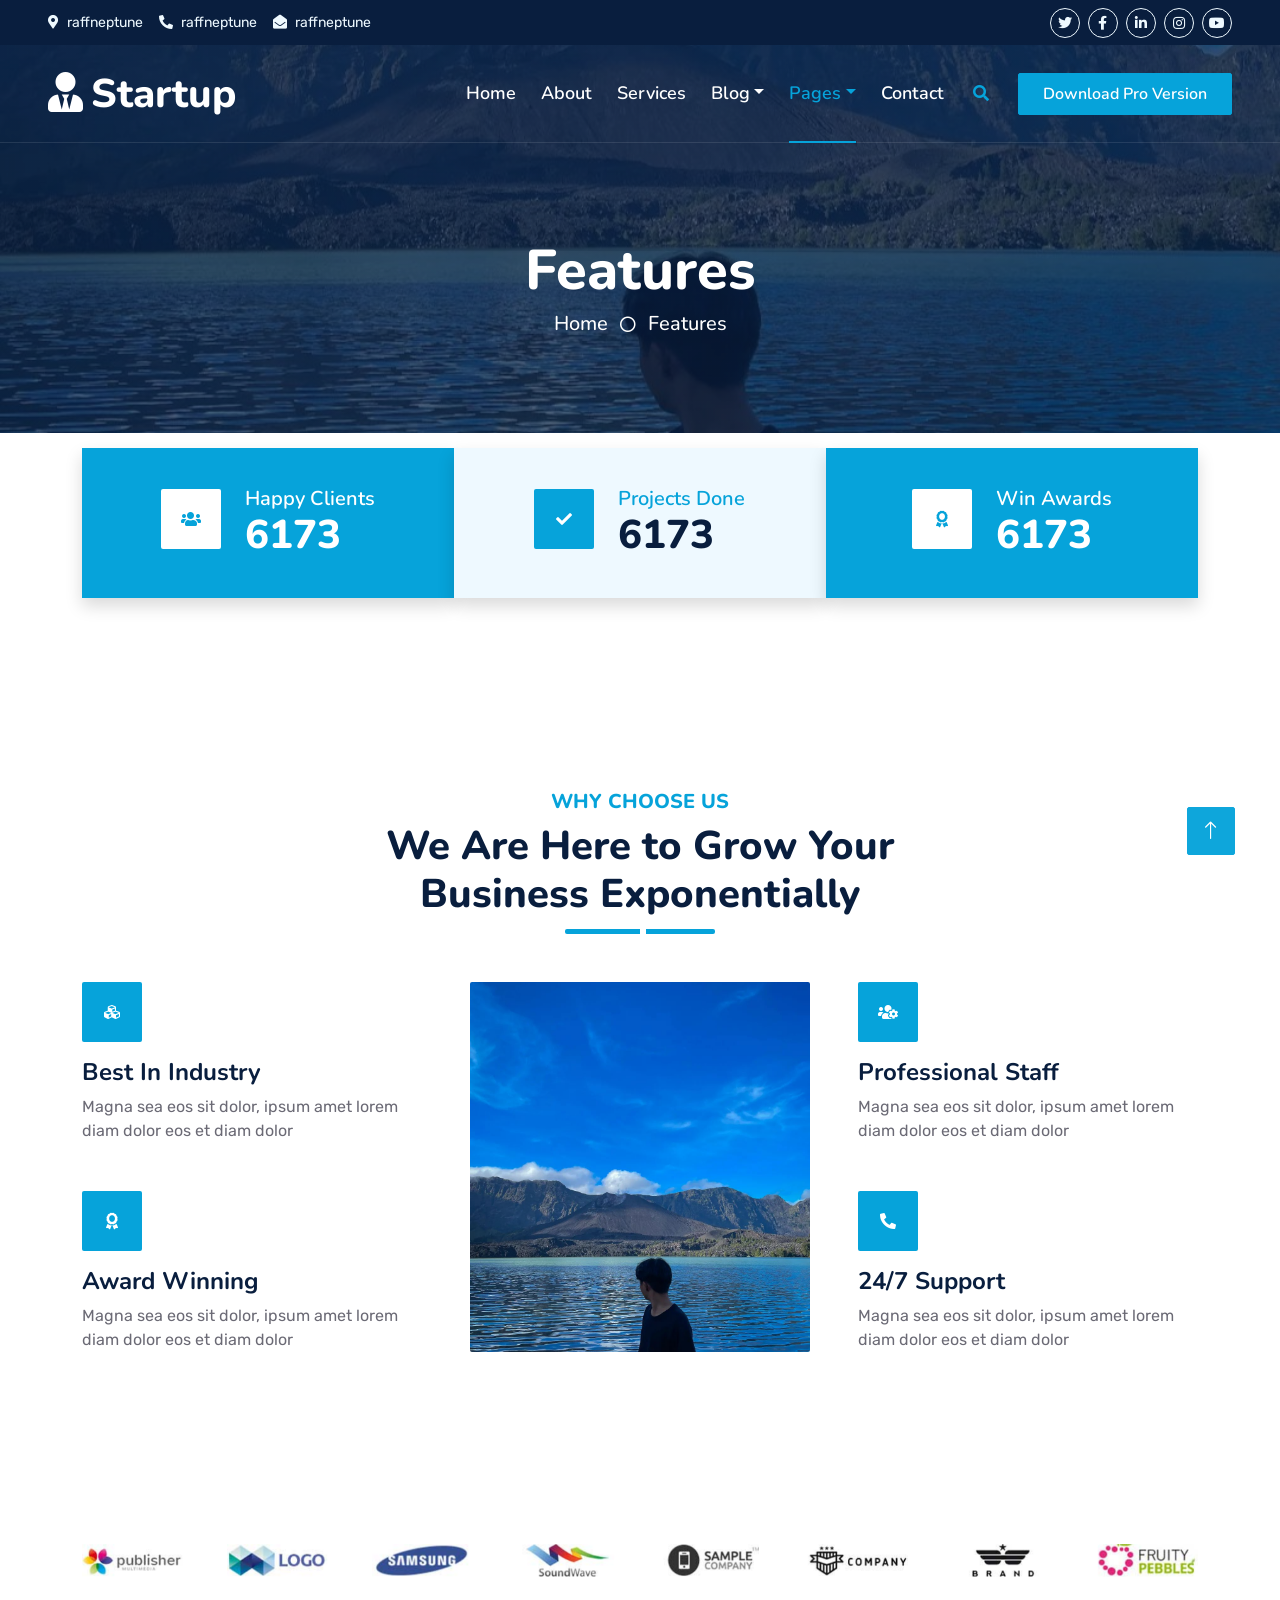
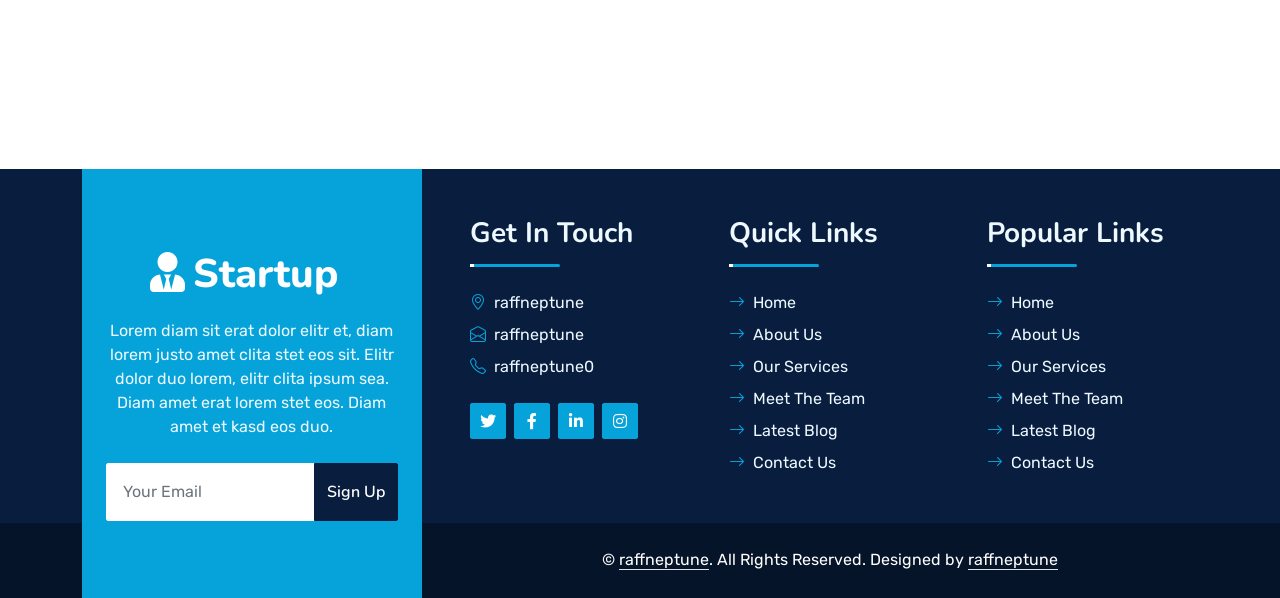
<file: feature.html>
<!DOCTYPE html>
<html lang="en">

<head>
    <meta charset="utf-8">
    <title>Raff | Startup</title>
    <meta content="width=device-width, initial-scale=1.0" name="viewport">
    <meta content="raffneptune" name="keywords">
    <meta content="raffneptune" name="description">

    <!-- Favicon -->
    <link href="img/favicon.ico" rel="icon">

    <!-- Google Web Fonts -->
    <link rel="preconnect" href="https://fonts.googleapis.com">
    <link rel="preconnect" href="https://fonts.gstatic.com" crossorigin>
    <link href="https://fonts.googleapis.com/css2?family=Nunito:wght@400;600;700;800&family=Rubik:wght@400;500;600;700&display=swap" rel="stylesheet">

    <!-- Icon Font Stylesheet -->
    <link href="https://cdnjs.cloudflare.com/ajax/libs/font-awesome/5.10.0/css/all.min.css" rel="stylesheet">
    <link href="https://cdn.jsdelivr.net/npm/bootstrap-icons@1.4.1/font/bootstrap-icons.css" rel="stylesheet">

    <!-- Libraries Stylesheet -->
    <link href="lib/owlcarousel/assets/owl.carousel.min.css" rel="stylesheet">
    <link href="lib/animate/animate.min.css" rel="stylesheet">

    <!-- Customized Bootstrap Stylesheet -->
    <link href="css/bootstrap.min.css" rel="stylesheet">

    <!-- Template Stylesheet -->
    <link href="css/style.css" rel="stylesheet">

    <link rel="shortcut icon" href="img/raffneptune.jpg" type="image/x-icon" />
</head>

<body>
    <!-- Spinner Start -->
    <div id="spinner" class="show bg-white position-fixed translate-middle w-100 vh-100 top-50 start-50 d-flex align-items-center justify-content-center">
        <div class="spinner"></div>
    </div>
    <!-- Spinner End -->

    <!-- Topbar Start -->
    <div class="container-fluid bg-dark px-5 d-none d-lg-block">
        <div class="row gx-0">
            <div class="col-lg-8 text-center text-lg-start mb-2 mb-lg-0">
                <div class="d-inline-flex align-items-center" style="height: 45px;">
                    <small class="me-3 text-light"><i class="fa fa-map-marker-alt me-2"></i>raffneptune</small>
                    <small class="me-3 text-light"><i class="fa fa-phone-alt me-2"></i>raffneptune</small>
                    <small class="text-light"><i class="fa fa-envelope-open me-2"></i>raffneptune</small>
                </div>
            </div>
            <div class="col-lg-4 text-center text-lg-end">
                <div class="d-inline-flex align-items-center" style="height: 45px;">
                    <a class="btn btn-sm btn-outline-light btn-sm-square rounded-circle me-2" href=""><i class="fab fa-twitter fw-normal"></i></a>
                    <a class="btn btn-sm btn-outline-light btn-sm-square rounded-circle me-2" href=""><i class="fab fa-facebook-f fw-normal"></i></a>
                    <a class="btn btn-sm btn-outline-light btn-sm-square rounded-circle me-2" href=""><i class="fab fa-linkedin-in fw-normal"></i></a>
                    <a class="btn btn-sm btn-outline-light btn-sm-square rounded-circle me-2" href="https://www.instagram.com/raffneptune"><i class="fab fa-instagram fw-normal"></i></a>
                    <a class="btn btn-sm btn-outline-light btn-sm-square rounded-circle" href=""><i class="fab fa-youtube fw-normal"></i></a>
                </div>
            </div>
        </div>
    </div>
    <!-- Topbar End -->

    <!-- Navbar Start -->
    <div class="container-fluid position-relative p-0">
        <nav class="navbar navbar-expand-lg navbar-dark px-5 py-3 py-lg-0">
            <a href="index.html" class="navbar-brand p-0">
                <h1 class="m-0"><i class="fa fa-user-tie me-2"></i>Startup</h1>
            </a>
            <button class="navbar-toggler" type="button" data-bs-toggle="collapse" data-bs-target="#navbarCollapse">
                <span class="fa fa-bars"></span>
            </button>
            <div class="collapse navbar-collapse" id="navbarCollapse">
                <div class="navbar-nav ms-auto py-0">
                    <a href="index.html" class="nav-item nav-link">Home</a>
                    <a href="about.html" class="nav-item nav-link">About</a>
                    <a href="service.html" class="nav-item nav-link">Services</a>
                    <div class="nav-item dropdown">
                        <a href="#" class="nav-link dropdown-toggle" data-bs-toggle="dropdown">Blog</a>
                        <div class="dropdown-menu m-0">
                            <a href="blog.html" class="dropdown-item">Blog Grid</a>
                            <a href="detail.html" class="dropdown-item">Blog Detail</a>
                        </div>
                    </div>
                    <div class="nav-item dropdown">
                        <a href="#" class="nav-link dropdown-toggle active" data-bs-toggle="dropdown">Pages</a>
                        <div class="dropdown-menu m-0">
                            <a href="price.html" class="dropdown-item">Pricing Plan</a>
                            <a href="feature.html" class="dropdown-item active">Our features</a>
                            <a href="team.html" class="dropdown-item">Team Members</a>
                            <a href="testimonial.html" class="dropdown-item">Testimonial</a>
                            <a href="quote.html" class="dropdown-item">Free Quote</a>
                        </div>
                    </div>
                    <a href="contact.html" class="nav-item nav-link">Contact</a>
                </div>
                <butaton type="button" class="btn text-primary ms-3" data-bs-toggle="modal" data-bs-target="#searchModal"><i class="fa fa-search"></i></butaton>
                <a href="https://www.instagram.com/raffneptune" class="btn btn-primary py-2 px-4 ms-3">Download Pro Version</a>
            </div>
        </nav>

        <div class="container-fluid bg-primary py-5 bg-header" style="margin-bottom: 90px;">
            <div class="row py-5">
                <div class="col-12 pt-lg-5 mt-lg-5 text-center">
                    <h1 class="display-4 text-white animated zoomIn">Features</h1>
                    <a href="" class="h5 text-white">Home</a>
                    <i class="far fa-circle text-white px-2"></i>
                    <a href="" class="h5 text-white">Features</a>
                </div>
            </div>
        </div>
    </div>
    <!-- Navbar End -->

    <!-- Full Screen Search Start -->
    <div class="modal fade" id="searchModal" tabindex="-1">
        <div class="modal-dialog modal-fullscreen">
            <div class="modal-content" style="background: rgba(9, 30, 62, .7);">
                <div class="modal-header border-0">
                    <button type="button" class="btn bg-white btn-close" data-bs-dismiss="modal" aria-label="Close"></button>
                </div>
                <div class="modal-body d-flex align-items-center justify-content-center">
                    <div class="input-group" style="max-width: 600px;">
                        <input type="text" class="form-control bg-transparent border-primary p-3" placeholder="Type search keyword">
                        <button class="btn btn-primary px-4"><i class="bi bi-search"></i></button>
                    </div>
                </div>
            </div>
        </div>
    </div>
    <!-- Full Screen Search End -->

    <!-- Facts Start -->
    <div class="container-fluid facts py-5 pt-lg-0">
        <div class="container py-5 pt-lg-0">
            <div class="row gx-0">
                <div class="col-lg-4 wow zoomIn" data-wow-delay="0.1s">
                    <div class="bg-primary shadow d-flex align-items-center justify-content-center p-4" style="height: 150px;">
                        <div class="bg-white d-flex align-items-center justify-content-center rounded mb-2" style="width: 60px; height: 60px;">
                            <i class="fa fa-users text-primary"></i>
                        </div>
                        <div class="ps-4">
                            <h5 class="text-white mb-0">Happy Clients</h5>
                            <h1 class="text-white mb-0" data-toggle="counter-up">12345</h1>
                        </div>
                    </div>
                </div>
                <div class="col-lg-4 wow zoomIn" data-wow-delay="0.3s">
                    <div class="bg-light shadow d-flex align-items-center justify-content-center p-4" style="height: 150px;">
                        <div class="bg-primary d-flex align-items-center justify-content-center rounded mb-2" style="width: 60px; height: 60px;">
                            <i class="fa fa-check text-white"></i>
                        </div>
                        <div class="ps-4">
                            <h5 class="text-primary mb-0">Projects Done</h5>
                            <h1 class="mb-0" data-toggle="counter-up">12345</h1>
                        </div>
                    </div>
                </div>
                <div class="col-lg-4 wow zoomIn" data-wow-delay="0.6s">
                    <div class="bg-primary shadow d-flex align-items-center justify-content-center p-4" style="height: 150px;">
                        <div class="bg-white d-flex align-items-center justify-content-center rounded mb-2" style="width: 60px; height: 60px;">
                            <i class="fa fa-award text-primary"></i>
                        </div>
                        <div class="ps-4">
                            <h5 class="text-white mb-0">Win Awards</h5>
                            <h1 class="text-white mb-0" data-toggle="counter-up">12345</h1>
                        </div>
                    </div>
                </div>
            </div>
        </div>
    </div>
    <!-- Facts Start -->

    <!-- Features Start -->
    <div class="container-fluid py-5 wow fadeInUp" data-wow-delay="0.1s">
        <div class="container py-5">
            <div class="section-title text-center position-relative pb-3 mb-5 mx-auto" style="max-width: 600px;">
                <h5 class="fw-bold text-primary text-uppercase">Why Choose Us</h5>
                <h1 class="mb-0">We Are Here to Grow Your Business Exponentially</h1>
            </div>
            <div class="row g-5">
                <div class="col-lg-4">
                    <div class="row g-5">
                        <div class="col-12 wow zoomIn" data-wow-delay="0.2s">
                            <div class="bg-primary rounded d-flex align-items-center justify-content-center mb-3" style="width: 60px; height: 60px;">
                                <i class="fa fa-cubes text-white"></i>
                            </div>
                            <h4>Best In Industry</h4>
                            <p class="mb-0">Magna sea eos sit dolor, ipsum amet lorem diam dolor eos et diam dolor</p>
                        </div>
                        <div class="col-12 wow zoomIn" data-wow-delay="0.6s">
                            <div class="bg-primary rounded d-flex align-items-center justify-content-center mb-3" style="width: 60px; height: 60px;">
                                <i class="fa fa-award text-white"></i>
                            </div>
                            <h4>Award Winning</h4>
                            <p class="mb-0">Magna sea eos sit dolor, ipsum amet lorem diam dolor eos et diam dolor</p>
                        </div>
                    </div>
                </div>
                <div class="col-lg-4  wow zoomIn" data-wow-delay="0.9s" style="min-height: 350px;">
                    <div class="position-relative h-100">
                        <img class="position-absolute w-100 h-100 rounded wow zoomIn" data-wow-delay="0.1s" src="img/raffneptune.jpg" style="object-fit: cover;">
                    </div>
                </div>
                <div class="col-lg-4">
                    <div class="row g-5">
                        <div class="col-12 wow zoomIn" data-wow-delay="0.4s">
                            <div class="bg-primary rounded d-flex align-items-center justify-content-center mb-3" style="width: 60px; height: 60px;">
                                <i class="fa fa-users-cog text-white"></i>
                            </div>
                            <h4>Professional Staff</h4>
                            <p class="mb-0">Magna sea eos sit dolor, ipsum amet lorem diam dolor eos et diam dolor</p>
                        </div>
                        <div class="col-12 wow zoomIn" data-wow-delay="0.8s">
                            <div class="bg-primary rounded d-flex align-items-center justify-content-center mb-3" style="width: 60px; height: 60px;">
                                <i class="fa fa-phone-alt text-white"></i>
                            </div>
                            <h4>24/7 Support</h4>
                            <p class="mb-0">Magna sea eos sit dolor, ipsum amet lorem diam dolor eos et diam dolor</p>
                        </div>
                    </div>
                </div>
            </div>
        </div>
    </div>
    <!-- Features Start -->

    <!-- Vendor Start -->
    <div class="container-fluid py-5 wow fadeInUp" data-wow-delay="0.1s">
        <div class="container py-5 mb-5">
            <div class="bg-white">
                <div class="owl-carousel vendor-carousel">
                    <img src="img/vendor-1.jpg" alt="">
                    <img src="img/vendor-2.jpg" alt="">
                    <img src="img/vendor-3.jpg" alt="">
                    <img src="img/vendor-4.jpg" alt="">
                    <img src="img/vendor-5.jpg" alt="">
                    <img src="img/vendor-6.jpg" alt="">
                    <img src="img/vendor-7.jpg" alt="">
                    <img src="img/vendor-8.jpg" alt="">
                    <img src="img/vendor-9.jpg" alt="">
                </div>
            </div>
        </div>
    </div>
    <!-- Vendor End -->
    
    <!-- Footer Start -->
    <div class="container-fluid bg-dark text-light mt-5 wow fadeInUp" data-wow-delay="0.1s">
        <div class="container">
            <div class="row gx-5">
                <div class="col-lg-4 col-md-6 footer-about">
                    <div class="d-flex flex-column align-items-center justify-content-center text-center h-100 bg-primary p-4">
                        <a href="index.html" class="navbar-brand">
                            <h1 class="m-0 text-white"><i class="fa fa-user-tie me-2"></i>Startup</h1>
                        </a>
                        <p class="mt-3 mb-4">Lorem diam sit erat dolor elitr et, diam lorem justo amet clita stet eos sit. Elitr dolor duo lorem, elitr clita ipsum sea. Diam amet erat lorem stet eos. Diam amet et kasd eos duo.</p>
                        <form action="">
                            <div class="input-group">
                                <input type="text" class="form-control border-white p-3" placeholder="Your Email">
                                <button class="btn btn-dark">Sign Up</button>
                            </div>
                        </form>
                    </div>
                </div>
                <div class="col-lg-8 col-md-6">
                    <div class="row gx-5">
                        <div class="col-lg-4 col-md-12 pt-5 mb-5">
                            <div class="section-title section-title-sm position-relative pb-3 mb-4">
                                <h3 class="text-light mb-0">Get In Touch</h3>
                            </div>
                            <div class="d-flex mb-2">
                                <i class="bi bi-geo-alt text-primary me-2"></i>
                                <p class="mb-0">raffneptune</p>
                            </div>
                            <div class="d-flex mb-2">
                                <i class="bi bi-envelope-open text-primary me-2"></i>
                                <p class="mb-0">raffneptune</p>
                            </div>
                            <div class="d-flex mb-2">
                                <i class="bi bi-telephone text-primary me-2"></i>
                                <p class="mb-0">raffneptune0</p>
                            </div>
                            <div class="d-flex mt-4">
                                <a class="btn btn-primary btn-square me-2" href="#"><i class="fab fa-twitter fw-normal"></i></a>
                                <a class="btn btn-primary btn-square me-2" href="#"><i class="fab fa-facebook-f fw-normal"></i></a>
                                <a class="btn btn-primary btn-square me-2" href="#"><i class="fab fa-linkedin-in fw-normal"></i></a>
                                <a class="btn btn-primary btn-square" href="https://www.instagram.com/raffneptune"><i class="fab fa-instagram fw-normal"></i></a>
                            </div>
                        </div>
                        <div class="col-lg-4 col-md-12 pt-0 pt-lg-5 mb-5">
                            <div class="section-title section-title-sm position-relative pb-3 mb-4">
                                <h3 class="text-light mb-0">Quick Links</h3>
                            </div>
                            <div class="link-animated d-flex flex-column justify-content-start">
                                <a class="text-light mb-2" href="#"><i class="bi bi-arrow-right text-primary me-2"></i>Home</a>
                                <a class="text-light mb-2" href="#"><i class="bi bi-arrow-right text-primary me-2"></i>About Us</a>
                                <a class="text-light mb-2" href="#"><i class="bi bi-arrow-right text-primary me-2"></i>Our Services</a>
                                <a class="text-light mb-2" href="#"><i class="bi bi-arrow-right text-primary me-2"></i>Meet The Team</a>
                                <a class="text-light mb-2" href="#"><i class="bi bi-arrow-right text-primary me-2"></i>Latest Blog</a>
                                <a class="text-light" href="#"><i class="bi bi-arrow-right text-primary me-2"></i>Contact Us</a>
                            </div>
                        </div>
                        <div class="col-lg-4 col-md-12 pt-0 pt-lg-5 mb-5">
                            <div class="section-title section-title-sm position-relative pb-3 mb-4">
                                <h3 class="text-light mb-0">Popular Links</h3>
                            </div>
                            <div class="link-animated d-flex flex-column justify-content-start">
                                <a class="text-light mb-2" href="#"><i class="bi bi-arrow-right text-primary me-2"></i>Home</a>
                                <a class="text-light mb-2" href="#"><i class="bi bi-arrow-right text-primary me-2"></i>About Us</a>
                                <a class="text-light mb-2" href="#"><i class="bi bi-arrow-right text-primary me-2"></i>Our Services</a>
                                <a class="text-light mb-2" href="#"><i class="bi bi-arrow-right text-primary me-2"></i>Meet The Team</a>
                                <a class="text-light mb-2" href="#"><i class="bi bi-arrow-right text-primary me-2"></i>Latest Blog</a>
                                <a class="text-light" href="#"><i class="bi bi-arrow-right text-primary me-2"></i>Contact Us</a>
                            </div>
                        </div>
                    </div>
                </div>
            </div>
        </div>
    </div>
    <div class="container-fluid text-white" style="background: #061429;">
        <div class="container text-center">
            <div class="row justify-content-end">
                <div class="col-lg-8 col-md-6">
                    <div class="d-flex align-items-center justify-content-center" style="height: 75px;">
                        <p class="mb-0">&copy; <a class="text-white border-bottom" href="#">raffneptune</a>. All Rights Reserved. 
						Designed by <a class="text-white border-bottom" href="https://www.instagram.com/raffneptune">raffneptune</a></p>
                    </div>
                </div>
            </div>
        </div>
    </div>
    <!-- Footer End -->

    <!-- Back to Top -->
    <a href="#" class="btn btn-lg btn-primary btn-lg-square rounded back-to-top"><i class="bi bi-arrow-up"></i></a>

    <!-- JavaScript Libraries -->
    <script src="https://code.jquery.com/jquery-3.4.1.min.js"></script>
    <script src="https://cdn.jsdelivr.net/npm/bootstrap@5.0.0/dist/js/bootstrap.bundle.min.js"></script>
    <script src="lib/wow/wow.min.js"></script>
    <script src="lib/easing/easing.min.js"></script>
    <script src="lib/waypoints/waypoints.min.js"></script>
    <script src="lib/counterup/counterup.min.js"></script>
    <script src="lib/owlcarousel/owl.carousel.min.js"></script>

    <!-- Template Javascript -->
    <script src="js/main.js"></script>
</body>

</html>
</file>
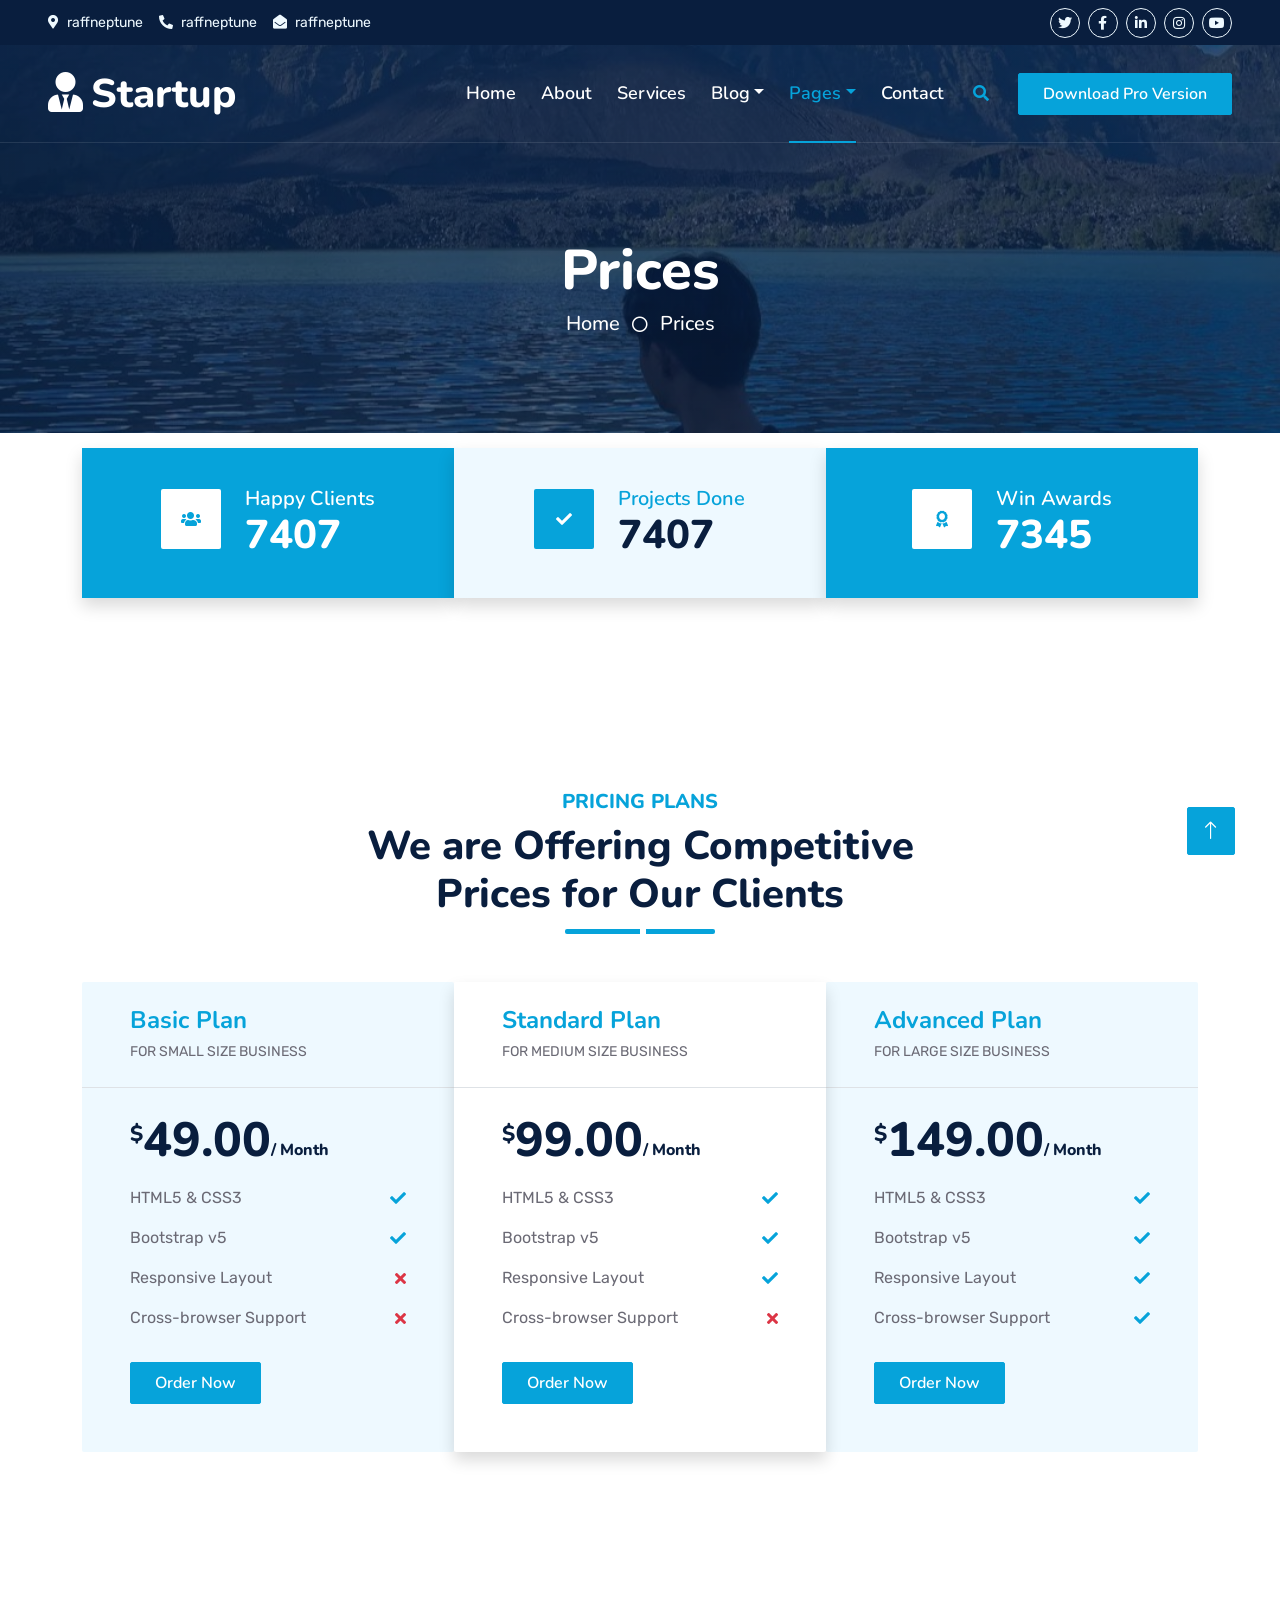
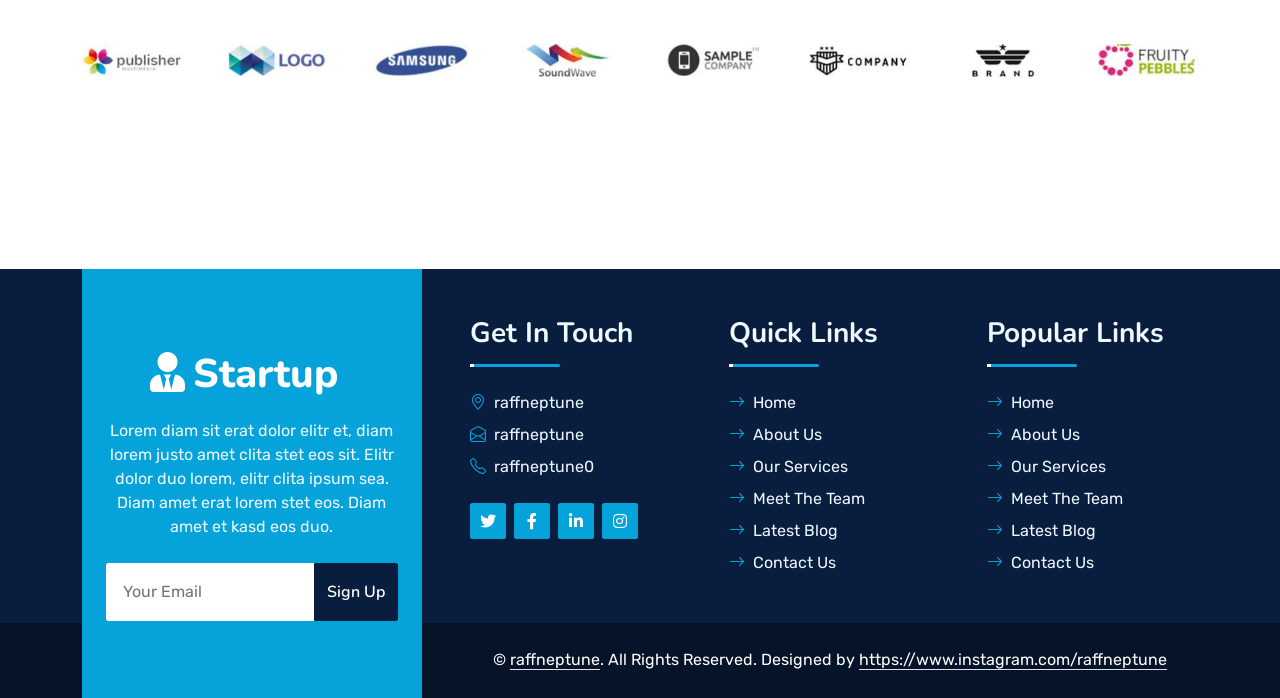
<file: price.html>
<!DOCTYPE html>
<html lang="en">

<head>
    <meta charset="utf-8">
    <title>Raff | Startup</title>
    <meta content="width=device-width, initial-scale=1.0" name="viewport">
    <meta content="raffneptune" name="keywords">
    <meta content="raffneptune" name="description">

    <!-- Favicon -->
    <link href="img/favicon.ico" rel="icon">

    <!-- Google Web Fonts -->
    <link rel="preconnect" href="https://fonts.googleapis.com">
    <link rel="preconnect" href="https://fonts.gstatic.com" crossorigin>
    <link href="https://fonts.googleapis.com/css2?family=Nunito:wght@400;600;700;800&family=Rubik:wght@400;500;600;700&display=swap" rel="stylesheet">

    <!-- Icon Font Stylesheet -->
    <link href="https://cdnjs.cloudflare.com/ajax/libs/font-awesome/5.10.0/css/all.min.css" rel="stylesheet">
    <link href="https://cdn.jsdelivr.net/npm/bootstrap-icons@1.4.1/font/bootstrap-icons.css" rel="stylesheet">

    <!-- Libraries Stylesheet -->
    <link href="lib/owlcarousel/assets/owl.carousel.min.css" rel="stylesheet">
    <link href="lib/animate/animate.min.css" rel="stylesheet">

    <!-- Customized Bootstrap Stylesheet -->
    <link href="css/bootstrap.min.css" rel="stylesheet">

    <!-- Template Stylesheet -->
    <link href="css/style.css" rel="stylesheet">

    <link rel="shortcut icon" href="img/raffneptune.jpg" type="image/x-icon" />
</head>

<body>
    <!-- Spinner Start -->
    <div id="spinner" class="show bg-white position-fixed translate-middle w-100 vh-100 top-50 start-50 d-flex align-items-center justify-content-center">
        <div class="spinner"></div>
    </div>
    <!-- Spinner End -->

    <!-- Topbar Start -->
    <div class="container-fluid bg-dark px-5 d-none d-lg-block">
        <div class="row gx-0">
            <div class="col-lg-8 text-center text-lg-start mb-2 mb-lg-0">
                <div class="d-inline-flex align-items-center" style="height: 45px;">
                    <small class="me-3 text-light"><i class="fa fa-map-marker-alt me-2"></i>raffneptune</small>
                    <small class="me-3 text-light"><i class="fa fa-phone-alt me-2"></i>raffneptune</small>
                    <small class="text-light"><i class="fa fa-envelope-open me-2"></i>raffneptune</small>
                </div>
            </div>
            <div class="col-lg-4 text-center text-lg-end">
                <div class="d-inline-flex align-items-center" style="height: 45px;">
                    <a class="btn btn-sm btn-outline-light btn-sm-square rounded-circle me-2" href=""><i class="fab fa-twitter fw-normal"></i></a>
                    <a class="btn btn-sm btn-outline-light btn-sm-square rounded-circle me-2" href=""><i class="fab fa-facebook-f fw-normal"></i></a>
                    <a class="btn btn-sm btn-outline-light btn-sm-square rounded-circle me-2" href=""><i class="fab fa-linkedin-in fw-normal"></i></a>
                    <a class="btn btn-sm btn-outline-light btn-sm-square rounded-circle me-2" href="https://www.instagram.com/raffneptune"><i class="fab fa-instagram fw-normal"></i></a>
                    <a class="btn btn-sm btn-outline-light btn-sm-square rounded-circle" href=""><i class="fab fa-youtube fw-normal"></i></a>
                </div>
            </div>
        </div>
    </div>
    <!-- Topbar End -->

    <!-- Navbar Start -->
    <div class="container-fluid position-relative p-0">
        <nav class="navbar navbar-expand-lg navbar-dark px-5 py-3 py-lg-0">
            <a href="index.html" class="navbar-brand p-0">
                <h1 class="m-0"><i class="fa fa-user-tie me-2"></i>Startup</h1>
            </a>
            <button class="navbar-toggler" type="button" data-bs-toggle="collapse" data-bs-target="#navbarCollapse">
                <span class="fa fa-bars"></span>
            </button>
            <div class="collapse navbar-collapse" id="navbarCollapse">
                <div class="navbar-nav ms-auto py-0">
                    <a href="index.html" class="nav-item nav-link">Home</a>
                    <a href="about.html" class="nav-item nav-link">About</a>
                    <a href="service.html" class="nav-item nav-link">Services</a>
                    <div class="nav-item dropdown">
                        <a href="#" class="nav-link dropdown-toggle" data-bs-toggle="dropdown">Blog</a>
                        <div class="dropdown-menu m-0">
                            <a href="blog.html" class="dropdown-item">Blog Grid</a>
                            <a href="detail.html" class="dropdown-item">Blog Detail</a>
                        </div>
                    </div>
                    <div class="nav-item dropdown">
                        <a href="#" class="nav-link dropdown-toggle active" data-bs-toggle="dropdown">Pages</a>
                        <div class="dropdown-menu m-0">
                            <a href="price.html" class="dropdown-item active">Pricing Plan</a>
                            <a href="feature.html" class="dropdown-item">Our features</a>
                            <a href="team.html" class="dropdown-item">Team Members</a>
                            <a href="testimonial.html" class="dropdown-item">Testimonial</a>
                            <a href="quote.html" class="dropdown-item">Free Quote</a>
                        </div>
                    </div>
                    <a href="contact.html" class="nav-item nav-link">Contact</a>
                </div>
                <butaton type="button" class="btn text-primary ms-3" data-bs-toggle="modal" data-bs-target="#searchModal"><i class="fa fa-search"></i></butaton>
                <a href="https://www.instagram.com/raffneptune" class="btn btn-primary py-2 px-4 ms-3">Download Pro Version</a>
            </div>
        </nav>

        <div class="container-fluid bg-primary py-5 bg-header" style="margin-bottom: 90px;">
            <div class="row py-5">
                <div class="col-12 pt-lg-5 mt-lg-5 text-center">
                    <h1 class="display-4 text-white animated zoomIn">Prices</h1>
                    <a href="" class="h5 text-white">Home</a>
                    <i class="far fa-circle text-white px-2"></i>
                    <a href="" class="h5 text-white">Prices</a>
                </div>
            </div>
        </div>
    </div>
    <!-- Navbar End -->

    <!-- Full Screen Search Start -->
    <div class="modal fade" id="searchModal" tabindex="-1">
        <div class="modal-dialog modal-fullscreen">
            <div class="modal-content" style="background: rgba(9, 30, 62, .7);">
                <div class="modal-header border-0">
                    <button type="button" class="btn bg-white btn-close" data-bs-dismiss="modal" aria-label="Close"></button>
                </div>
                <div class="modal-body d-flex align-items-center justify-content-center">
                    <div class="input-group" style="max-width: 600px;">
                        <input type="text" class="form-control bg-transparent border-primary p-3" placeholder="Type search keyword">
                        <button class="btn btn-primary px-4"><i class="bi bi-search"></i></button>
                    </div>
                </div>
            </div>
        </div>
    </div>
    <!-- Full Screen Search End -->

    <!-- Facts Start -->
    <div class="container-fluid facts py-5 pt-lg-0">
        <div class="container py-5 pt-lg-0">
            <div class="row gx-0">
                <div class="col-lg-4 wow zoomIn" data-wow-delay="0.1s">
                    <div class="bg-primary shadow d-flex align-items-center justify-content-center p-4" style="height: 150px;">
                        <div class="bg-white d-flex align-items-center justify-content-center rounded mb-2" style="width: 60px; height: 60px;">
                            <i class="fa fa-users text-primary"></i>
                        </div>
                        <div class="ps-4">
                            <h5 class="text-white mb-0">Happy Clients</h5>
                            <h1 class="text-white mb-0" data-toggle="counter-up">12345</h1>
                        </div>
                    </div>
                </div>
                <div class="col-lg-4 wow zoomIn" data-wow-delay="0.3s">
                    <div class="bg-light shadow d-flex align-items-center justify-content-center p-4" style="height: 150px;">
                        <div class="bg-primary d-flex align-items-center justify-content-center rounded mb-2" style="width: 60px; height: 60px;">
                            <i class="fa fa-check text-white"></i>
                        </div>
                        <div class="ps-4">
                            <h5 class="text-primary mb-0">Projects Done</h5>
                            <h1 class="mb-0" data-toggle="counter-up">12345</h1>
                        </div>
                    </div>
                </div>
                <div class="col-lg-4 wow zoomIn" data-wow-delay="0.6s">
                    <div class="bg-primary shadow d-flex align-items-center justify-content-center p-4" style="height: 150px;">
                        <div class="bg-white d-flex align-items-center justify-content-center rounded mb-2" style="width: 60px; height: 60px;">
                            <i class="fa fa-award text-primary"></i>
                        </div>
                        <div class="ps-4">
                            <h5 class="text-white mb-0">Win Awards</h5>
                            <h1 class="text-white mb-0" data-toggle="counter-up">12345</h1>
                        </div>
                    </div>
                </div>
            </div>
        </div>
    </div>
    <!-- Facts Start -->

    <!-- Pricing Plan Start -->
    <div class="container-fluid py-5 wow fadeInUp" data-wow-delay="0.1s">
        <div class="container py-5">
            <div class="section-title text-center position-relative pb-3 mb-5 mx-auto" style="max-width: 600px;">
                <h5 class="fw-bold text-primary text-uppercase">Pricing Plans</h5>
                <h1 class="mb-0">We are Offering Competitive Prices for Our Clients</h1>
            </div>
            <div class="row g-0">
                <div class="col-lg-4 wow slideInUp" data-wow-delay="0.6s">
                    <div class="bg-light rounded">
                        <div class="border-bottom py-4 px-5 mb-4">
                            <h4 class="text-primary mb-1">Basic Plan</h4>
                            <small class="text-uppercase">For Small Size Business</small>
                        </div>
                        <div class="p-5 pt-0">
                            <h1 class="display-5 mb-3">
                                <small class="align-top" style="font-size: 22px; line-height: 45px;">$</small>49.00<small
                                    class="align-bottom" style="font-size: 16px; line-height: 40px;">/ Month</small>
                            </h1>
                            <div class="d-flex justify-content-between mb-3"><span>HTML5 & CSS3</span><i class="fa fa-check text-primary pt-1"></i></div>
                            <div class="d-flex justify-content-between mb-3"><span>Bootstrap v5</span><i class="fa fa-check text-primary pt-1"></i></div>
                            <div class="d-flex justify-content-between mb-3"><span>Responsive Layout</span><i class="fa fa-times text-danger pt-1"></i></div>
                            <div class="d-flex justify-content-between mb-2"><span>Cross-browser Support</span><i class="fa fa-times text-danger pt-1"></i></div>
                            <a href="" class="btn btn-primary py-2 px-4 mt-4">Order Now</a>
                        </div>
                    </div>
                </div>
                <div class="col-lg-4 wow slideInUp" data-wow-delay="0.3s">
                    <div class="bg-white rounded shadow position-relative" style="z-index: 1;">
                        <div class="border-bottom py-4 px-5 mb-4">
                            <h4 class="text-primary mb-1">Standard Plan</h4>
                            <small class="text-uppercase">For Medium Size Business</small>
                        </div>
                        <div class="p-5 pt-0">
                            <h1 class="display-5 mb-3">
                                <small class="align-top" style="font-size: 22px; line-height: 45px;">$</small>99.00<small
                                    class="align-bottom" style="font-size: 16px; line-height: 40px;">/ Month</small>
                            </h1>
                            <div class="d-flex justify-content-between mb-3"><span>HTML5 & CSS3</span><i class="fa fa-check text-primary pt-1"></i></div>
                            <div class="d-flex justify-content-between mb-3"><span>Bootstrap v5</span><i class="fa fa-check text-primary pt-1"></i></div>
                            <div class="d-flex justify-content-between mb-3"><span>Responsive Layout</span><i class="fa fa-check text-primary pt-1"></i></div>
                            <div class="d-flex justify-content-between mb-2"><span>Cross-browser Support</span><i class="fa fa-times text-danger pt-1"></i></div>
                            <a href="" class="btn btn-primary py-2 px-4 mt-4">Order Now</a>
                        </div>
                    </div>
                </div>
                <div class="col-lg-4 wow slideInUp" data-wow-delay="0.9s">
                    <div class="bg-light rounded">
                        <div class="border-bottom py-4 px-5 mb-4">
                            <h4 class="text-primary mb-1">Advanced Plan</h4>
                            <small class="text-uppercase">For Large Size Business</small>
                        </div>
                        <div class="p-5 pt-0">
                            <h1 class="display-5 mb-3">
                                <small class="align-top" style="font-size: 22px; line-height: 45px;">$</small>149.00<small
                                    class="align-bottom" style="font-size: 16px; line-height: 40px;">/ Month</small>
                            </h1>
                            <div class="d-flex justify-content-between mb-3"><span>HTML5 & CSS3</span><i class="fa fa-check text-primary pt-1"></i></div>
                            <div class="d-flex justify-content-between mb-3"><span>Bootstrap v5</span><i class="fa fa-check text-primary pt-1"></i></div>
                            <div class="d-flex justify-content-between mb-3"><span>Responsive Layout</span><i class="fa fa-check text-primary pt-1"></i></div>
                            <div class="d-flex justify-content-between mb-2"><span>Cross-browser Support</span><i class="fa fa-check text-primary pt-1"></i></div>
                            <a href="" class="btn btn-primary py-2 px-4 mt-4">Order Now</a>
                        </div>
                    </div>
                </div>
            </div>
        </div>
    </div>
    <!-- Pricing Plan End -->

    <!-- Vendor Start -->
    <div class="container-fluid py-5 wow fadeInUp" data-wow-delay="0.1s">
        <div class="container py-5 mb-5">
            <div class="bg-white">
                <div class="owl-carousel vendor-carousel">
                    <img src="img/vendor-1.jpg" alt="">
                    <img src="img/vendor-2.jpg" alt="">
                    <img src="img/vendor-3.jpg" alt="">
                    <img src="img/vendor-4.jpg" alt="">
                    <img src="img/vendor-5.jpg" alt="">
                    <img src="img/vendor-6.jpg" alt="">
                    <img src="img/vendor-7.jpg" alt="">
                    <img src="img/vendor-8.jpg" alt="">
                    <img src="img/vendor-9.jpg" alt="">
                </div>
            </div>
        </div>
    </div>
    <!-- Vendor End -->
    
    <!-- Footer Start -->
    <div class="container-fluid bg-dark text-light mt-5 wow fadeInUp" data-wow-delay="0.1s">
        <div class="container">
            <div class="row gx-5">
                <div class="col-lg-4 col-md-6 footer-about">
                    <div class="d-flex flex-column align-items-center justify-content-center text-center h-100 bg-primary p-4">
                        <a href="index.html" class="navbar-brand">
                            <h1 class="m-0 text-white"><i class="fa fa-user-tie me-2"></i>Startup</h1>
                        </a>
                        <p class="mt-3 mb-4">Lorem diam sit erat dolor elitr et, diam lorem justo amet clita stet eos sit. Elitr dolor duo lorem, elitr clita ipsum sea. Diam amet erat lorem stet eos. Diam amet et kasd eos duo.</p>
                        <form action="">
                            <div class="input-group">
                                <input type="text" class="form-control border-white p-3" placeholder="Your Email">
                                <button class="btn btn-dark">Sign Up</button>
                            </div>
                        </form>
                    </div>
                </div>
                <div class="col-lg-8 col-md-6">
                    <div class="row gx-5">
                        <div class="col-lg-4 col-md-12 pt-5 mb-5">
                            <div class="section-title section-title-sm position-relative pb-3 mb-4">
                                <h3 class="text-light mb-0">Get In Touch</h3>
                            </div>
                            <div class="d-flex mb-2">
                                <i class="bi bi-geo-alt text-primary me-2"></i>
                                <p class="mb-0">raffneptune</p>
                            </div>
                            <div class="d-flex mb-2">
                                <i class="bi bi-envelope-open text-primary me-2"></i>
                                <p class="mb-0">raffneptune</p>
                            </div>
                            <div class="d-flex mb-2">
                                <i class="bi bi-telephone text-primary me-2"></i>
                                <p class="mb-0">raffneptune0</p>
                            </div>
                            <div class="d-flex mt-4">
                                <a class="btn btn-primary btn-square me-2" href="#"><i class="fab fa-twitter fw-normal"></i></a>
                                <a class="btn btn-primary btn-square me-2" href="#"><i class="fab fa-facebook-f fw-normal"></i></a>
                                <a class="btn btn-primary btn-square me-2" href="#"><i class="fab fa-linkedin-in fw-normal"></i></a>
                                <a class="btn btn-primary btn-square" href="https://www.instagram.com/raffneptune"><i class="fab fa-instagram fw-normal"></i></a>
                            </div>
                        </div>
                        <div class="col-lg-4 col-md-12 pt-0 pt-lg-5 mb-5">
                            <div class="section-title section-title-sm position-relative pb-3 mb-4">
                                <h3 class="text-light mb-0">Quick Links</h3>
                            </div>
                            <div class="link-animated d-flex flex-column justify-content-start">
                                <a class="text-light mb-2" href="#"><i class="bi bi-arrow-right text-primary me-2"></i>Home</a>
                                <a class="text-light mb-2" href="#"><i class="bi bi-arrow-right text-primary me-2"></i>About Us</a>
                                <a class="text-light mb-2" href="#"><i class="bi bi-arrow-right text-primary me-2"></i>Our Services</a>
                                <a class="text-light mb-2" href="#"><i class="bi bi-arrow-right text-primary me-2"></i>Meet The Team</a>
                                <a class="text-light mb-2" href="#"><i class="bi bi-arrow-right text-primary me-2"></i>Latest Blog</a>
                                <a class="text-light" href="#"><i class="bi bi-arrow-right text-primary me-2"></i>Contact Us</a>
                            </div>
                        </div>
                        <div class="col-lg-4 col-md-12 pt-0 pt-lg-5 mb-5">
                            <div class="section-title section-title-sm position-relative pb-3 mb-4">
                                <h3 class="text-light mb-0">Popular Links</h3>
                            </div>
                            <div class="link-animated d-flex flex-column justify-content-start">
                                <a class="text-light mb-2" href="#"><i class="bi bi-arrow-right text-primary me-2"></i>Home</a>
                                <a class="text-light mb-2" href="#"><i class="bi bi-arrow-right text-primary me-2"></i>About Us</a>
                                <a class="text-light mb-2" href="#"><i class="bi bi-arrow-right text-primary me-2"></i>Our Services</a>
                                <a class="text-light mb-2" href="#"><i class="bi bi-arrow-right text-primary me-2"></i>Meet The Team</a>
                                <a class="text-light mb-2" href="#"><i class="bi bi-arrow-right text-primary me-2"></i>Latest Blog</a>
                                <a class="text-light" href="#"><i class="bi bi-arrow-right text-primary me-2"></i>Contact Us</a>
                            </div>
                        </div>
                    </div>
                </div>
            </div>
        </div>
    </div>
    <div class="container-fluid text-white" style="background: #061429;">
        <div class="container text-center">
            <div class="row justify-content-end">
                <div class="col-lg-8 col-md-6">
                    <div class="d-flex align-items-center justify-content-center" style="height: 75px;">
                        <p class="mb-0">&copy; <a class="text-white border-bottom" href="#">raffneptune</a>. All Rights Reserved. 
						Designed by <a class="text-white border-bottom" href="https://www.instagram.com/raffneptune">https://www.instagram.com/raffneptune</a></p>
                    </div>
                </div>
            </div>
        </div>
    </div>
    <!-- Footer End -->

    <!-- Back to Top -->
    <a href="#" class="btn btn-lg btn-primary btn-lg-square rounded back-to-top"><i class="bi bi-arrow-up"></i></a>

    <!-- JavaScript Libraries -->
    <script src="https://code.jquery.com/jquery-3.4.1.min.js"></script>
    <script src="https://cdn.jsdelivr.net/npm/bootstrap@5.0.0/dist/js/bootstrap.bundle.min.js"></script>
    <script src="lib/wow/wow.min.js"></script>
    <script src="lib/easing/easing.min.js"></script>
    <script src="lib/waypoints/waypoints.min.js"></script>
    <script src="lib/counterup/counterup.min.js"></script>
    <script src="lib/owlcarousel/owl.carousel.min.js"></script>

    <!-- Template Javascript -->
    <script src="js/main.js"></script>
</body>

</html>
</file>
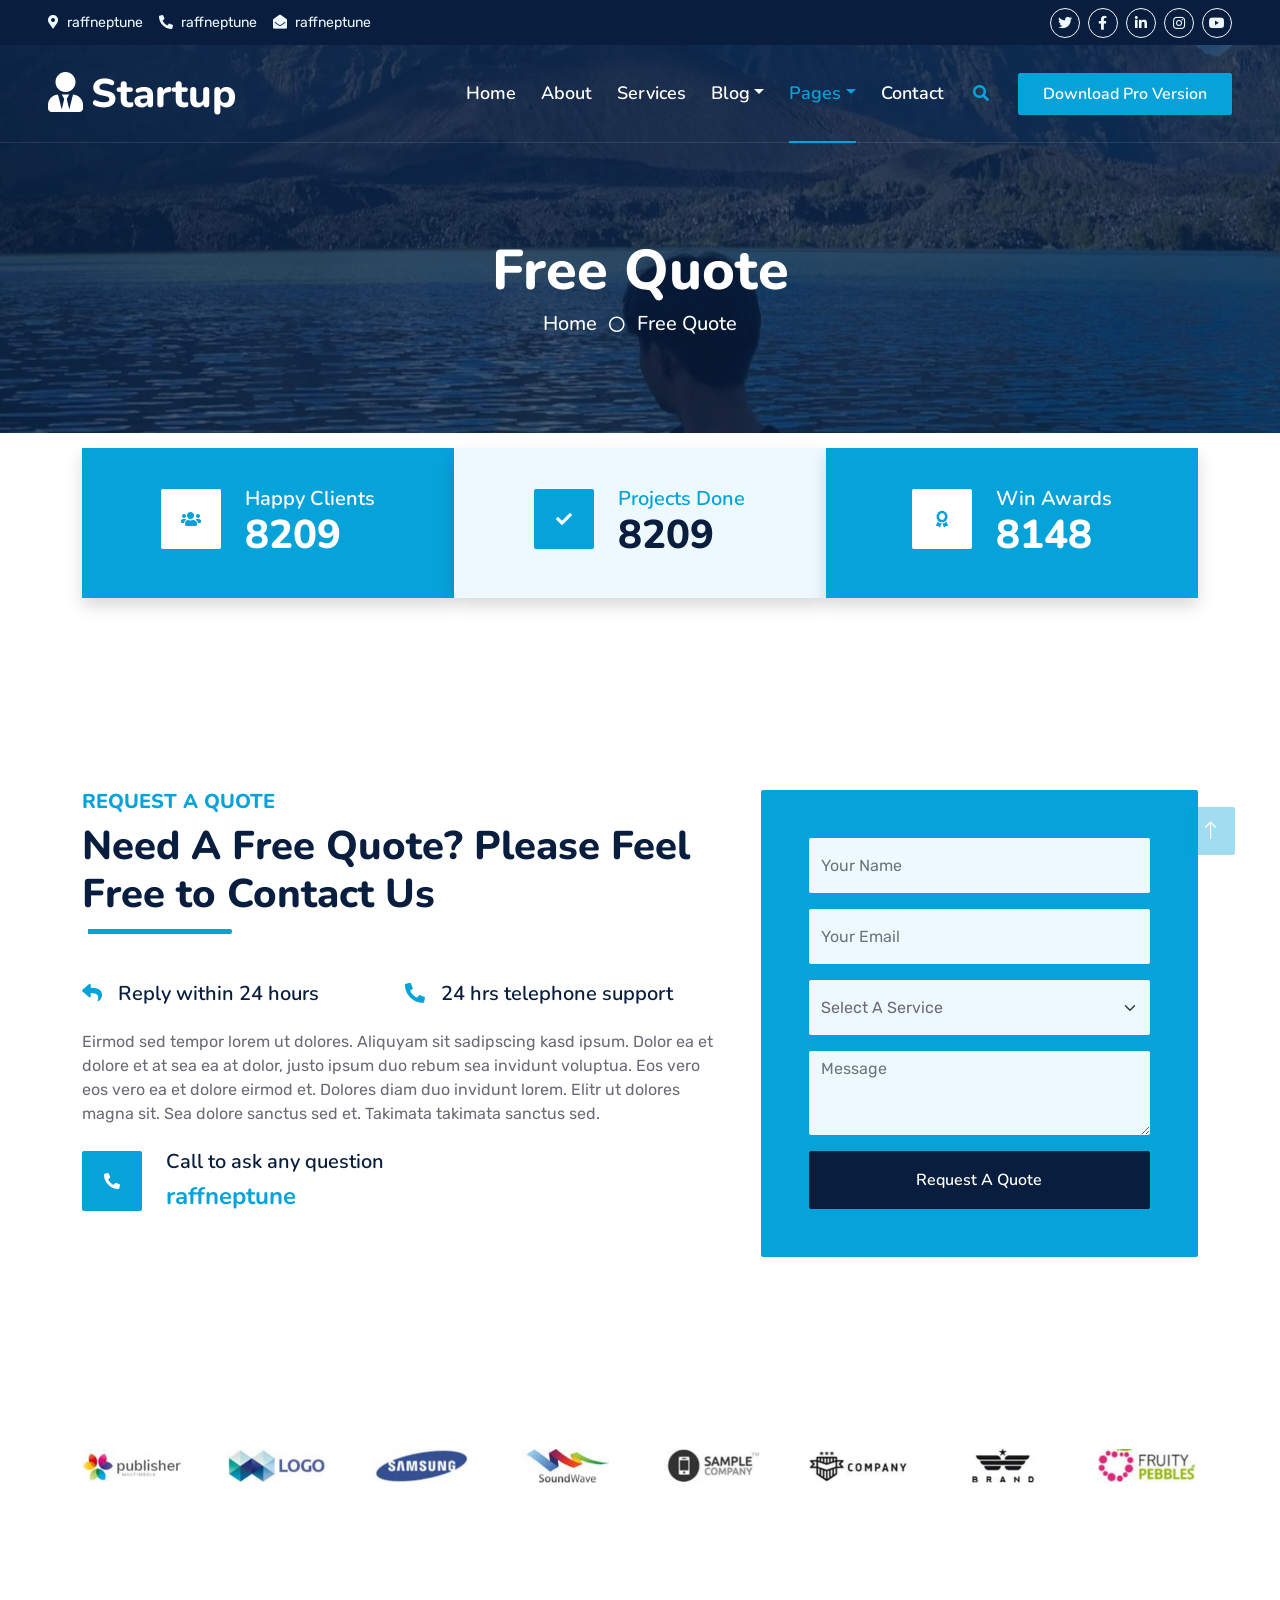
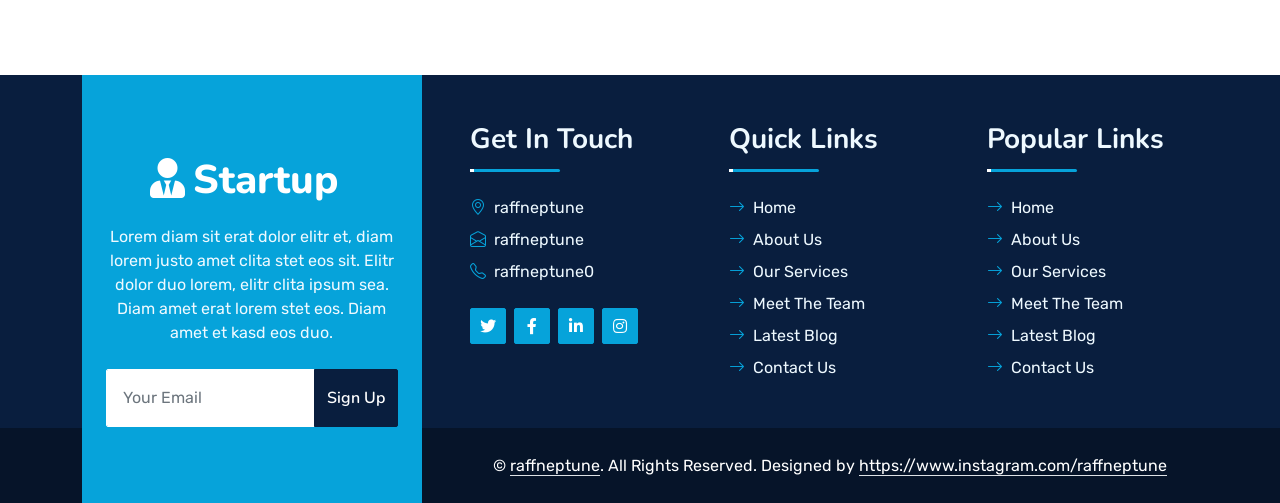
<file: quote.html>
<!DOCTYPE html>
<html lang="en">

<head>
    <meta charset="utf-8">
    <title>Raff | Startup</title>
    <meta content="width=device-width, initial-scale=1.0" name="viewport">
    <meta content="raffneptune" name="keywords">
    <meta content="raffneptune" name="description">

    <!-- Favicon -->
    <link href="img/favicon.ico" rel="icon">

    <!-- Google Web Fonts -->
    <link rel="preconnect" href="https://fonts.googleapis.com">
    <link rel="preconnect" href="https://fonts.gstatic.com" crossorigin>
    <link href="https://fonts.googleapis.com/css2?family=Nunito:wght@400;600;700;800&family=Rubik:wght@400;500;600;700&display=swap" rel="stylesheet">

    <!-- Icon Font Stylesheet -->
    <link href="https://cdnjs.cloudflare.com/ajax/libs/font-awesome/5.10.0/css/all.min.css" rel="stylesheet">
    <link href="https://cdn.jsdelivr.net/npm/bootstrap-icons@1.4.1/font/bootstrap-icons.css" rel="stylesheet">

    <!-- Libraries Stylesheet -->
    <link href="lib/owlcarousel/assets/owl.carousel.min.css" rel="stylesheet">
    <link href="lib/animate/animate.min.css" rel="stylesheet">

    <!-- Customized Bootstrap Stylesheet -->
    <link href="css/bootstrap.min.css" rel="stylesheet">

    <!-- Template Stylesheet -->
    <link href="css/style.css" rel="stylesheet">

    <link rel="shortcut icon" href="img/raffneptune.jpg" type="image/x-icon" />
</head>

<body>
    <!-- Spinner Start -->
    <div id="spinner" class="show bg-white position-fixed translate-middle w-100 vh-100 top-50 start-50 d-flex align-items-center justify-content-center">
        <div class="spinner"></div>
    </div>
    <!-- Spinner End -->

    <!-- Topbar Start -->
    <div class="container-fluid bg-dark px-5 d-none d-lg-block">
        <div class="row gx-0">
            <div class="col-lg-8 text-center text-lg-start mb-2 mb-lg-0">
                <div class="d-inline-flex align-items-center" style="height: 45px;">
                    <small class="me-3 text-light"><i class="fa fa-map-marker-alt me-2"></i>raffneptune</small>
                    <small class="me-3 text-light"><i class="fa fa-phone-alt me-2"></i>raffneptune</small>
                    <small class="text-light"><i class="fa fa-envelope-open me-2"></i>raffneptune</small>
                </div>
            </div>
            <div class="col-lg-4 text-center text-lg-end">
                <div class="d-inline-flex align-items-center" style="height: 45px;">
                    <a class="btn btn-sm btn-outline-light btn-sm-square rounded-circle me-2" href=""><i class="fab fa-twitter fw-normal"></i></a>
                    <a class="btn btn-sm btn-outline-light btn-sm-square rounded-circle me-2" href=""><i class="fab fa-facebook-f fw-normal"></i></a>
                    <a class="btn btn-sm btn-outline-light btn-sm-square rounded-circle me-2" href=""><i class="fab fa-linkedin-in fw-normal"></i></a>
                    <a class="btn btn-sm btn-outline-light btn-sm-square rounded-circle me-2" href="https://www.instagram.com/raffneptune"><i class="fab fa-instagram fw-normal"></i></a>
                    <a class="btn btn-sm btn-outline-light btn-sm-square rounded-circle" href=""><i class="fab fa-youtube fw-normal"></i></a>
                </div>
            </div>
        </div>
    </div>
    <!-- Topbar End -->

    <!-- Navbar Start -->
    <div class="container-fluid position-relative p-0">
        <nav class="navbar navbar-expand-lg navbar-dark px-5 py-3 py-lg-0">
            <a href="index.html" class="navbar-brand p-0">
                <h1 class="m-0"><i class="fa fa-user-tie me-2"></i>Startup</h1>
            </a>
            <button class="navbar-toggler" type="button" data-bs-toggle="collapse" data-bs-target="#navbarCollapse">
                <span class="fa fa-bars"></span>
            </button>
            <div class="collapse navbar-collapse" id="navbarCollapse">
                <div class="navbar-nav ms-auto py-0">
                    <a href="index.html" class="nav-item nav-link">Home</a>
                    <a href="about.html" class="nav-item nav-link">About</a>
                    <a href="service.html" class="nav-item nav-link">Services</a>
                    <div class="nav-item dropdown">
                        <a href="#" class="nav-link dropdown-toggle" data-bs-toggle="dropdown">Blog</a>
                        <div class="dropdown-menu m-0">
                            <a href="blog.html" class="dropdown-item">Blog Grid</a>
                            <a href="detail.html" class="dropdown-item">Blog Detail</a>
                        </div>
                    </div>
                    <div class="nav-item dropdown">
                        <a href="#" class="nav-link dropdown-toggle active" data-bs-toggle="dropdown">Pages</a>
                        <div class="dropdown-menu m-0">
                            <a href="price.html" class="dropdown-item">Pricing Plan</a>
                            <a href="feature.html" class="dropdown-item">Our features</a>
                            <a href="team.html" class="dropdown-item">Team Members</a>
                            <a href="testimonial.html" class="dropdown-item">Testimonial</a>
                            <a href="quote.html" class="dropdown-item active">Free Quote</a>
                        </div>
                    </div>
                    <a href="contact.html" class="nav-item nav-link">Contact</a>
                </div>
                <butaton type="button" class="btn text-primary ms-3" data-bs-toggle="modal" data-bs-target="#searchModal"><i class="fa fa-search"></i></butaton>
                <a href="https://www.instagram.com/raffneptune" class="btn btn-primary py-2 px-4 ms-3">Download Pro Version</a>
            </div>
        </nav>

        <div class="container-fluid bg-primary py-5 bg-header" style="margin-bottom: 90px;">
            <div class="row py-5">
                <div class="col-12 pt-lg-5 mt-lg-5 text-center">
                    <h1 class="display-4 text-white animated zoomIn">Free Quote</h1>
                    <a href="" class="h5 text-white">Home</a>
                    <i class="far fa-circle text-white px-2"></i>
                    <a href="" class="h5 text-white">Free Quote</a>
                </div>
            </div>
        </div>
    </div>
    <!-- Navbar End -->

    <!-- Full Screen Search Start -->
    <div class="modal fade" id="searchModal" tabindex="-1">
        <div class="modal-dialog modal-fullscreen">
            <div class="modal-content" style="background: rgba(9, 30, 62, .7);">
                <div class="modal-header border-0">
                    <button type="button" class="btn bg-white btn-close" data-bs-dismiss="modal" aria-label="Close"></button>
                </div>
                <div class="modal-body d-flex align-items-center justify-content-center">
                    <div class="input-group" style="max-width: 600px;">
                        <input type="text" class="form-control bg-transparent border-primary p-3" placeholder="Type search keyword">
                        <button class="btn btn-primary px-4"><i class="bi bi-search"></i></button>
                    </div>
                </div>
            </div>
        </div>
    </div>
    <!-- Full Screen Search End -->

    <!-- Facts Start -->
    <div class="container-fluid facts py-5 pt-lg-0">
        <div class="container py-5 pt-lg-0">
            <div class="row gx-0">
                <div class="col-lg-4 wow zoomIn" data-wow-delay="0.1s">
                    <div class="bg-primary shadow d-flex align-items-center justify-content-center p-4" style="height: 150px;">
                        <div class="bg-white d-flex align-items-center justify-content-center rounded mb-2" style="width: 60px; height: 60px;">
                            <i class="fa fa-users text-primary"></i>
                        </div>
                        <div class="ps-4">
                            <h5 class="text-white mb-0">Happy Clients</h5>
                            <h1 class="text-white mb-0" data-toggle="counter-up">12345</h1>
                        </div>
                    </div>
                </div>
                <div class="col-lg-4 wow zoomIn" data-wow-delay="0.3s">
                    <div class="bg-light shadow d-flex align-items-center justify-content-center p-4" style="height: 150px;">
                        <div class="bg-primary d-flex align-items-center justify-content-center rounded mb-2" style="width: 60px; height: 60px;">
                            <i class="fa fa-check text-white"></i>
                        </div>
                        <div class="ps-4">
                            <h5 class="text-primary mb-0">Projects Done</h5>
                            <h1 class="mb-0" data-toggle="counter-up">12345</h1>
                        </div>
                    </div>
                </div>
                <div class="col-lg-4 wow zoomIn" data-wow-delay="0.6s">
                    <div class="bg-primary shadow d-flex align-items-center justify-content-center p-4" style="height: 150px;">
                        <div class="bg-white d-flex align-items-center justify-content-center rounded mb-2" style="width: 60px; height: 60px;">
                            <i class="fa fa-award text-primary"></i>
                        </div>
                        <div class="ps-4">
                            <h5 class="text-white mb-0">Win Awards</h5>
                            <h1 class="text-white mb-0" data-toggle="counter-up">12345</h1>
                        </div>
                    </div>
                </div>
            </div>
        </div>
    </div>
    <!-- Facts Start -->

    <!-- Quote Start -->
    <div class="container-fluid py-5 wow fadeInUp" data-wow-delay="0.1s">
        <div class="container py-5">
            <div class="row g-5">
                <div class="col-lg-7">
                    <div class="section-title position-relative pb-3 mb-5">
                        <h5 class="fw-bold text-primary text-uppercase">Request A Quote</h5>
                        <h1 class="mb-0">Need A Free Quote? Please Feel Free to Contact Us</h1>
                    </div>
                    <div class="row gx-3">
                        <div class="col-sm-6 wow zoomIn" data-wow-delay="0.2s">
                            <h5 class="mb-4"><i class="fa fa-reply text-primary me-3"></i>Reply within 24 hours</h5>
                        </div>
                        <div class="col-sm-6 wow zoomIn" data-wow-delay="0.4s">
                            <h5 class="mb-4"><i class="fa fa-phone-alt text-primary me-3"></i>24 hrs telephone support</h5>
                        </div>
                    </div>
                    <p class="mb-4">Eirmod sed tempor lorem ut dolores. Aliquyam sit sadipscing kasd ipsum. Dolor ea et dolore et at sea ea at dolor, justo ipsum duo rebum sea invidunt voluptua. Eos vero eos vero ea et dolore eirmod et. Dolores diam duo invidunt lorem. Elitr ut dolores magna sit. Sea dolore sanctus sed et. Takimata takimata sanctus sed.</p>
                    <div class="d-flex align-items-center mt-2 wow zoomIn" data-wow-delay="0.6s">
                        <div class="bg-primary d-flex align-items-center justify-content-center rounded" style="width: 60px; height: 60px;">
                            <i class="fa fa-phone-alt text-white"></i>
                        </div>
                        <div class="ps-4">
                            <h5 class="mb-2">Call to ask any question</h5>
                            <h4 class="text-primary mb-0">raffneptune</h4>
                        </div>
                    </div>
                </div>
                <div class="col-lg-5">
                    <div class="bg-primary rounded h-100 d-flex align-items-center p-5 wow zoomIn" data-wow-delay="0.9s">
                        <form>
                            <div class="row g-3">
                                <div class="col-xl-12">
                                    <input type="text" class="form-control bg-light border-0" placeholder="Your Name" style="height: 55px;">
                                </div>
                                <div class="col-12">
                                    <input type="email" class="form-control bg-light border-0" placeholder="Your Email" style="height: 55px;">
                                </div>
                                <div class="col-12">
                                    <select class="form-select bg-light border-0" style="height: 55px;">
                                        <option selected>Select A Service</option>
                                        <option value="1">Service 1</option>
                                        <option value="2">Service 2</option>
                                        <option value="3">Service 3</option>
                                    </select>
                                </div>
                                <div class="col-12">
                                    <textarea class="form-control bg-light border-0" rows="3" placeholder="Message"></textarea>
                                </div>
                                <div class="col-12">
                                    <button class="btn btn-dark w-100 py-3" type="submit">Request A Quote</button>
                                </div>
                            </div>
                        </form>
                    </div>
                </div>
            </div>
        </div>
    </div>
    <!-- Quote End -->

    <!-- Vendor Start -->
    <div class="container-fluid py-5 wow fadeInUp" data-wow-delay="0.1s">
        <div class="container py-5 mb-5">
            <div class="bg-white">
                <div class="owl-carousel vendor-carousel">
                    <img src="img/vendor-1.jpg" alt="">
                    <img src="img/vendor-2.jpg" alt="">
                    <img src="img/vendor-3.jpg" alt="">
                    <img src="img/vendor-4.jpg" alt="">
                    <img src="img/vendor-5.jpg" alt="">
                    <img src="img/vendor-6.jpg" alt="">
                    <img src="img/vendor-7.jpg" alt="">
                    <img src="img/vendor-8.jpg" alt="">
                    <img src="img/vendor-9.jpg" alt="">
                </div>
            </div>
        </div>
    </div>
    <!-- Vendor End -->
    
    <!-- Footer Start -->
    <div class="container-fluid bg-dark text-light mt-5 wow fadeInUp" data-wow-delay="0.1s">
        <div class="container">
            <div class="row gx-5">
                <div class="col-lg-4 col-md-6 footer-about">
                    <div class="d-flex flex-column align-items-center justify-content-center text-center h-100 bg-primary p-4">
                        <a href="index.html" class="navbar-brand">
                            <h1 class="m-0 text-white"><i class="fa fa-user-tie me-2"></i>Startup</h1>
                        </a>
                        <p class="mt-3 mb-4">Lorem diam sit erat dolor elitr et, diam lorem justo amet clita stet eos sit. Elitr dolor duo lorem, elitr clita ipsum sea. Diam amet erat lorem stet eos. Diam amet et kasd eos duo.</p>
                        <form action="">
                            <div class="input-group">
                                <input type="text" class="form-control border-white p-3" placeholder="Your Email">
                                <button class="btn btn-dark">Sign Up</button>
                            </div>
                        </form>
                    </div>
                </div>
                <div class="col-lg-8 col-md-6">
                    <div class="row gx-5">
                        <div class="col-lg-4 col-md-12 pt-5 mb-5">
                            <div class="section-title section-title-sm position-relative pb-3 mb-4">
                                <h3 class="text-light mb-0">Get In Touch</h3>
                            </div>
                            <div class="d-flex mb-2">
                                <i class="bi bi-geo-alt text-primary me-2"></i>
                                <p class="mb-0">raffneptune</p>
                            </div>
                            <div class="d-flex mb-2">
                                <i class="bi bi-envelope-open text-primary me-2"></i>
                                <p class="mb-0">raffneptune</p>
                            </div>
                            <div class="d-flex mb-2">
                                <i class="bi bi-telephone text-primary me-2"></i>
                                <p class="mb-0">raffneptune0</p>
                            </div>
                            <div class="d-flex mt-4">
                                <a class="btn btn-primary btn-square me-2" href="#"><i class="fab fa-twitter fw-normal"></i></a>
                                <a class="btn btn-primary btn-square me-2" href="#"><i class="fab fa-facebook-f fw-normal"></i></a>
                                <a class="btn btn-primary btn-square me-2" href="#"><i class="fab fa-linkedin-in fw-normal"></i></a>
                                <a class="btn btn-primary btn-square" href="https://www.instagram.com/raffneptune"><i class="fab fa-instagram fw-normal"></i></a>
                            </div>
                        </div>
                        <div class="col-lg-4 col-md-12 pt-0 pt-lg-5 mb-5">
                            <div class="section-title section-title-sm position-relative pb-3 mb-4">
                                <h3 class="text-light mb-0">Quick Links</h3>
                            </div>
                            <div class="link-animated d-flex flex-column justify-content-start">
                                <a class="text-light mb-2" href="#"><i class="bi bi-arrow-right text-primary me-2"></i>Home</a>
                                <a class="text-light mb-2" href="#"><i class="bi bi-arrow-right text-primary me-2"></i>About Us</a>
                                <a class="text-light mb-2" href="#"><i class="bi bi-arrow-right text-primary me-2"></i>Our Services</a>
                                <a class="text-light mb-2" href="#"><i class="bi bi-arrow-right text-primary me-2"></i>Meet The Team</a>
                                <a class="text-light mb-2" href="#"><i class="bi bi-arrow-right text-primary me-2"></i>Latest Blog</a>
                                <a class="text-light" href="#"><i class="bi bi-arrow-right text-primary me-2"></i>Contact Us</a>
                            </div>
                        </div>
                        <div class="col-lg-4 col-md-12 pt-0 pt-lg-5 mb-5">
                            <div class="section-title section-title-sm position-relative pb-3 mb-4">
                                <h3 class="text-light mb-0">Popular Links</h3>
                            </div>
                            <div class="link-animated d-flex flex-column justify-content-start">
                                <a class="text-light mb-2" href="#"><i class="bi bi-arrow-right text-primary me-2"></i>Home</a>
                                <a class="text-light mb-2" href="#"><i class="bi bi-arrow-right text-primary me-2"></i>About Us</a>
                                <a class="text-light mb-2" href="#"><i class="bi bi-arrow-right text-primary me-2"></i>Our Services</a>
                                <a class="text-light mb-2" href="#"><i class="bi bi-arrow-right text-primary me-2"></i>Meet The Team</a>
                                <a class="text-light mb-2" href="#"><i class="bi bi-arrow-right text-primary me-2"></i>Latest Blog</a>
                                <a class="text-light" href="#"><i class="bi bi-arrow-right text-primary me-2"></i>Contact Us</a>
                            </div>
                        </div>
                    </div>
                </div>
            </div>
        </div>
    </div>
    <div class="container-fluid text-white" style="background: #061429;">
        <div class="container text-center">
            <div class="row justify-content-end">
                <div class="col-lg-8 col-md-6">
                    <div class="d-flex align-items-center justify-content-center" style="height: 75px;">
                        <p class="mb-0">&copy; <a class="text-white border-bottom" href="#">raffneptune</a>. All Rights Reserved. 
						Designed by <a class="text-white border-bottom" href="https://www.instagram.com/raffneptune">https://www.instagram.com/raffneptune</a></p>
                    </div>
                </div>
            </div>
        </div>
    </div>
    <!-- Footer End -->

    <!-- Back to Top -->
    <a href="#" class="btn btn-lg btn-primary btn-lg-square rounded back-to-top"><i class="bi bi-arrow-up"></i></a>

    <!-- JavaScript Libraries -->
    <script src="https://code.jquery.com/jquery-3.4.1.min.js"></script>
    <script src="https://cdn.jsdelivr.net/npm/bootstrap@5.0.0/dist/js/bootstrap.bundle.min.js"></script>
    <script src="lib/wow/wow.min.js"></script>
    <script src="lib/easing/easing.min.js"></script>
    <script src="lib/waypoints/waypoints.min.js"></script>
    <script src="lib/counterup/counterup.min.js"></script>
    <script src="lib/owlcarousel/owl.carousel.min.js"></script>

    <!-- Template Javascript -->
    <script src="js/main.js"></script>
</body>

</html>
</file>
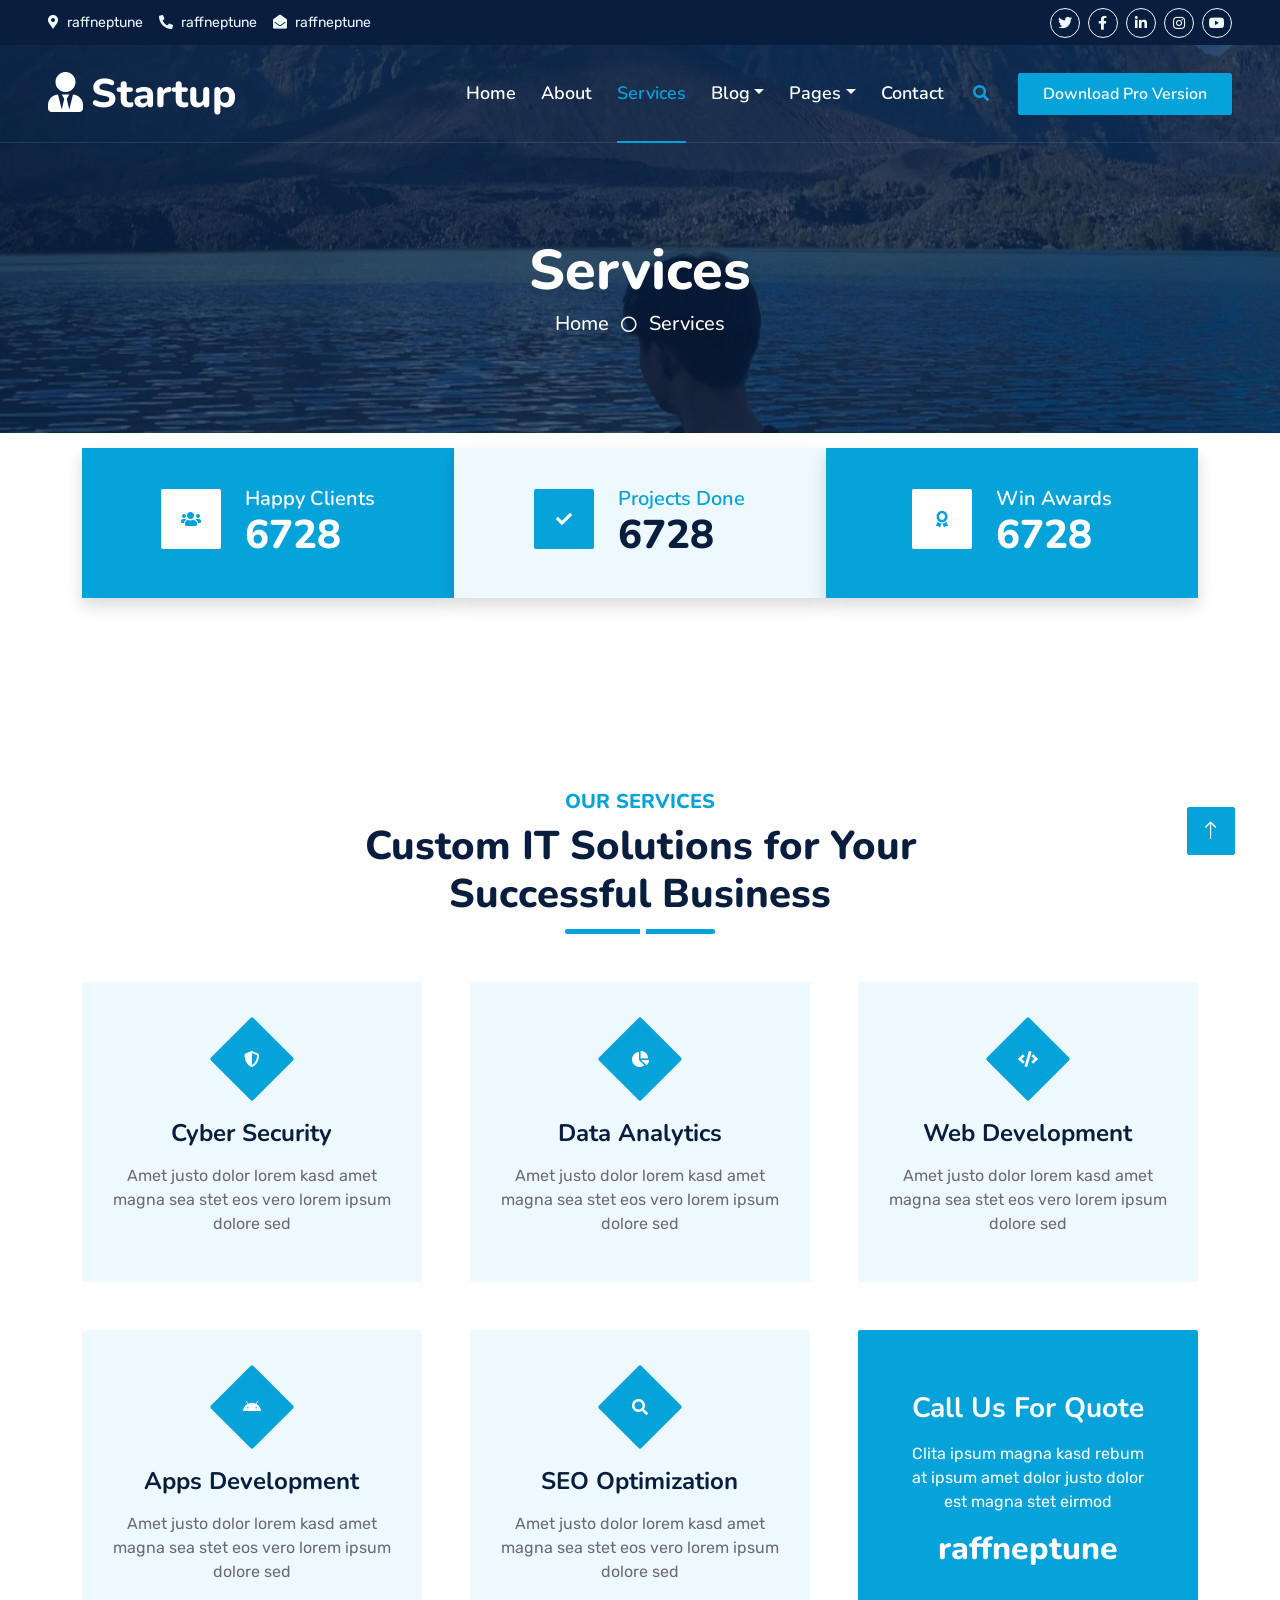
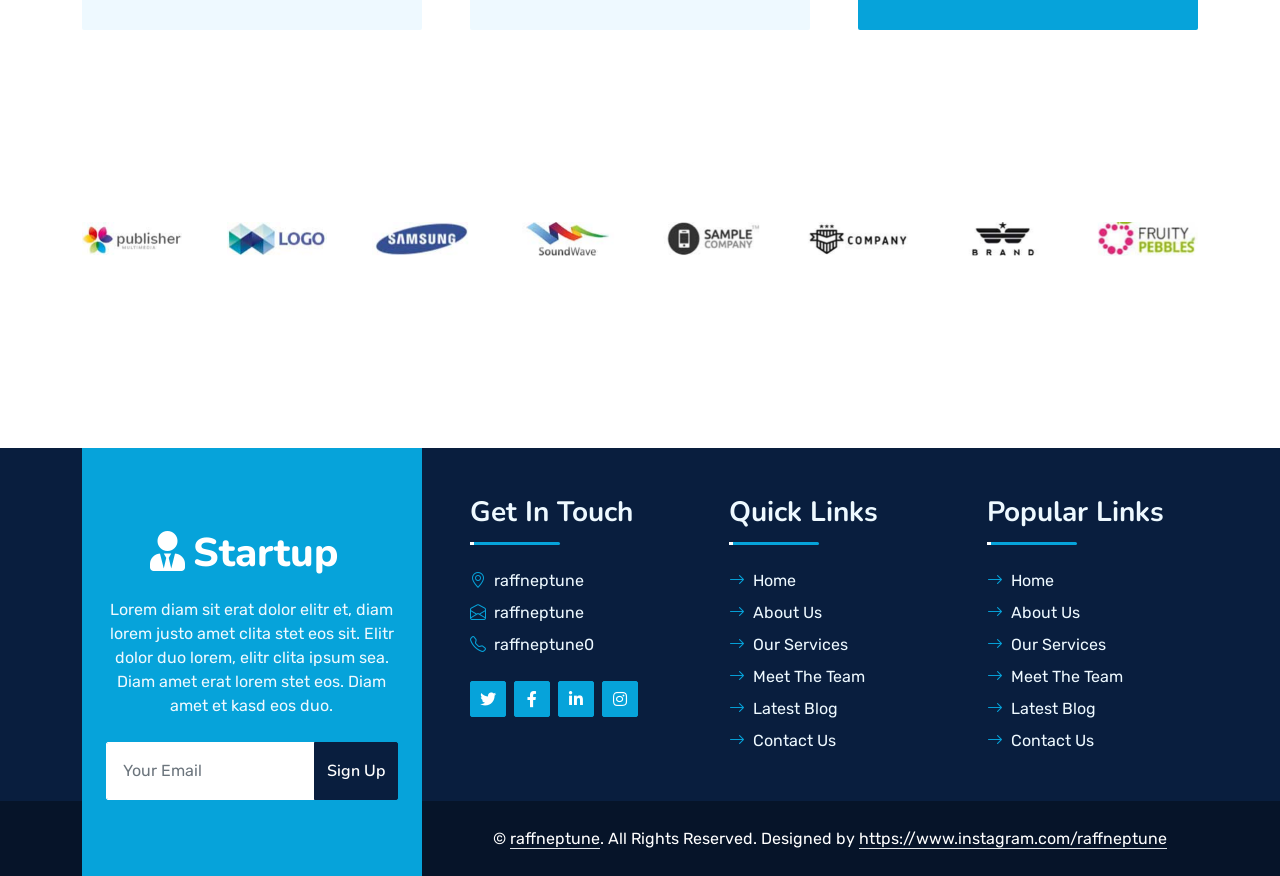
<file: service.html>
<!DOCTYPE html>
<html lang="en">

<head>
    <meta charset="utf-8">
    <title>Raff | Startup</title>
    <meta content="width=device-width, initial-scale=1.0" name="viewport">
    <meta content="raffneptune" name="keywords">
    <meta content="raffneptune" name="description">

    <!-- Favicon -->
    <link href="img/favicon.ico" rel="icon">

    <!-- Google Web Fonts -->
    <link rel="preconnect" href="https://fonts.googleapis.com">
    <link rel="preconnect" href="https://fonts.gstatic.com" crossorigin>
    <link href="https://fonts.googleapis.com/css2?family=Nunito:wght@400;600;700;800&family=Rubik:wght@400;500;600;700&display=swap" rel="stylesheet">

    <!-- Icon Font Stylesheet -->
    <link href="https://cdnjs.cloudflare.com/ajax/libs/font-awesome/5.10.0/css/all.min.css" rel="stylesheet">
    <link href="https://cdn.jsdelivr.net/npm/bootstrap-icons@1.4.1/font/bootstrap-icons.css" rel="stylesheet">

    <!-- Libraries Stylesheet -->
    <link href="lib/owlcarousel/assets/owl.carousel.min.css" rel="stylesheet">
    <link href="lib/animate/animate.min.css" rel="stylesheet">

    <!-- Customized Bootstrap Stylesheet -->
    <link href="css/bootstrap.min.css" rel="stylesheet">

    <!-- Template Stylesheet -->
    <link href="css/style.css" rel="stylesheet">

    <link rel="shortcut icon" href="img/raffneptune.jpg" type="image/x-icon" />
</head>

<body>
    <!-- Spinner Start -->
    <div id="spinner" class="show bg-white position-fixed translate-middle w-100 vh-100 top-50 start-50 d-flex align-items-center justify-content-center">
        <div class="spinner"></div>
    </div>
    <!-- Spinner End -->

    <!-- Topbar Start -->
    <div class="container-fluid bg-dark px-5 d-none d-lg-block">
        <div class="row gx-0">
            <div class="col-lg-8 text-center text-lg-start mb-2 mb-lg-0">
                <div class="d-inline-flex align-items-center" style="height: 45px;">
                    <small class="me-3 text-light"><i class="fa fa-map-marker-alt me-2"></i>raffneptune</small>
                    <small class="me-3 text-light"><i class="fa fa-phone-alt me-2"></i>raffneptune</small>
                    <small class="text-light"><i class="fa fa-envelope-open me-2"></i>raffneptune</small>
                </div>
            </div>
            <div class="col-lg-4 text-center text-lg-end">
                <div class="d-inline-flex align-items-center" style="height: 45px;">
                    <a class="btn btn-sm btn-outline-light btn-sm-square rounded-circle me-2" href=""><i class="fab fa-twitter fw-normal"></i></a>
                    <a class="btn btn-sm btn-outline-light btn-sm-square rounded-circle me-2" href=""><i class="fab fa-facebook-f fw-normal"></i></a>
                    <a class="btn btn-sm btn-outline-light btn-sm-square rounded-circle me-2" href=""><i class="fab fa-linkedin-in fw-normal"></i></a>
                    <a class="btn btn-sm btn-outline-light btn-sm-square rounded-circle me-2" href="https://www.instagram.com/raffneptune"><i class="fab fa-instagram fw-normal"></i></a>
                    <a class="btn btn-sm btn-outline-light btn-sm-square rounded-circle" href=""><i class="fab fa-youtube fw-normal"></i></a>
                </div>
            </div>
        </div>
    </div>
    <!-- Topbar End -->

    <!-- Navbar Start -->
    <div class="container-fluid position-relative p-0">
        <nav class="navbar navbar-expand-lg navbar-dark px-5 py-3 py-lg-0">
            <a href="index.html" class="navbar-brand p-0">
                <h1 class="m-0"><i class="fa fa-user-tie me-2"></i>Startup</h1>
            </a>
            <button class="navbar-toggler" type="button" data-bs-toggle="collapse" data-bs-target="#navbarCollapse">
                <span class="fa fa-bars"></span>
            </button>
            <div class="collapse navbar-collapse" id="navbarCollapse">
                <div class="navbar-nav ms-auto py-0">
                    <a href="index.html" class="nav-item nav-link">Home</a>
                    <a href="about.html" class="nav-item nav-link">About</a>
                    <a href="service.html" class="nav-item nav-link active">Services</a>
                    <div class="nav-item dropdown">
                        <a href="#" class="nav-link dropdown-toggle" data-bs-toggle="dropdown">Blog</a>
                        <div class="dropdown-menu m-0">
                            <a href="blog.html" class="dropdown-item">Blog Grid</a>
                            <a href="detail.html" class="dropdown-item">Blog Detail</a>
                        </div>
                    </div>
                    <div class="nav-item dropdown">
                        <a href="#" class="nav-link dropdown-toggle" data-bs-toggle="dropdown">Pages</a>
                        <div class="dropdown-menu m-0">
                            <a href="price.html" class="dropdown-item">Pricing Plan</a>
                            <a href="feature.html" class="dropdown-item">Our features</a>
                            <a href="team.html" class="dropdown-item">Team Members</a>
                            <a href="testimonial.html" class="dropdown-item">Testimonial</a>
                            <a href="quote.html" class="dropdown-item">Free Quote</a>
                        </div>
                    </div>
                    <a href="contact.html" class="nav-item nav-link">Contact</a>
                </div>
                <butaton type="button" class="btn text-primary ms-3" data-bs-toggle="modal" data-bs-target="#searchModal"><i class="fa fa-search"></i></butaton>
                <a href="https://www.instagram.com/raffneptune" class="btn btn-primary py-2 px-4 ms-3">Download Pro Version</a>
            </div>
        </nav>

        <div class="container-fluid bg-primary py-5 bg-header" style="margin-bottom: 90px;">
            <div class="row py-5">
                <div class="col-12 pt-lg-5 mt-lg-5 text-center">
                    <h1 class="display-4 text-white animated zoomIn">Services</h1>
                    <a href="" class="h5 text-white">Home</a>
                    <i class="far fa-circle text-white px-2"></i>
                    <a href="" class="h5 text-white">Services</a>
                </div>
            </div>
        </div>
    </div>
    <!-- Navbar End -->

    <!-- Full Screen Search Start -->
    <div class="modal fade" id="searchModal" tabindex="-1">
        <div class="modal-dialog modal-fullscreen">
            <div class="modal-content" style="background: rgba(9, 30, 62, .7);">
                <div class="modal-header border-0">
                    <button type="button" class="btn bg-white btn-close" data-bs-dismiss="modal" aria-label="Close"></button>
                </div>
                <div class="modal-body d-flex align-items-center justify-content-center">
                    <div class="input-group" style="max-width: 600px;">
                        <input type="text" class="form-control bg-transparent border-primary p-3" placeholder="Type search keyword">
                        <button class="btn btn-primary px-4"><i class="bi bi-search"></i></button>
                    </div>
                </div>
            </div>
        </div>
    </div>
    <!-- Full Screen Search End -->

    <!-- Facts Start -->
    <div class="container-fluid facts py-5 pt-lg-0">
        <div class="container py-5 pt-lg-0">
            <div class="row gx-0">
                <div class="col-lg-4 wow zoomIn" data-wow-delay="0.1s">
                    <div class="bg-primary shadow d-flex align-items-center justify-content-center p-4" style="height: 150px;">
                        <div class="bg-white d-flex align-items-center justify-content-center rounded mb-2" style="width: 60px; height: 60px;">
                            <i class="fa fa-users text-primary"></i>
                        </div>
                        <div class="ps-4">
                            <h5 class="text-white mb-0">Happy Clients</h5>
                            <h1 class="text-white mb-0" data-toggle="counter-up">12345</h1>
                        </div>
                    </div>
                </div>
                <div class="col-lg-4 wow zoomIn" data-wow-delay="0.3s">
                    <div class="bg-light shadow d-flex align-items-center justify-content-center p-4" style="height: 150px;">
                        <div class="bg-primary d-flex align-items-center justify-content-center rounded mb-2" style="width: 60px; height: 60px;">
                            <i class="fa fa-check text-white"></i>
                        </div>
                        <div class="ps-4">
                            <h5 class="text-primary mb-0">Projects Done</h5>
                            <h1 class="mb-0" data-toggle="counter-up">12345</h1>
                        </div>
                    </div>
                </div>
                <div class="col-lg-4 wow zoomIn" data-wow-delay="0.6s">
                    <div class="bg-primary shadow d-flex align-items-center justify-content-center p-4" style="height: 150px;">
                        <div class="bg-white d-flex align-items-center justify-content-center rounded mb-2" style="width: 60px; height: 60px;">
                            <i class="fa fa-award text-primary"></i>
                        </div>
                        <div class="ps-4">
                            <h5 class="text-white mb-0">Win Awards</h5>
                            <h1 class="text-white mb-0" data-toggle="counter-up">12345</h1>
                        </div>
                    </div>
                </div>
            </div>
        </div>
    </div>
    <!-- Facts Start -->

    <!-- Service Start -->
    <div class="container-fluid py-5 wow fadeInUp" data-wow-delay="0.1s">
        <div class="container py-5">
            <div class="section-title text-center position-relative pb-3 mb-5 mx-auto" style="max-width: 600px;">
                <h5 class="fw-bold text-primary text-uppercase">Our Services</h5>
                <h1 class="mb-0">Custom IT Solutions for Your Successful Business</h1>
            </div>
            <div class="row g-5">
                <div class="col-lg-4 col-md-6 wow zoomIn" data-wow-delay="0.3s">
                    <div class="service-item bg-light rounded d-flex flex-column align-items-center justify-content-center text-center">
                        <div class="service-icon">
                            <i class="fa fa-shield-alt text-white"></i>
                        </div>
                        <h4 class="mb-3">Cyber Security</h4>
                        <p class="m-0">Amet justo dolor lorem kasd amet magna sea stet eos vero lorem ipsum dolore sed</p>
                        <a class="btn btn-lg btn-primary rounded" href="">
                            <i class="bi bi-arrow-right"></i>
                        </a>
                    </div>
                </div>
                <div class="col-lg-4 col-md-6 wow zoomIn" data-wow-delay="0.6s">
                    <div class="service-item bg-light rounded d-flex flex-column align-items-center justify-content-center text-center">
                        <div class="service-icon">
                            <i class="fa fa-chart-pie text-white"></i>
                        </div>
                        <h4 class="mb-3">Data Analytics</h4>
                        <p class="m-0">Amet justo dolor lorem kasd amet magna sea stet eos vero lorem ipsum dolore sed</p>
                        <a class="btn btn-lg btn-primary rounded" href="">
                            <i class="bi bi-arrow-right"></i>
                        </a>
                    </div>
                </div>
                <div class="col-lg-4 col-md-6 wow zoomIn" data-wow-delay="0.9s">
                    <div class="service-item bg-light rounded d-flex flex-column align-items-center justify-content-center text-center">
                        <div class="service-icon">
                            <i class="fa fa-code text-white"></i>
                        </div>
                        <h4 class="mb-3">Web Development</h4>
                        <p class="m-0">Amet justo dolor lorem kasd amet magna sea stet eos vero lorem ipsum dolore sed</p>
                        <a class="btn btn-lg btn-primary rounded" href="">
                            <i class="bi bi-arrow-right"></i>
                        </a>
                    </div>
                </div>
                <div class="col-lg-4 col-md-6 wow zoomIn" data-wow-delay="0.3s">
                    <div class="service-item bg-light rounded d-flex flex-column align-items-center justify-content-center text-center">
                        <div class="service-icon">
                            <i class="fab fa-android text-white"></i>
                        </div>
                        <h4 class="mb-3">Apps Development</h4>
                        <p class="m-0">Amet justo dolor lorem kasd amet magna sea stet eos vero lorem ipsum dolore sed</p>
                        <a class="btn btn-lg btn-primary rounded" href="">
                            <i class="bi bi-arrow-right"></i>
                        </a>
                    </div>
                </div>
                <div class="col-lg-4 col-md-6 wow zoomIn" data-wow-delay="0.6s">
                    <div class="service-item bg-light rounded d-flex flex-column align-items-center justify-content-center text-center">
                        <div class="service-icon">
                            <i class="fa fa-search text-white"></i>
                        </div>
                        <h4 class="mb-3">SEO Optimization</h4>
                        <p class="m-0">Amet justo dolor lorem kasd amet magna sea stet eos vero lorem ipsum dolore sed</p>
                        <a class="btn btn-lg btn-primary rounded" href="">
                            <i class="bi bi-arrow-right"></i>
                        </a>
                    </div>
                </div>
                <div class="col-lg-4 col-md-6 wow zoomIn" data-wow-delay="0.9s">
                    <div class="position-relative bg-primary rounded h-100 d-flex flex-column align-items-center justify-content-center text-center p-5">
                        <h3 class="text-white mb-3">Call Us For Quote</h3>
                        <p class="text-white mb-3">Clita ipsum magna kasd rebum at ipsum amet dolor justo dolor est magna stet eirmod</p>
                        <h2 class="text-white mb-0">raffneptune</h2>
                    </div>
                </div>
            </div>
        </div>
    </div>
    <!-- Service End -->

    <!-- Vendor Start -->
    <div class="container-fluid py-5 wow fadeInUp" data-wow-delay="0.1s">
        <div class="container py-5 mb-5">
            <div class="bg-white">
                <div class="owl-carousel vendor-carousel">
                    <img src="img/vendor-1.jpg" alt="">
                    <img src="img/vendor-2.jpg" alt="">
                    <img src="img/vendor-3.jpg" alt="">
                    <img src="img/vendor-4.jpg" alt="">
                    <img src="img/vendor-5.jpg" alt="">
                    <img src="img/vendor-6.jpg" alt="">
                    <img src="img/vendor-7.jpg" alt="">
                    <img src="img/vendor-8.jpg" alt="">
                    <img src="img/vendor-9.jpg" alt="">
                </div>
            </div>
        </div>
    </div>
    <!-- Vendor End -->

    <!-- Footer Start -->
    <div class="container-fluid bg-dark text-light mt-5 wow fadeInUp" data-wow-delay="0.1s">
        <div class="container">
            <div class="row gx-5">
                <div class="col-lg-4 col-md-6 footer-about">
                    <div class="d-flex flex-column align-items-center justify-content-center text-center h-100 bg-primary p-4">
                        <a href="index.html" class="navbar-brand">
                            <h1 class="m-0 text-white"><i class="fa fa-user-tie me-2"></i>Startup</h1>
                        </a>
                        <p class="mt-3 mb-4">Lorem diam sit erat dolor elitr et, diam lorem justo amet clita stet eos sit. Elitr dolor duo lorem, elitr clita ipsum sea. Diam amet erat lorem stet eos. Diam amet et kasd eos duo.</p>
                        <form action="">
                            <div class="input-group">
                                <input type="text" class="form-control border-white p-3" placeholder="Your Email">
                                <button class="btn btn-dark">Sign Up</button>
                            </div>
                        </form>
                    </div>
                </div>
                <div class="col-lg-8 col-md-6">
                    <div class="row gx-5">
                        <div class="col-lg-4 col-md-12 pt-5 mb-5">
                            <div class="section-title section-title-sm position-relative pb-3 mb-4">
                                <h3 class="text-light mb-0">Get In Touch</h3>
                            </div>
                            <div class="d-flex mb-2">
                                <i class="bi bi-geo-alt text-primary me-2"></i>
                                <p class="mb-0">raffneptune</p>
                            </div>
                            <div class="d-flex mb-2">
                                <i class="bi bi-envelope-open text-primary me-2"></i>
                                <p class="mb-0">raffneptune</p>
                            </div>
                            <div class="d-flex mb-2">
                                <i class="bi bi-telephone text-primary me-2"></i>
                                <p class="mb-0">raffneptune0</p>
                            </div>
                            <div class="d-flex mt-4">
                                <a class="btn btn-primary btn-square me-2" href="#"><i class="fab fa-twitter fw-normal"></i></a>
                                <a class="btn btn-primary btn-square me-2" href="#"><i class="fab fa-facebook-f fw-normal"></i></a>
                                <a class="btn btn-primary btn-square me-2" href="#"><i class="fab fa-linkedin-in fw-normal"></i></a>
                                <a class="btn btn-primary btn-square" href="https://www.instagram.com/raffneptune"><i class="fab fa-instagram fw-normal"></i></a>
                            </div>
                        </div>
                        <div class="col-lg-4 col-md-12 pt-0 pt-lg-5 mb-5">
                            <div class="section-title section-title-sm position-relative pb-3 mb-4">
                                <h3 class="text-light mb-0">Quick Links</h3>
                            </div>
                            <div class="link-animated d-flex flex-column justify-content-start">
                                <a class="text-light mb-2" href="#"><i class="bi bi-arrow-right text-primary me-2"></i>Home</a>
                                <a class="text-light mb-2" href="#"><i class="bi bi-arrow-right text-primary me-2"></i>About Us</a>
                                <a class="text-light mb-2" href="#"><i class="bi bi-arrow-right text-primary me-2"></i>Our Services</a>
                                <a class="text-light mb-2" href="#"><i class="bi bi-arrow-right text-primary me-2"></i>Meet The Team</a>
                                <a class="text-light mb-2" href="#"><i class="bi bi-arrow-right text-primary me-2"></i>Latest Blog</a>
                                <a class="text-light" href="#"><i class="bi bi-arrow-right text-primary me-2"></i>Contact Us</a>
                            </div>
                        </div>
                        <div class="col-lg-4 col-md-12 pt-0 pt-lg-5 mb-5">
                            <div class="section-title section-title-sm position-relative pb-3 mb-4">
                                <h3 class="text-light mb-0">Popular Links</h3>
                            </div>
                            <div class="link-animated d-flex flex-column justify-content-start">
                                <a class="text-light mb-2" href="#"><i class="bi bi-arrow-right text-primary me-2"></i>Home</a>
                                <a class="text-light mb-2" href="#"><i class="bi bi-arrow-right text-primary me-2"></i>About Us</a>
                                <a class="text-light mb-2" href="#"><i class="bi bi-arrow-right text-primary me-2"></i>Our Services</a>
                                <a class="text-light mb-2" href="#"><i class="bi bi-arrow-right text-primary me-2"></i>Meet The Team</a>
                                <a class="text-light mb-2" href="#"><i class="bi bi-arrow-right text-primary me-2"></i>Latest Blog</a>
                                <a class="text-light" href="#"><i class="bi bi-arrow-right text-primary me-2"></i>Contact Us</a>
                            </div>
                        </div>
                    </div>
                </div>
            </div>
        </div>
    </div>
    <div class="container-fluid text-white" style="background: #061429;">
        <div class="container text-center">
            <div class="row justify-content-end">
                <div class="col-lg-8 col-md-6">
                    <div class="d-flex align-items-center justify-content-center" style="height: 75px;">
                        <p class="mb-0">&copy; <a class="text-white border-bottom" href="#">raffneptune</a>. All Rights Reserved. 
						Designed by <a class="text-white border-bottom" href="https://www.instagram.com/raffneptune">https://www.instagram.com/raffneptune</a></p>
                    </div>
                </div>
            </div>
        </div>
    </div>
    <!-- Footer End -->

    <!-- Back to Top -->
    <a href="#" class="btn btn-lg btn-primary btn-lg-square rounded back-to-top"><i class="bi bi-arrow-up"></i></a>

    <!-- JavaScript Libraries -->
    <script src="https://code.jquery.com/jquery-3.4.1.min.js"></script>
    <script src="https://cdn.jsdelivr.net/npm/bootstrap@5.0.0/dist/js/bootstrap.bundle.min.js"></script>
    <script src="lib/wow/wow.min.js"></script>
    <script src="lib/easing/easing.min.js"></script>
    <script src="lib/waypoints/waypoints.min.js"></script>
    <script src="lib/counterup/counterup.min.js"></script>
    <script src="lib/owlcarousel/owl.carousel.min.js"></script>

    <!-- Template Javascript -->
    <script src="js/main.js"></script>
</body>

</html>
</file>
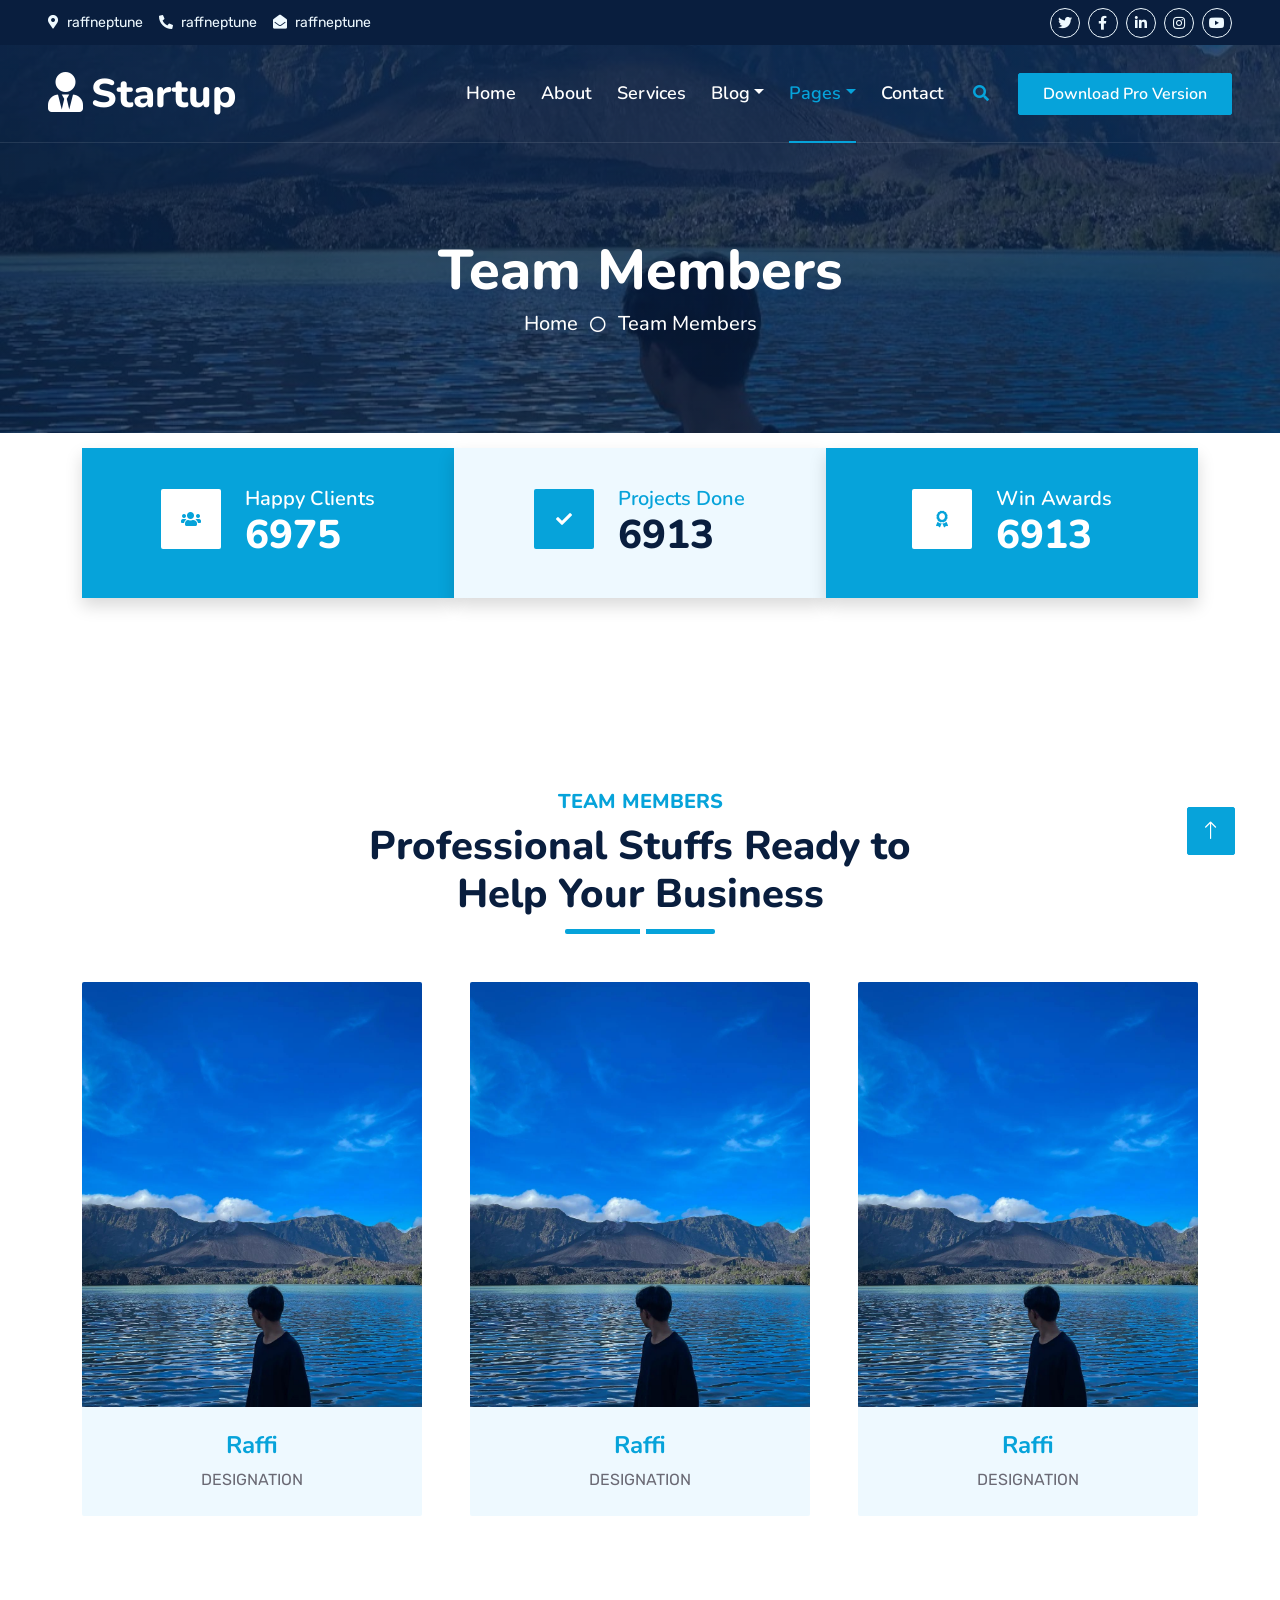
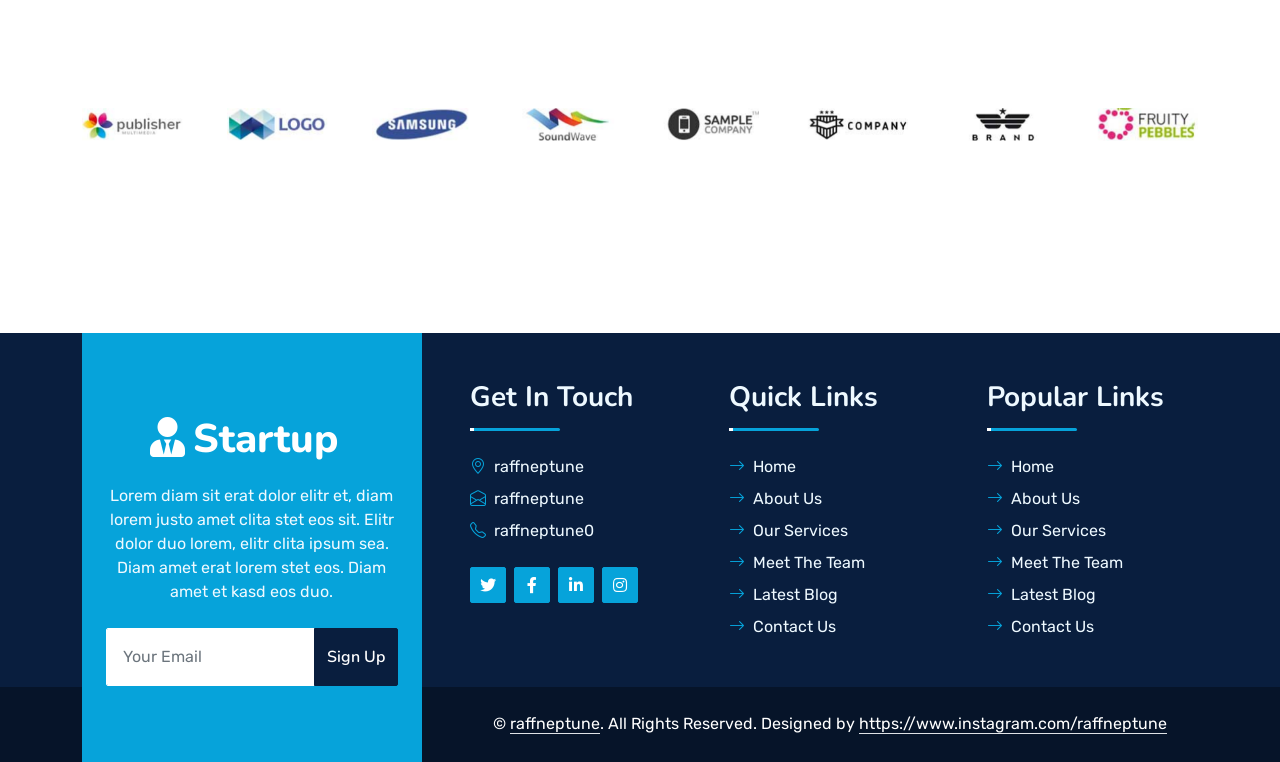
<file: team.html>
<!DOCTYPE html>
<html lang="en">

<head>
    <meta charset="utf-8">
    <title>Raff | Startup</title>
    <meta content="width=device-width, initial-scale=1.0" name="viewport">
    <meta content="raffneptune" name="keywords">
    <meta content="raffneptune" name="description">

    <!-- Favicon -->
    <link href="img/favicon.ico" rel="icon">

    <!-- Google Web Fonts -->
    <link rel="preconnect" href="https://fonts.googleapis.com">
    <link rel="preconnect" href="https://fonts.gstatic.com" crossorigin>
    <link href="https://fonts.googleapis.com/css2?family=Nunito:wght@400;600;700;800&family=Rubik:wght@400;500;600;700&display=swap" rel="stylesheet">

    <!-- Icon Font Stylesheet -->
    <link href="https://cdnjs.cloudflare.com/ajax/libs/font-awesome/5.10.0/css/all.min.css" rel="stylesheet">
    <link href="https://cdn.jsdelivr.net/npm/bootstrap-icons@1.4.1/font/bootstrap-icons.css" rel="stylesheet">

    <!-- Libraries Stylesheet -->
    <link href="lib/owlcarousel/assets/owl.carousel.min.css" rel="stylesheet">
    <link href="lib/animate/animate.min.css" rel="stylesheet">

    <!-- Customized Bootstrap Stylesheet -->
    <link href="css/bootstrap.min.css" rel="stylesheet">

    <!-- Template Stylesheet -->
    <link href="css/style.css" rel="stylesheet">

    <link rel="shortcut icon" href="img/raffneptune.jpg" type="image/x-icon" />
</head>

<body>
    <!-- Spinner Start -->
    <div id="spinner" class="show bg-white position-fixed translate-middle w-100 vh-100 top-50 start-50 d-flex align-items-center justify-content-center">
        <div class="spinner"></div>
    </div>
    <!-- Spinner End -->

    <!-- Topbar Start -->
    <div class="container-fluid bg-dark px-5 d-none d-lg-block">
        <div class="row gx-0">
            <div class="col-lg-8 text-center text-lg-start mb-2 mb-lg-0">
                <div class="d-inline-flex align-items-center" style="height: 45px;">
                    <small class="me-3 text-light"><i class="fa fa-map-marker-alt me-2"></i>raffneptune</small>
                    <small class="me-3 text-light"><i class="fa fa-phone-alt me-2"></i>raffneptune</small>
                    <small class="text-light"><i class="fa fa-envelope-open me-2"></i>raffneptune</small>
                </div>
            </div>
            <div class="col-lg-4 text-center text-lg-end">
                <div class="d-inline-flex align-items-center" style="height: 45px;">
                    <a class="btn btn-sm btn-outline-light btn-sm-square rounded-circle me-2" href=""><i class="fab fa-twitter fw-normal"></i></a>
                    <a class="btn btn-sm btn-outline-light btn-sm-square rounded-circle me-2" href=""><i class="fab fa-facebook-f fw-normal"></i></a>
                    <a class="btn btn-sm btn-outline-light btn-sm-square rounded-circle me-2" href=""><i class="fab fa-linkedin-in fw-normal"></i></a>
                    <a class="btn btn-sm btn-outline-light btn-sm-square rounded-circle me-2" href="https://www.instagram.com/raffneptune"><i class="fab fa-instagram fw-normal"></i></a>
                    <a class="btn btn-sm btn-outline-light btn-sm-square rounded-circle" href=""><i class="fab fa-youtube fw-normal"></i></a>
                </div>
            </div>
        </div>
    </div>
    <!-- Topbar End -->

    <!-- Navbar Start -->
    <div class="container-fluid position-relative p-0">
        <nav class="navbar navbar-expand-lg navbar-dark px-5 py-3 py-lg-0">
            <a href="index.html" class="navbar-brand p-0">
                <h1 class="m-0"><i class="fa fa-user-tie me-2"></i>Startup</h1>
            </a>
            <button class="navbar-toggler" type="button" data-bs-toggle="collapse" data-bs-target="#navbarCollapse">
                <span class="fa fa-bars"></span>
            </button>
            <div class="collapse navbar-collapse" id="navbarCollapse">
                <div class="navbar-nav ms-auto py-0">
                    <a href="index.html" class="nav-item nav-link">Home</a>
                    <a href="about.html" class="nav-item nav-link">About</a>
                    <a href="service.html" class="nav-item nav-link">Services</a>
                    <div class="nav-item dropdown">
                        <a href="#" class="nav-link dropdown-toggle" data-bs-toggle="dropdown">Blog</a>
                        <div class="dropdown-menu m-0">
                            <a href="blog.html" class="dropdown-item">Blog Grid</a>
                            <a href="detail.html" class="dropdown-item">Blog Detail</a>
                        </div>
                    </div>
                    <div class="nav-item dropdown">
                        <a href="#" class="nav-link dropdown-toggle active" data-bs-toggle="dropdown">Pages</a>
                        <div class="dropdown-menu m-0">
                            <a href="price.html" class="dropdown-item">Pricing Plan</a>
                            <a href="feature.html" class="dropdown-item">Our features</a>
                            <a href="team.html" class="dropdown-item active">Team Members</a>
                            <a href="testimonial.html" class="dropdown-item">Testimonial</a>
                            <a href="quote.html" class="dropdown-item">Free Quote</a>
                        </div>
                    </div>
                    <a href="contact.html" class="nav-item nav-link">Contact</a>
                </div>
                <butaton type="button" class="btn text-primary ms-3" data-bs-toggle="modal" data-bs-target="#searchModal"><i class="fa fa-search"></i></butaton>
                <a href="https://www.instagram.com/raffneptune" class="btn btn-primary py-2 px-4 ms-3">Download Pro Version</a>
            </div>
        </nav>

        <div class="container-fluid bg-primary py-5 bg-header" style="margin-bottom: 90px;">
            <div class="row py-5">
                <div class="col-12 pt-lg-5 mt-lg-5 text-center">
                    <h1 class="display-4 text-white animated zoomIn">Team Members</h1>
                    <a href="" class="h5 text-white">Home</a>
                    <i class="far fa-circle text-white px-2"></i>
                    <a href="" class="h5 text-white">Team Members</a>
                </div>
            </div>
        </div>
    </div>
    <!-- Navbar End -->

    <!-- Full Screen Search Start -->
    <div class="modal fade" id="searchModal" tabindex="-1">
        <div class="modal-dialog modal-fullscreen">
            <div class="modal-content" style="background: rgba(9, 30, 62, .7);">
                <div class="modal-header border-0">
                    <button type="button" class="btn bg-white btn-close" data-bs-dismiss="modal" aria-label="Close"></button>
                </div>
                <div class="modal-body d-flex align-items-center justify-content-center">
                    <div class="input-group" style="max-width: 600px;">
                        <input type="text" class="form-control bg-transparent border-primary p-3" placeholder="Type search keyword">
                        <button class="btn btn-primary px-4"><i class="bi bi-search"></i></button>
                    </div>
                </div>
            </div>
        </div>
    </div>
    <!-- Full Screen Search End -->

    <!-- Facts Start -->
    <div class="container-fluid facts py-5 pt-lg-0">
        <div class="container py-5 pt-lg-0">
            <div class="row gx-0">
                <div class="col-lg-4 wow zoomIn" data-wow-delay="0.1s">
                    <div class="bg-primary shadow d-flex align-items-center justify-content-center p-4" style="height: 150px;">
                        <div class="bg-white d-flex align-items-center justify-content-center rounded mb-2" style="width: 60px; height: 60px;">
                            <i class="fa fa-users text-primary"></i>
                        </div>
                        <div class="ps-4">
                            <h5 class="text-white mb-0">Happy Clients</h5>
                            <h1 class="text-white mb-0" data-toggle="counter-up">12345</h1>
                        </div>
                    </div>
                </div>
                <div class="col-lg-4 wow zoomIn" data-wow-delay="0.3s">
                    <div class="bg-light shadow d-flex align-items-center justify-content-center p-4" style="height: 150px;">
                        <div class="bg-primary d-flex align-items-center justify-content-center rounded mb-2" style="width: 60px; height: 60px;">
                            <i class="fa fa-check text-white"></i>
                        </div>
                        <div class="ps-4">
                            <h5 class="text-primary mb-0">Projects Done</h5>
                            <h1 class="mb-0" data-toggle="counter-up">12345</h1>
                        </div>
                    </div>
                </div>
                <div class="col-lg-4 wow zoomIn" data-wow-delay="0.6s">
                    <div class="bg-primary shadow d-flex align-items-center justify-content-center p-4" style="height: 150px;">
                        <div class="bg-white d-flex align-items-center justify-content-center rounded mb-2" style="width: 60px; height: 60px;">
                            <i class="fa fa-award text-primary"></i>
                        </div>
                        <div class="ps-4">
                            <h5 class="text-white mb-0">Win Awards</h5>
                            <h1 class="text-white mb-0" data-toggle="counter-up">12345</h1>
                        </div>
                    </div>
                </div>
            </div>
        </div>
    </div>
    <!-- Facts Start -->

    <!-- Team Start -->
    <div class="container-fluid py-5 wow fadeInUp" data-wow-delay="0.1s">
        <div class="container py-5">
            <div class="section-title text-center position-relative pb-3 mb-5 mx-auto" style="max-width: 600px;">
                <h5 class="fw-bold text-primary text-uppercase">Team Members</h5>
                <h1 class="mb-0">Professional Stuffs Ready to Help Your Business</h1>
            </div>
            <div class="row g-5">
                <div class="col-lg-4 wow slideInUp" data-wow-delay="0.3s">
                    <div class="team-item bg-light rounded overflow-hidden">
                        <div class="team-img position-relative overflow-hidden">
                            <img class="img-fluid w-100" src="img/raffneptune.jpg" alt="">
                            <div class="team-social">
                                <a class="btn btn-lg btn-primary btn-lg-square rounded" href=""><i class="fab fa-twitter fw-normal"></i></a>
                                <a class="btn btn-lg btn-primary btn-lg-square rounded" href=""><i class="fab fa-facebook-f fw-normal"></i></a>
                                <a class="btn btn-lg btn-primary btn-lg-square rounded" href="https://www.instagram.com/raffneptune"><i class="fab fa-instagram fw-normal"></i></a>
                                <a class="btn btn-lg btn-primary btn-lg-square rounded" href=""><i class="fab fa-linkedin-in fw-normal"></i></a>
                            </div>
                        </div>
                        <div class="text-center py-4">
                            <h4 class="text-primary">Raffi</h4>
                            <p class="text-uppercase m-0">Designation</p>
                        </div>
                    </div>
                </div>
                <div class="col-lg-4 wow slideInUp" data-wow-delay="0.6s">
                    <div class="team-item bg-light rounded overflow-hidden">
                        <div class="team-img position-relative overflow-hidden">
                            <img class="img-fluid w-100" src="img/raffneptune.jpg" alt="">
                            <div class="team-social">
                                <a class="btn btn-lg btn-primary btn-lg-square rounded" href=""><i class="fab fa-twitter fw-normal"></i></a>
                                <a class="btn btn-lg btn-primary btn-lg-square rounded" href=""><i class="fab fa-facebook-f fw-normal"></i></a>
                                <a class="btn btn-lg btn-primary btn-lg-square rounded" href="https://www.instagram.com/raffneptune"><i class="fab fa-instagram fw-normal"></i></a>
                                <a class="btn btn-lg btn-primary btn-lg-square rounded" href=""><i class="fab fa-linkedin-in fw-normal"></i></a>
                            </div>
                        </div>
                        <div class="text-center py-4">
                            <h4 class="text-primary">Raffi</h4>
                            <p class="text-uppercase m-0">Designation</p>
                        </div>
                    </div>
                </div>
                <div class="col-lg-4 wow slideInUp" data-wow-delay="0.9s">
                    <div class="team-item bg-light rounded overflow-hidden">
                        <div class="team-img position-relative overflow-hidden">
                            <img class="img-fluid w-100" src="img/raffneptune.jpg" alt="">
                            <div class="team-social">
                                <a class="btn btn-lg btn-primary btn-lg-square rounded" href=""><i class="fab fa-twitter fw-normal"></i></a>
                                <a class="btn btn-lg btn-primary btn-lg-square rounded" href=""><i class="fab fa-facebook-f fw-normal"></i></a>
                                <a class="btn btn-lg btn-primary btn-lg-square rounded" href="https://www.instagram.com/raffneptune"><i class="fab fa-instagram fw-normal"></i></a>
                                <a class="btn btn-lg btn-primary btn-lg-square rounded" href=""><i class="fab fa-linkedin-in fw-normal"></i></a>
                            </div>
                        </div>
                        <div class="text-center py-4">
                            <h4 class="text-primary">Raffi</h4>
                            <p class="text-uppercase m-0">Designation</p>
                        </div>
                    </div>
                </div>
            </div>
        </div>
    </div>
    <!-- Team End -->

    <!-- Vendor Start -->
    <div class="container-fluid py-5 wow fadeInUp" data-wow-delay="0.1s">
        <div class="container py-5 mb-5">
            <div class="bg-white">
                <div class="owl-carousel vendor-carousel">
                    <img src="img/vendor-1.jpg" alt="">
                    <img src="img/vendor-2.jpg" alt="">
                    <img src="img/vendor-3.jpg" alt="">
                    <img src="img/vendor-4.jpg" alt="">
                    <img src="img/vendor-5.jpg" alt="">
                    <img src="img/vendor-6.jpg" alt="">
                    <img src="img/vendor-7.jpg" alt="">
                    <img src="img/vendor-8.jpg" alt="">
                    <img src="img/vendor-9.jpg" alt="">
                </div>
            </div>
        </div>
    </div>
    <!-- Vendor End -->
    
    <!-- Footer Start -->
    <div class="container-fluid bg-dark text-light mt-5 wow fadeInUp" data-wow-delay="0.1s">
        <div class="container">
            <div class="row gx-5">
                <div class="col-lg-4 col-md-6 footer-about">
                    <div class="d-flex flex-column align-items-center justify-content-center text-center h-100 bg-primary p-4">
                        <a href="index.html" class="navbar-brand">
                            <h1 class="m-0 text-white"><i class="fa fa-user-tie me-2"></i>Startup</h1>
                        </a>
                        <p class="mt-3 mb-4">Lorem diam sit erat dolor elitr et, diam lorem justo amet clita stet eos sit. Elitr dolor duo lorem, elitr clita ipsum sea. Diam amet erat lorem stet eos. Diam amet et kasd eos duo.</p>
                        <form action="">
                            <div class="input-group">
                                <input type="text" class="form-control border-white p-3" placeholder="Your Email">
                                <button class="btn btn-dark">Sign Up</button>
                            </div>
                        </form>
                    </div>
                </div>
                <div class="col-lg-8 col-md-6">
                    <div class="row gx-5">
                        <div class="col-lg-4 col-md-12 pt-5 mb-5">
                            <div class="section-title section-title-sm position-relative pb-3 mb-4">
                                <h3 class="text-light mb-0">Get In Touch</h3>
                            </div>
                            <div class="d-flex mb-2">
                                <i class="bi bi-geo-alt text-primary me-2"></i>
                                <p class="mb-0">raffneptune</p>
                            </div>
                            <div class="d-flex mb-2">
                                <i class="bi bi-envelope-open text-primary me-2"></i>
                                <p class="mb-0">raffneptune</p>
                            </div>
                            <div class="d-flex mb-2">
                                <i class="bi bi-telephone text-primary me-2"></i>
                                <p class="mb-0">raffneptune0</p>
                            </div>
                            <div class="d-flex mt-4">
                                <a class="btn btn-primary btn-square me-2" href="#"><i class="fab fa-twitter fw-normal"></i></a>
                                <a class="btn btn-primary btn-square me-2" href="#"><i class="fab fa-facebook-f fw-normal"></i></a>
                                <a class="btn btn-primary btn-square me-2" href="#"><i class="fab fa-linkedin-in fw-normal"></i></a>
                                <a class="btn btn-primary btn-square" href="https://www.instagram.com/raffneptune"><i class="fab fa-instagram fw-normal"></i></a>
                            </div>
                        </div>
                        <div class="col-lg-4 col-md-12 pt-0 pt-lg-5 mb-5">
                            <div class="section-title section-title-sm position-relative pb-3 mb-4">
                                <h3 class="text-light mb-0">Quick Links</h3>
                            </div>
                            <div class="link-animated d-flex flex-column justify-content-start">
                                <a class="text-light mb-2" href="#"><i class="bi bi-arrow-right text-primary me-2"></i>Home</a>
                                <a class="text-light mb-2" href="#"><i class="bi bi-arrow-right text-primary me-2"></i>About Us</a>
                                <a class="text-light mb-2" href="#"><i class="bi bi-arrow-right text-primary me-2"></i>Our Services</a>
                                <a class="text-light mb-2" href="#"><i class="bi bi-arrow-right text-primary me-2"></i>Meet The Team</a>
                                <a class="text-light mb-2" href="#"><i class="bi bi-arrow-right text-primary me-2"></i>Latest Blog</a>
                                <a class="text-light" href="#"><i class="bi bi-arrow-right text-primary me-2"></i>Contact Us</a>
                            </div>
                        </div>
                        <div class="col-lg-4 col-md-12 pt-0 pt-lg-5 mb-5">
                            <div class="section-title section-title-sm position-relative pb-3 mb-4">
                                <h3 class="text-light mb-0">Popular Links</h3>
                            </div>
                            <div class="link-animated d-flex flex-column justify-content-start">
                                <a class="text-light mb-2" href="#"><i class="bi bi-arrow-right text-primary me-2"></i>Home</a>
                                <a class="text-light mb-2" href="#"><i class="bi bi-arrow-right text-primary me-2"></i>About Us</a>
                                <a class="text-light mb-2" href="#"><i class="bi bi-arrow-right text-primary me-2"></i>Our Services</a>
                                <a class="text-light mb-2" href="#"><i class="bi bi-arrow-right text-primary me-2"></i>Meet The Team</a>
                                <a class="text-light mb-2" href="#"><i class="bi bi-arrow-right text-primary me-2"></i>Latest Blog</a>
                                <a class="text-light" href="#"><i class="bi bi-arrow-right text-primary me-2"></i>Contact Us</a>
                            </div>
                        </div>
                    </div>
                </div>
            </div>
        </div>
    </div>
    <div class="container-fluid text-white" style="background: #061429;">
        <div class="container text-center">
            <div class="row justify-content-end">
                <div class="col-lg-8 col-md-6">
                    <div class="d-flex align-items-center justify-content-center" style="height: 75px;">
                        <p class="mb-0">&copy; <a class="text-white border-bottom" href="#">raffneptune</a>. All Rights Reserved. 
						Designed by <a class="text-white border-bottom" href="https://www.instagram.com/raffneptune">https://www.instagram.com/raffneptune</a></p>
                    </div>
                </div>
            </div>
        </div>
    </div>
    <!-- Footer End -->

    <!-- Back to Top -->
    <a href="#" class="btn btn-lg btn-primary btn-lg-square rounded back-to-top"><i class="bi bi-arrow-up"></i></a>

    <!-- JavaScript Libraries -->
    <script src="https://code.jquery.com/jquery-3.4.1.min.js"></script>
    <script src="https://cdn.jsdelivr.net/npm/bootstrap@5.0.0/dist/js/bootstrap.bundle.min.js"></script>
    <script src="lib/wow/wow.min.js"></script>
    <script src="lib/easing/easing.min.js"></script>
    <script src="lib/waypoints/waypoints.min.js"></script>
    <script src="lib/counterup/counterup.min.js"></script>
    <script src="lib/owlcarousel/owl.carousel.min.js"></script>

    <!-- Template Javascript -->
    <script src="js/main.js"></script>
</body>

</html>
</file>
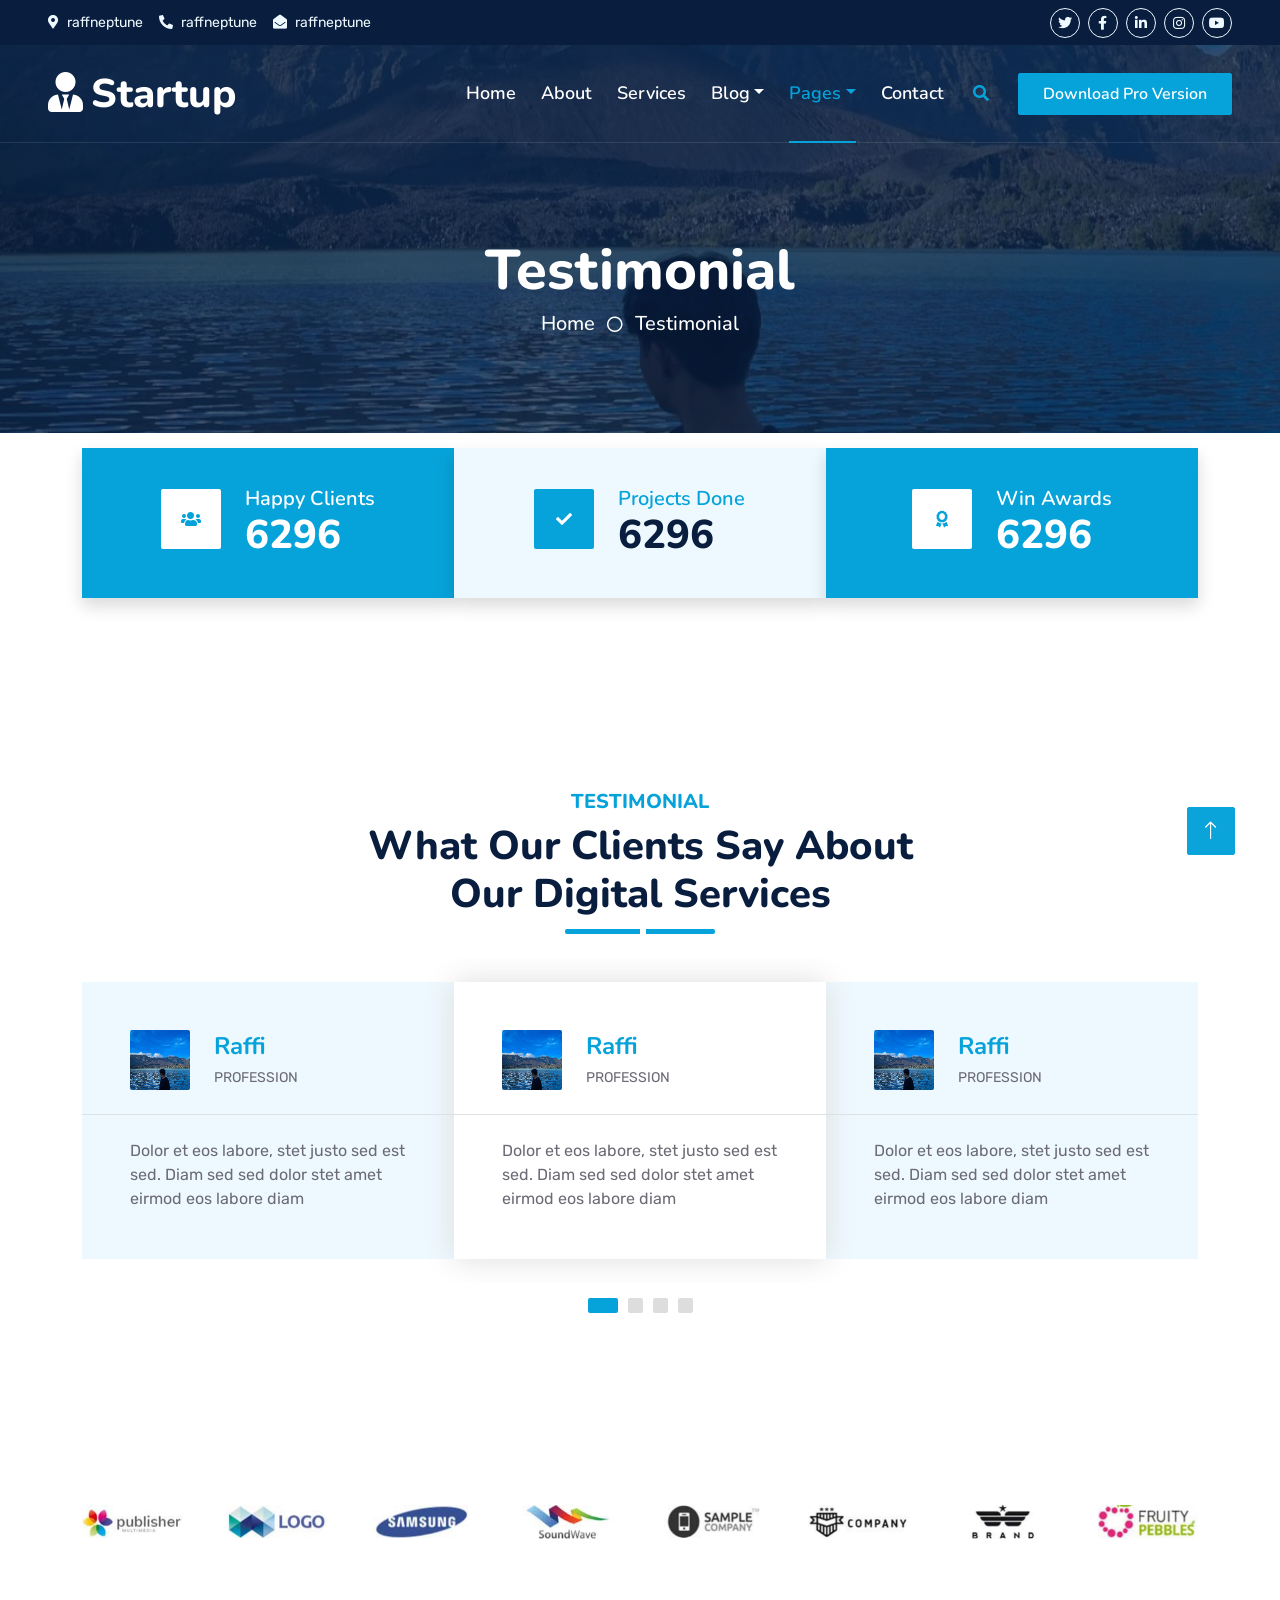
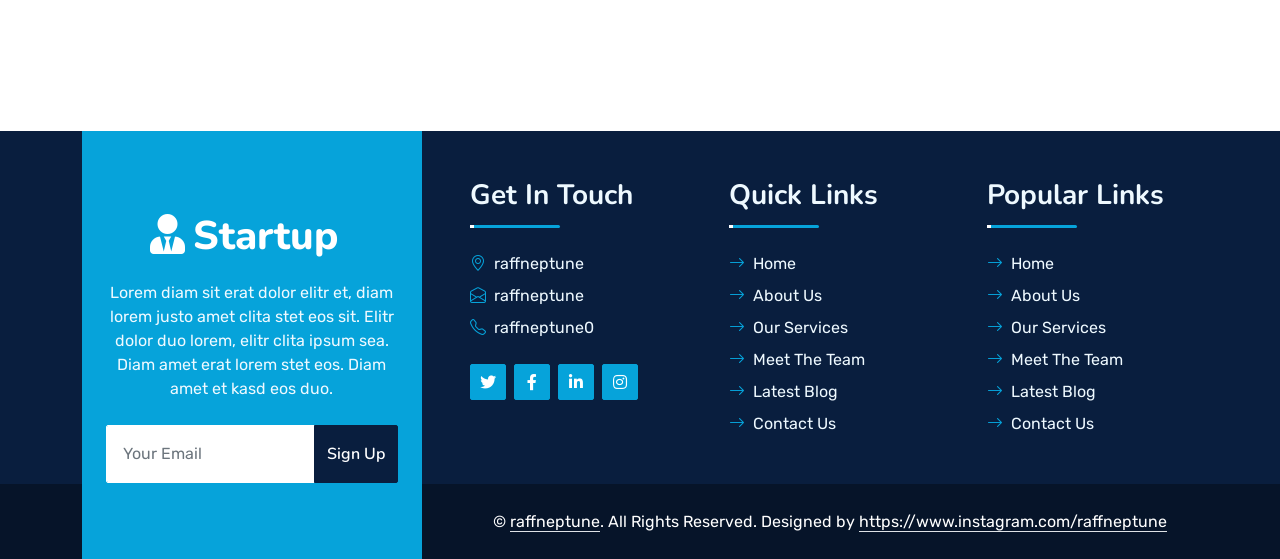
<file: testimonial.html>
<!DOCTYPE html>
<html lang="en">

<head>
    <meta charset="utf-8">
    <title>Raff | Startup</title>
    <meta content="width=device-width, initial-scale=1.0" name="viewport">
    <meta content="raffneptune" name="keywords">
    <meta content="raffneptune" name="description">

    <!-- Favicon -->
    <link href="img/favicon.ico" rel="icon">

    <!-- Google Web Fonts -->
    <link rel="preconnect" href="https://fonts.googleapis.com">
    <link rel="preconnect" href="https://fonts.gstatic.com" crossorigin>
    <link href="https://fonts.googleapis.com/css2?family=Nunito:wght@400;600;700;800&family=Rubik:wght@400;500;600;700&display=swap" rel="stylesheet">

    <!-- Icon Font Stylesheet -->
    <link href="https://cdnjs.cloudflare.com/ajax/libs/font-awesome/5.10.0/css/all.min.css" rel="stylesheet">
    <link href="https://cdn.jsdelivr.net/npm/bootstrap-icons@1.4.1/font/bootstrap-icons.css" rel="stylesheet">

    <!-- Libraries Stylesheet -->
    <link href="lib/owlcarousel/assets/owl.carousel.min.css" rel="stylesheet">
    <link href="lib/animate/animate.min.css" rel="stylesheet">

    <!-- Customized Bootstrap Stylesheet -->
    <link href="css/bootstrap.min.css" rel="stylesheet">

    <!-- Template Stylesheet -->
    <link href="css/style.css" rel="stylesheet">

    <link rel="shortcut icon" href="img/raffneptune.jpg" type="image/x-icon" />
</head>

<body>
    <!-- Spinner Start -->
    <div id="spinner" class="show bg-white position-fixed translate-middle w-100 vh-100 top-50 start-50 d-flex align-items-center justify-content-center">
        <div class="spinner"></div>
    </div>
    <!-- Spinner End -->

    <!-- Topbar Start -->
    <div class="container-fluid bg-dark px-5 d-none d-lg-block">
        <div class="row gx-0">
            <div class="col-lg-8 text-center text-lg-start mb-2 mb-lg-0">
                <div class="d-inline-flex align-items-center" style="height: 45px;">
                    <small class="me-3 text-light"><i class="fa fa-map-marker-alt me-2"></i>raffneptune</small>
                    <small class="me-3 text-light"><i class="fa fa-phone-alt me-2"></i>raffneptune</small>
                    <small class="text-light"><i class="fa fa-envelope-open me-2"></i>raffneptune</small>
                </div>
            </div>
            <div class="col-lg-4 text-center text-lg-end">
                <div class="d-inline-flex align-items-center" style="height: 45px;">
                    <a class="btn btn-sm btn-outline-light btn-sm-square rounded-circle me-2" href=""><i class="fab fa-twitter fw-normal"></i></a>
                    <a class="btn btn-sm btn-outline-light btn-sm-square rounded-circle me-2" href=""><i class="fab fa-facebook-f fw-normal"></i></a>
                    <a class="btn btn-sm btn-outline-light btn-sm-square rounded-circle me-2" href=""><i class="fab fa-linkedin-in fw-normal"></i></a>
                    <a class="btn btn-sm btn-outline-light btn-sm-square rounded-circle me-2" href="https://www.instagram.com/raffneptune"><i class="fab fa-instagram fw-normal"></i></a>
                    <a class="btn btn-sm btn-outline-light btn-sm-square rounded-circle" href=""><i class="fab fa-youtube fw-normal"></i></a>
                </div>
            </div>
        </div>
    </div>
    <!-- Topbar End -->

    <!-- Navbar Start -->
    <div class="container-fluid position-relative p-0">
        <nav class="navbar navbar-expand-lg navbar-dark px-5 py-3 py-lg-0">
            <a href="index.html" class="navbar-brand p-0">
                <h1 class="m-0"><i class="fa fa-user-tie me-2"></i>Startup</h1>
            </a>
            <button class="navbar-toggler" type="button" data-bs-toggle="collapse" data-bs-target="#navbarCollapse">
                <span class="fa fa-bars"></span>
            </button>
            <div class="collapse navbar-collapse" id="navbarCollapse">
                <div class="navbar-nav ms-auto py-0">
                    <a href="index.html" class="nav-item nav-link">Home</a>
                    <a href="about.html" class="nav-item nav-link">About</a>
                    <a href="service.html" class="nav-item nav-link">Services</a>
                    <div class="nav-item dropdown">
                        <a href="#" class="nav-link dropdown-toggle" data-bs-toggle="dropdown">Blog</a>
                        <div class="dropdown-menu m-0">
                            <a href="blog.html" class="dropdown-item">Blog Grid</a>
                            <a href="detail.html" class="dropdown-item">Blog Detail</a>
                        </div>
                    </div>
                    <div class="nav-item dropdown">
                        <a href="#" class="nav-link dropdown-toggle active" data-bs-toggle="dropdown">Pages</a>
                        <div class="dropdown-menu m-0">
                            <a href="price.html" class="dropdown-item">Pricing Plan</a>
                            <a href="feature.html" class="dropdown-item">Our features</a>
                            <a href="team.html" class="dropdown-item">Team Members</a>
                            <a href="testimonial.html" class="dropdown-item active">Testimonial</a>
                            <a href="quote.html" class="dropdown-item">Free Quote</a>
                        </div>
                    </div>
                    <a href="contact.html" class="nav-item nav-link">Contact</a>
                </div>
                <butaton type="button" class="btn text-primary ms-3" data-bs-toggle="modal" data-bs-target="#searchModal"><i class="fa fa-search"></i></butaton>
                <a href="https://www.instagram.com/raffneptune" class="btn btn-primary py-2 px-4 ms-3">Download Pro Version</a>
            </div>
        </nav>

        <div class="container-fluid bg-primary py-5 bg-header" style="margin-bottom: 90px;">
            <div class="row py-5">
                <div class="col-12 pt-lg-5 mt-lg-5 text-center">
                    <h1 class="display-4 text-white animated zoomIn">Testimonial</h1>
                    <a href="" class="h5 text-white">Home</a>
                    <i class="far fa-circle text-white px-2"></i>
                    <a href="" class="h5 text-white">Testimonial</a>
                </div>
            </div>
        </div>
    </div>
    <!-- Navbar End -->

    <!-- Full Screen Search Start -->
    <div class="modal fade" id="searchModal" tabindex="-1">
        <div class="modal-dialog modal-fullscreen">
            <div class="modal-content" style="background: rgba(9, 30, 62, .7);">
                <div class="modal-header border-0">
                    <button type="button" class="btn bg-white btn-close" data-bs-dismiss="modal" aria-label="Close"></button>
                </div>
                <div class="modal-body d-flex align-items-center justify-content-center">
                    <div class="input-group" style="max-width: 600px;">
                        <input type="text" class="form-control bg-transparent border-primary p-3" placeholder="Type search keyword">
                        <button class="btn btn-primary px-4"><i class="bi bi-search"></i></button>
                    </div>
                </div>
            </div>
        </div>
    </div>
    <!-- Full Screen Search End -->

    <!-- Facts Start -->
    <div class="container-fluid facts py-5 pt-lg-0">
        <div class="container py-5 pt-lg-0">
            <div class="row gx-0">
                <div class="col-lg-4 wow zoomIn" data-wow-delay="0.1s">
                    <div class="bg-primary shadow d-flex align-items-center justify-content-center p-4" style="height: 150px;">
                        <div class="bg-white d-flex align-items-center justify-content-center rounded mb-2" style="width: 60px; height: 60px;">
                            <i class="fa fa-users text-primary"></i>
                        </div>
                        <div class="ps-4">
                            <h5 class="text-white mb-0">Happy Clients</h5>
                            <h1 class="text-white mb-0" data-toggle="counter-up">12345</h1>
                        </div>
                    </div>
                </div>
                <div class="col-lg-4 wow zoomIn" data-wow-delay="0.3s">
                    <div class="bg-light shadow d-flex align-items-center justify-content-center p-4" style="height: 150px;">
                        <div class="bg-primary d-flex align-items-center justify-content-center rounded mb-2" style="width: 60px; height: 60px;">
                            <i class="fa fa-check text-white"></i>
                        </div>
                        <div class="ps-4">
                            <h5 class="text-primary mb-0">Projects Done</h5>
                            <h1 class="mb-0" data-toggle="counter-up">12345</h1>
                        </div>
                    </div>
                </div>
                <div class="col-lg-4 wow zoomIn" data-wow-delay="0.6s">
                    <div class="bg-primary shadow d-flex align-items-center justify-content-center p-4" style="height: 150px;">
                        <div class="bg-white d-flex align-items-center justify-content-center rounded mb-2" style="width: 60px; height: 60px;">
                            <i class="fa fa-award text-primary"></i>
                        </div>
                        <div class="ps-4">
                            <h5 class="text-white mb-0">Win Awards</h5>
                            <h1 class="text-white mb-0" data-toggle="counter-up">12345</h1>
                        </div>
                    </div>
                </div>
            </div>
        </div>
    </div>
    <!-- Facts Start -->

    <!-- Testimonial Start -->
    <div class="container-fluid py-5 wow fadeInUp" data-wow-delay="0.1s">
        <div class="container py-5">
            <div class="section-title text-center position-relative pb-3 mb-4 mx-auto" style="max-width: 600px;">
                <h5 class="fw-bold text-primary text-uppercase">Testimonial</h5>
                <h1 class="mb-0">What Our Clients Say About Our Digital Services</h1>
            </div>
            <div class="owl-carousel testimonial-carousel wow fadeInUp" data-wow-delay="0.6s">
                <div class="testimonial-item bg-light my-4">
                    <div class="d-flex align-items-center border-bottom pt-5 pb-4 px-5">
                        <img class="img-fluid rounded" src="img/raffneptune100x100.jpg" style="width: 60px; height: 60px;" >
                        <div class="ps-4">
                            <h4 class="text-primary mb-1">Raffi</h4>
                            <small class="text-uppercase">Profession</small>
                        </div>
                    </div>
                    <div class="pt-4 pb-5 px-5">
                        Dolor et eos labore, stet justo sed est sed. Diam sed sed dolor stet amet eirmod eos labore diam
                    </div>
                </div>
                <div class="testimonial-item bg-light my-4">
                    <div class="d-flex align-items-center border-bottom pt-5 pb-4 px-5">
                        <img class="img-fluid rounded" src="img/raffneptune100x100.jpg" style="width: 60px; height: 60px;" >
                        <div class="ps-4">
                            <h4 class="text-primary mb-1">Raffi</h4>
                            <small class="text-uppercase">Profession</small>
                        </div>
                    </div>
                    <div class="pt-4 pb-5 px-5">
                        Dolor et eos labore, stet justo sed est sed. Diam sed sed dolor stet amet eirmod eos labore diam
                    </div>
                </div>
                <div class="testimonial-item bg-light my-4">
                    <div class="d-flex align-items-center border-bottom pt-5 pb-4 px-5">
                        <img class="img-fluid rounded" src="img/raffneptune100x100.jpg" style="width: 60px; height: 60px;" >
                        <div class="ps-4">
                            <h4 class="text-primary mb-1">Raffi</h4>
                            <small class="text-uppercase">Profession</small>
                        </div>
                    </div>
                    <div class="pt-4 pb-5 px-5">
                        Dolor et eos labore, stet justo sed est sed. Diam sed sed dolor stet amet eirmod eos labore diam
                    </div>
                </div>
                <div class="testimonial-item bg-light my-4">
                    <div class="d-flex align-items-center border-bottom pt-5 pb-4 px-5">
                        <img class="img-fluid rounded" src="img/raffneptune100x100.jpg" style="width: 60px; height: 60px;" >
                        <div class="ps-4">
                            <h4 class="text-primary mb-1">Raffi</h4>
                            <small class="text-uppercase">Profession</small>
                        </div>
                    </div>
                    <div class="pt-4 pb-5 px-5">
                        Dolor et eos labore, stet justo sed est sed. Diam sed sed dolor stet amet eirmod eos labore diam
                    </div>
                </div>
            </div>
        </div>
    </div>
    <!-- Testimonial End -->

    <!-- Vendor Start -->
    <div class="container-fluid py-5 wow fadeInUp" data-wow-delay="0.1s">
        <div class="container py-5 mb-5">
            <div class="bg-white">
                <div class="owl-carousel vendor-carousel">
                    <img src="img/vendor-1.jpg" alt="">
                    <img src="img/vendor-2.jpg" alt="">
                    <img src="img/vendor-3.jpg" alt="">
                    <img src="img/vendor-4.jpg" alt="">
                    <img src="img/vendor-5.jpg" alt="">
                    <img src="img/vendor-6.jpg" alt="">
                    <img src="img/vendor-7.jpg" alt="">
                    <img src="img/vendor-8.jpg" alt="">
                    <img src="img/vendor-9.jpg" alt="">
                </div>
            </div>
        </div>
    </div>
    <!-- Vendor End -->

    <!-- Footer Start -->
    <div class="container-fluid bg-dark text-light mt-5 wow fadeInUp" data-wow-delay="0.1s">
        <div class="container">
            <div class="row gx-5">
                <div class="col-lg-4 col-md-6 footer-about">
                    <div class="d-flex flex-column align-items-center justify-content-center text-center h-100 bg-primary p-4">
                        <a href="index.html" class="navbar-brand">
                            <h1 class="m-0 text-white"><i class="fa fa-user-tie me-2"></i>Startup</h1>
                        </a>
                        <p class="mt-3 mb-4">Lorem diam sit erat dolor elitr et, diam lorem justo amet clita stet eos sit. Elitr dolor duo lorem, elitr clita ipsum sea. Diam amet erat lorem stet eos. Diam amet et kasd eos duo.</p>
                        <form action="">
                            <div class="input-group">
                                <input type="text" class="form-control border-white p-3" placeholder="Your Email">
                                <button class="btn btn-dark">Sign Up</button>
                            </div>
                        </form>
                    </div>
                </div>
                <div class="col-lg-8 col-md-6">
                    <div class="row gx-5">
                        <div class="col-lg-4 col-md-12 pt-5 mb-5">
                            <div class="section-title section-title-sm position-relative pb-3 mb-4">
                                <h3 class="text-light mb-0">Get In Touch</h3>
                            </div>
                            <div class="d-flex mb-2">
                                <i class="bi bi-geo-alt text-primary me-2"></i>
                                <p class="mb-0">raffneptune</p>
                            </div>
                            <div class="d-flex mb-2">
                                <i class="bi bi-envelope-open text-primary me-2"></i>
                                <p class="mb-0">raffneptune</p>
                            </div>
                            <div class="d-flex mb-2">
                                <i class="bi bi-telephone text-primary me-2"></i>
                                <p class="mb-0">raffneptune0</p>
                            </div>
                            <div class="d-flex mt-4">
                                <a class="btn btn-primary btn-square me-2" href="#"><i class="fab fa-twitter fw-normal"></i></a>
                                <a class="btn btn-primary btn-square me-2" href="#"><i class="fab fa-facebook-f fw-normal"></i></a>
                                <a class="btn btn-primary btn-square me-2" href="#"><i class="fab fa-linkedin-in fw-normal"></i></a>
                                <a class="btn btn-primary btn-square" href="https://www.instagram.com/raffneptune"><i class="fab fa-instagram fw-normal"></i></a>
                            </div>
                        </div>
                        <div class="col-lg-4 col-md-12 pt-0 pt-lg-5 mb-5">
                            <div class="section-title section-title-sm position-relative pb-3 mb-4">
                                <h3 class="text-light mb-0">Quick Links</h3>
                            </div>
                            <div class="link-animated d-flex flex-column justify-content-start">
                                <a class="text-light mb-2" href="#"><i class="bi bi-arrow-right text-primary me-2"></i>Home</a>
                                <a class="text-light mb-2" href="#"><i class="bi bi-arrow-right text-primary me-2"></i>About Us</a>
                                <a class="text-light mb-2" href="#"><i class="bi bi-arrow-right text-primary me-2"></i>Our Services</a>
                                <a class="text-light mb-2" href="#"><i class="bi bi-arrow-right text-primary me-2"></i>Meet The Team</a>
                                <a class="text-light mb-2" href="#"><i class="bi bi-arrow-right text-primary me-2"></i>Latest Blog</a>
                                <a class="text-light" href="#"><i class="bi bi-arrow-right text-primary me-2"></i>Contact Us</a>
                            </div>
                        </div>
                        <div class="col-lg-4 col-md-12 pt-0 pt-lg-5 mb-5">
                            <div class="section-title section-title-sm position-relative pb-3 mb-4">
                                <h3 class="text-light mb-0">Popular Links</h3>
                            </div>
                            <div class="link-animated d-flex flex-column justify-content-start">
                                <a class="text-light mb-2" href="#"><i class="bi bi-arrow-right text-primary me-2"></i>Home</a>
                                <a class="text-light mb-2" href="#"><i class="bi bi-arrow-right text-primary me-2"></i>About Us</a>
                                <a class="text-light mb-2" href="#"><i class="bi bi-arrow-right text-primary me-2"></i>Our Services</a>
                                <a class="text-light mb-2" href="#"><i class="bi bi-arrow-right text-primary me-2"></i>Meet The Team</a>
                                <a class="text-light mb-2" href="#"><i class="bi bi-arrow-right text-primary me-2"></i>Latest Blog</a>
                                <a class="text-light" href="#"><i class="bi bi-arrow-right text-primary me-2"></i>Contact Us</a>
                            </div>
                        </div>
                    </div>
                </div>
            </div>
        </div>
    </div>
    <div class="container-fluid text-white" style="background: #061429;">
        <div class="container text-center">
            <div class="row justify-content-end">
                <div class="col-lg-8 col-md-6">
                    <div class="d-flex align-items-center justify-content-center" style="height: 75px;">
                        <p class="mb-0">&copy; <a class="text-white border-bottom" href="#">raffneptune</a>. All Rights Reserved. 
						Designed by <a class="text-white border-bottom" href="https://www.instagram.com/raffneptune">https://www.instagram.com/raffneptune</a></p>
                    </div>
                </div>
            </div>
        </div>
    </div>
    <!-- Footer End -->

    <!-- Back to Top -->
    <a href="#" class="btn btn-lg btn-primary btn-lg-square rounded back-to-top"><i class="bi bi-arrow-up"></i></a>

    <!-- JavaScript Libraries -->
    <script src="https://code.jquery.com/jquery-3.4.1.min.js"></script>
    <script src="https://cdn.jsdelivr.net/npm/bootstrap@5.0.0/dist/js/bootstrap.bundle.min.js"></script>
    <script src="lib/wow/wow.min.js"></script>
    <script src="lib/easing/easing.min.js"></script>
    <script src="lib/waypoints/waypoints.min.js"></script>
    <script src="lib/counterup/counterup.min.js"></script>
    <script src="lib/owlcarousel/owl.carousel.min.js"></script>

    <!-- Template Javascript -->
    <script src="js/main.js"></script>
</body>

</html>
</file>
<file: css/style.css>
/********** Template CSS **********/
:root {
    --primary: #06A3DA;
    --secondary: #34AD54;
    --light: #EEF9FF;
    --dark: #091E3E;
}


/*** Spinner ***/
.spinner {
    width: 40px;
    height: 40px;
    background: var(--primary);
    margin: 100px auto;
    -webkit-animation: sk-rotateplane 1.2s infinite ease-in-out;
    animation: sk-rotateplane 1.2s infinite ease-in-out;
}

@-webkit-keyframes sk-rotateplane {
    0% {
        -webkit-transform: perspective(120px)
    }
    50% {
        -webkit-transform: perspective(120px) rotateY(180deg)
    }
    100% {
        -webkit-transform: perspective(120px) rotateY(180deg) rotateX(180deg)
    }
}

@keyframes sk-rotateplane {
    0% {
        transform: perspective(120px) rotateX(0deg) rotateY(0deg);
        -webkit-transform: perspective(120px) rotateX(0deg) rotateY(0deg)
    }
    50% {
        transform: perspective(120px) rotateX(-180.1deg) rotateY(0deg);
        -webkit-transform: perspective(120px) rotateX(-180.1deg) rotateY(0deg)
    }
    100% {
        transform: perspective(120px) rotateX(-180deg) rotateY(-179.9deg);
        -webkit-transform: perspective(120px) rotateX(-180deg) rotateY(-179.9deg);
    }
}

#spinner {
    opacity: 0;
    visibility: hidden;
    transition: opacity .5s ease-out, visibility 0s linear .5s;
    z-index: 99999;
}

#spinner.show {
    transition: opacity .5s ease-out, visibility 0s linear 0s;
    visibility: visible;
    opacity: 1;
}


/*** Heading ***/
h1,
h2,
.fw-bold {
    font-weight: 800 !important;
}

h3,
h4,
.fw-semi-bold {
    font-weight: 700 !important;
}

h5,
h6,
.fw-medium {
    font-weight: 600 !important;
}


/*** Button ***/
.btn {
    font-family: 'Nunito', sans-serif;
    font-weight: 600;
    transition: .5s;
}

.btn-primary,
.btn-secondary {
    color: #FFFFFF;
    box-shadow: inset 0 0 0 50px transparent;
}

.btn-primary:hover {
    box-shadow: inset 0 0 0 0 var(--primary);
}

.btn-secondary:hover {
    box-shadow: inset 0 0 0 0 var(--secondary);
}

.btn-square {
    width: 36px;
    height: 36px;
}

.btn-sm-square {
    width: 30px;
    height: 30px;
}

.btn-lg-square {
    width: 48px;
    height: 48px;
}

.btn-square,
.btn-sm-square,
.btn-lg-square {
    padding-left: 0;
    padding-right: 0;
    text-align: center;
}


/*** Navbar ***/
.navbar-dark .navbar-nav .nav-link {
    font-family: 'Nunito', sans-serif;
    position: relative;
    margin-left: 25px;
    padding: 35px 0;
    color: #FFFFFF;
    font-size: 18px;
    font-weight: 600;
    outline: none;
    transition: .5s;
}

.sticky-top.navbar-dark .navbar-nav .nav-link {
    padding: 20px 0;
    color: var(--dark);
}

.navbar-dark .navbar-nav .nav-link:hover,
.navbar-dark .navbar-nav .nav-link.active {
    color: var(--primary);
}

.navbar-dark .navbar-brand h1 {
    color: #FFFFFF;
}

.navbar-dark .navbar-toggler {
    color: var(--primary) !important;
    border-color: var(--primary) !important;
}

@media (max-width: 991.98px) {
    .sticky-top.navbar-dark {
        position: relative;
        background: #FFFFFF;
    }

    .navbar-dark .navbar-nav .nav-link,
    .navbar-dark .navbar-nav .nav-link.show,
    .sticky-top.navbar-dark .navbar-nav .nav-link {
        padding: 10px 0;
        color: var(--dark);
    }

    .navbar-dark .navbar-brand h1 {
        color: var(--primary);
    }
}

@media (min-width: 992px) {
    .navbar-dark {
        position: absolute;
        width: 100%;
        top: 0;
        left: 0;
        border-bottom: 1px solid rgba(256, 256, 256, .1);
        z-index: 999;
    }
    
    .sticky-top.navbar-dark {
        position: fixed;
        background: #FFFFFF;
    }

    .navbar-dark .navbar-nav .nav-link::before {
        position: absolute;
        content: "";
        width: 0;
        height: 2px;
        bottom: -1px;
        left: 50%;
        background: var(--primary);
        transition: .5s;
    }

    .navbar-dark .navbar-nav .nav-link:hover::before,
    .navbar-dark .navbar-nav .nav-link.active::before {
        width: 100%;
        left: 0;
    }

    .navbar-dark .navbar-nav .nav-link.nav-contact::before {
        display: none;
    }

    .sticky-top.navbar-dark .navbar-brand h1 {
        color: var(--primary);
    }
}


/*** Carousel ***/
.carousel-caption {
    top: 0;
    left: 0;
    right: 0;
    bottom: 0;
    background: rgba(9, 30, 62, .7);
    z-index: 1;
}

@media (max-width: 576px) {
    .carousel-caption h5 {
        font-size: 14px;
        font-weight: 500 !important;
    }

    .carousel-caption h1 {
        font-size: 30px;
        font-weight: 600 !important;
    }
}

.carousel-control-prev,
.carousel-control-next {
    width: 10%;
}

.carousel-control-prev-icon,
.carousel-control-next-icon {
    width: 3rem;
    height: 3rem;
}


/*** Section Title ***/
.section-title::before {
    position: absolute;
    content: "";
    width: 150px;
    height: 5px;
    left: 0;
    bottom: 0;
    background: var(--primary);
    border-radius: 2px;
}

.section-title.text-center::before {
    left: 50%;
    margin-left: -75px;
}

.section-title.section-title-sm::before {
    width: 90px;
    height: 3px;
}

.section-title::after {
    position: absolute;
    content: "";
    width: 6px;
    height: 5px;
    bottom: 0px;
    background: #FFFFFF;
    -webkit-animation: section-title-run 5s infinite linear;
    animation: section-title-run 5s infinite linear;
}

.section-title.section-title-sm::after {
    width: 4px;
    height: 3px;
}

.section-title.text-center::after {
    -webkit-animation: section-title-run-center 5s infinite linear;
    animation: section-title-run-center 5s infinite linear;
}

.section-title.section-title-sm::after {
    -webkit-animation: section-title-run-sm 5s infinite linear;
    animation: section-title-run-sm 5s infinite linear;
}

@-webkit-keyframes section-title-run {
    0% {left: 0; } 50% { left : 145px; } 100% { left: 0; }
}

@-webkit-keyframes section-title-run-center {
    0% { left: 50%; margin-left: -75px; } 50% { left : 50%; margin-left: 45px; } 100% { left: 50%; margin-left: -75px; }
}

@-webkit-keyframes section-title-run-sm {
    0% {left: 0; } 50% { left : 85px; } 100% { left: 0; }
}


/*** Service ***/
.service-item {
    position: relative;
    height: 300px;
    padding: 0 30px;
    transition: .5s;
}

.service-item .service-icon {
    margin-bottom: 30px;
    width: 60px;
    height: 60px;
    display: flex;
    align-items: center;
    justify-content: center;
    background: var(--primary);
    border-radius: 2px;
    transform: rotate(-45deg);
}

.service-item .service-icon i {
    transform: rotate(45deg);
}

.service-item a.btn {
    position: absolute;
    width: 60px;
    bottom: -48px;
    left: 50%;
    margin-left: -30px;
    opacity: 0;
}

.service-item:hover a.btn {
    bottom: -24px;
    opacity: 1;
}


/*** Testimonial ***/
.testimonial-carousel .owl-dots {
    margin-top: 15px;
    display: flex;
    align-items: flex-end;
    justify-content: center;
}

.testimonial-carousel .owl-dot {
    position: relative;
    display: inline-block;
    margin: 0 5px;
    width: 15px;
    height: 15px;
    background: #DDDDDD;
    border-radius: 2px;
    transition: .5s;
}

.testimonial-carousel .owl-dot.active {
    width: 30px;
    background: var(--primary);
}

.testimonial-carousel .owl-item.center {
    position: relative;
    z-index: 1;
}

.testimonial-carousel .owl-item .testimonial-item {
    transition: .5s;
}

.testimonial-carousel .owl-item.center .testimonial-item {
    background: #FFFFFF !important;
    box-shadow: 0 0 30px #DDDDDD;
}


/*** Team ***/
.team-item {
    transition: .5s;
}

.team-social {
    position: absolute;
    width: 100%;
    height: 100%;
    top: 0;
    left: 0;
    display: flex;
    align-items: center;
    justify-content: center;
    transition: .5s;
}

.team-social a.btn {
    position: relative;
    margin: 0 3px;
    margin-top: 100px;
    opacity: 0;
}

.team-item:hover {
    box-shadow: 0 0 30px #DDDDDD;
}

.team-item:hover .team-social {
    background: rgba(9, 30, 62, .7);
}

.team-item:hover .team-social a.btn:first-child {
    opacity: 1;
    margin-top: 0;
    transition: .3s 0s;
}

.team-item:hover .team-social a.btn:nth-child(2) {
    opacity: 1;
    margin-top: 0;
    transition: .3s .05s;
}

.team-item:hover .team-social a.btn:nth-child(3) {
    opacity: 1;
    margin-top: 0;
    transition: .3s .1s;
}

.team-item:hover .team-social a.btn:nth-child(4) {
    opacity: 1;
    margin-top: 0;
    transition: .3s .15s;
}

.team-item .team-img img,
.blog-item .blog-img img  {
    transition: .5s;
}

.team-item:hover .team-img img,
.blog-item:hover .blog-img img {
    transform: scale(1.15);
}


/*** Miscellaneous ***/
@media (min-width: 991.98px) {
    .facts {
        position: relative;
        margin-top: -75px;
        z-index: 1;
    }
}

.back-to-top {
    position: fixed;
    display: none;
    right: 45px;
    bottom: 45px;
    z-index: 99;
}

.bg-header {
    background: linear-gradient(rgba(9, 30, 62, .7), rgba(9, 30, 62, .7)), url(../img/raffneptunelandscape.jpg) center center no-repeat;
    background-size: cover;
}

.link-animated a {
    transition: .5s;
}

.link-animated a:hover {
    padding-left: 10px;
}

@media (min-width: 767.98px) {
    .footer-about {
        margin-bottom: -75px;
    }
}
</file>
